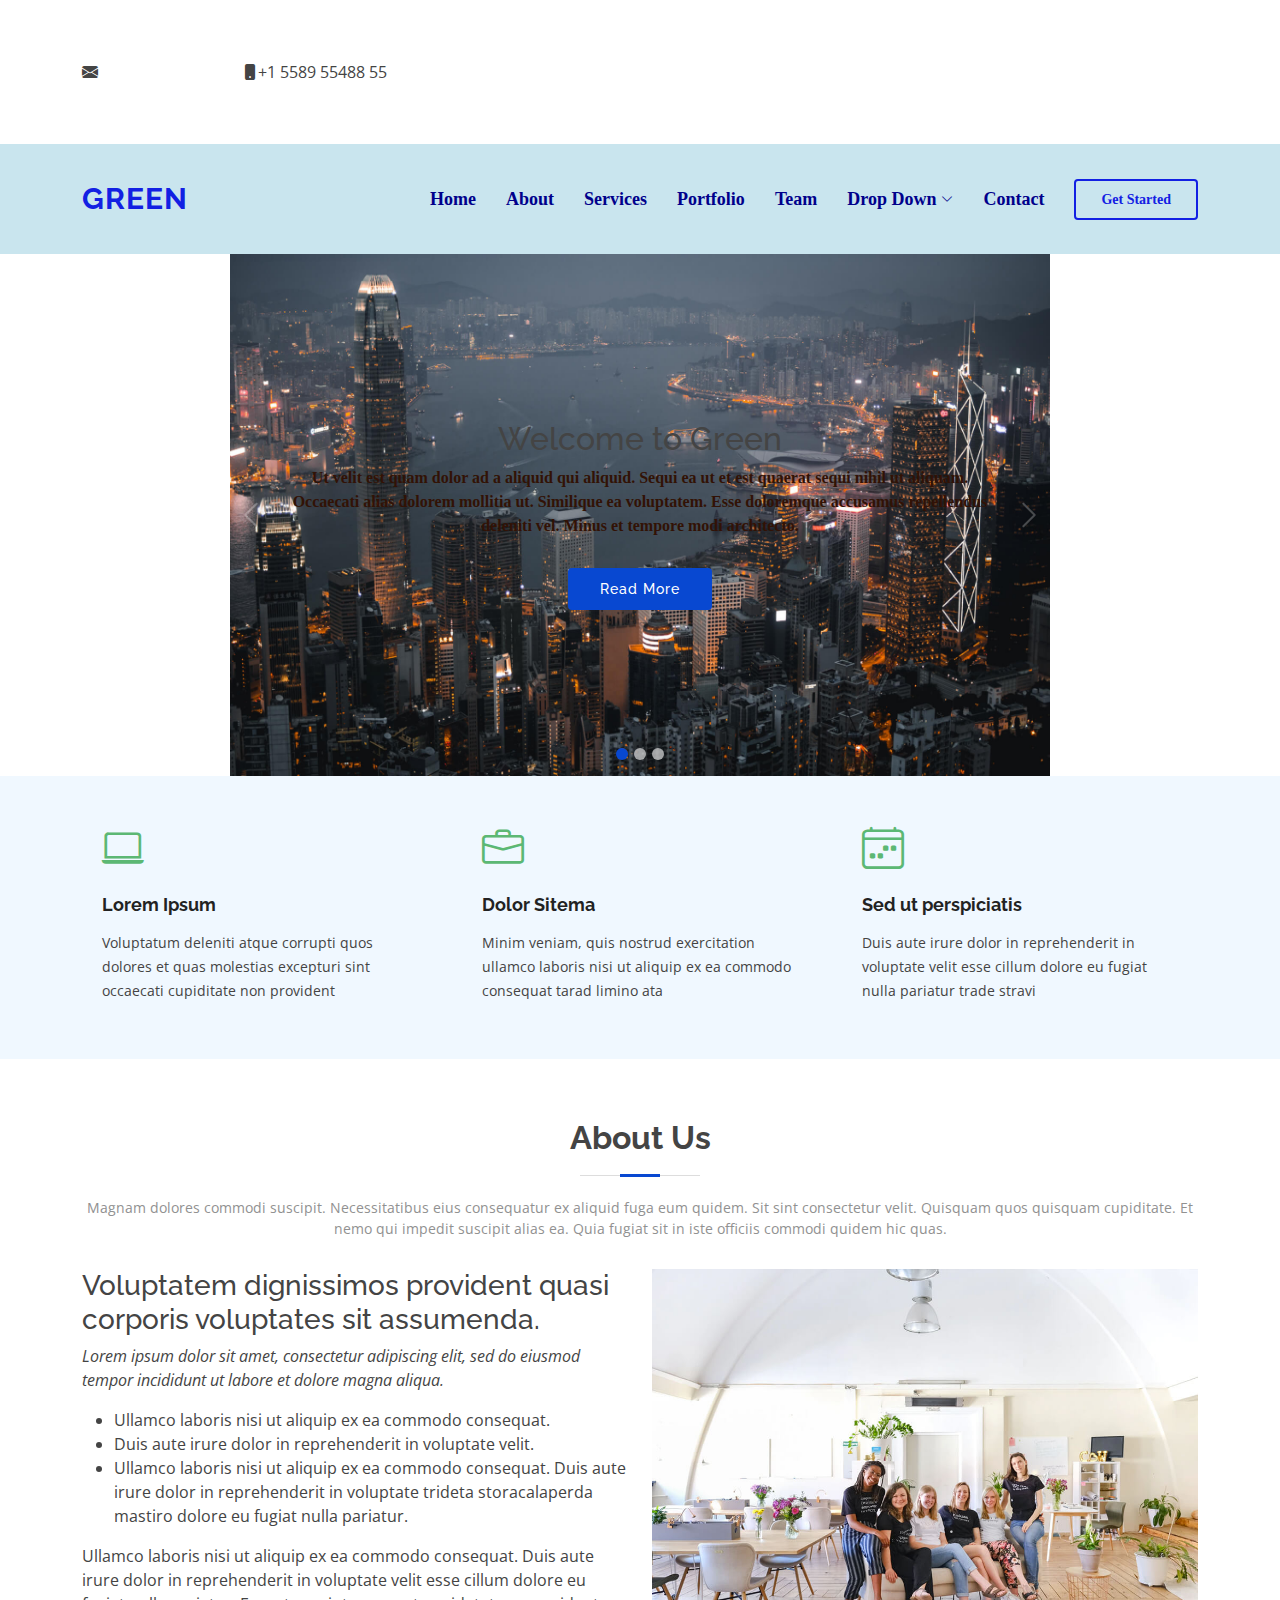
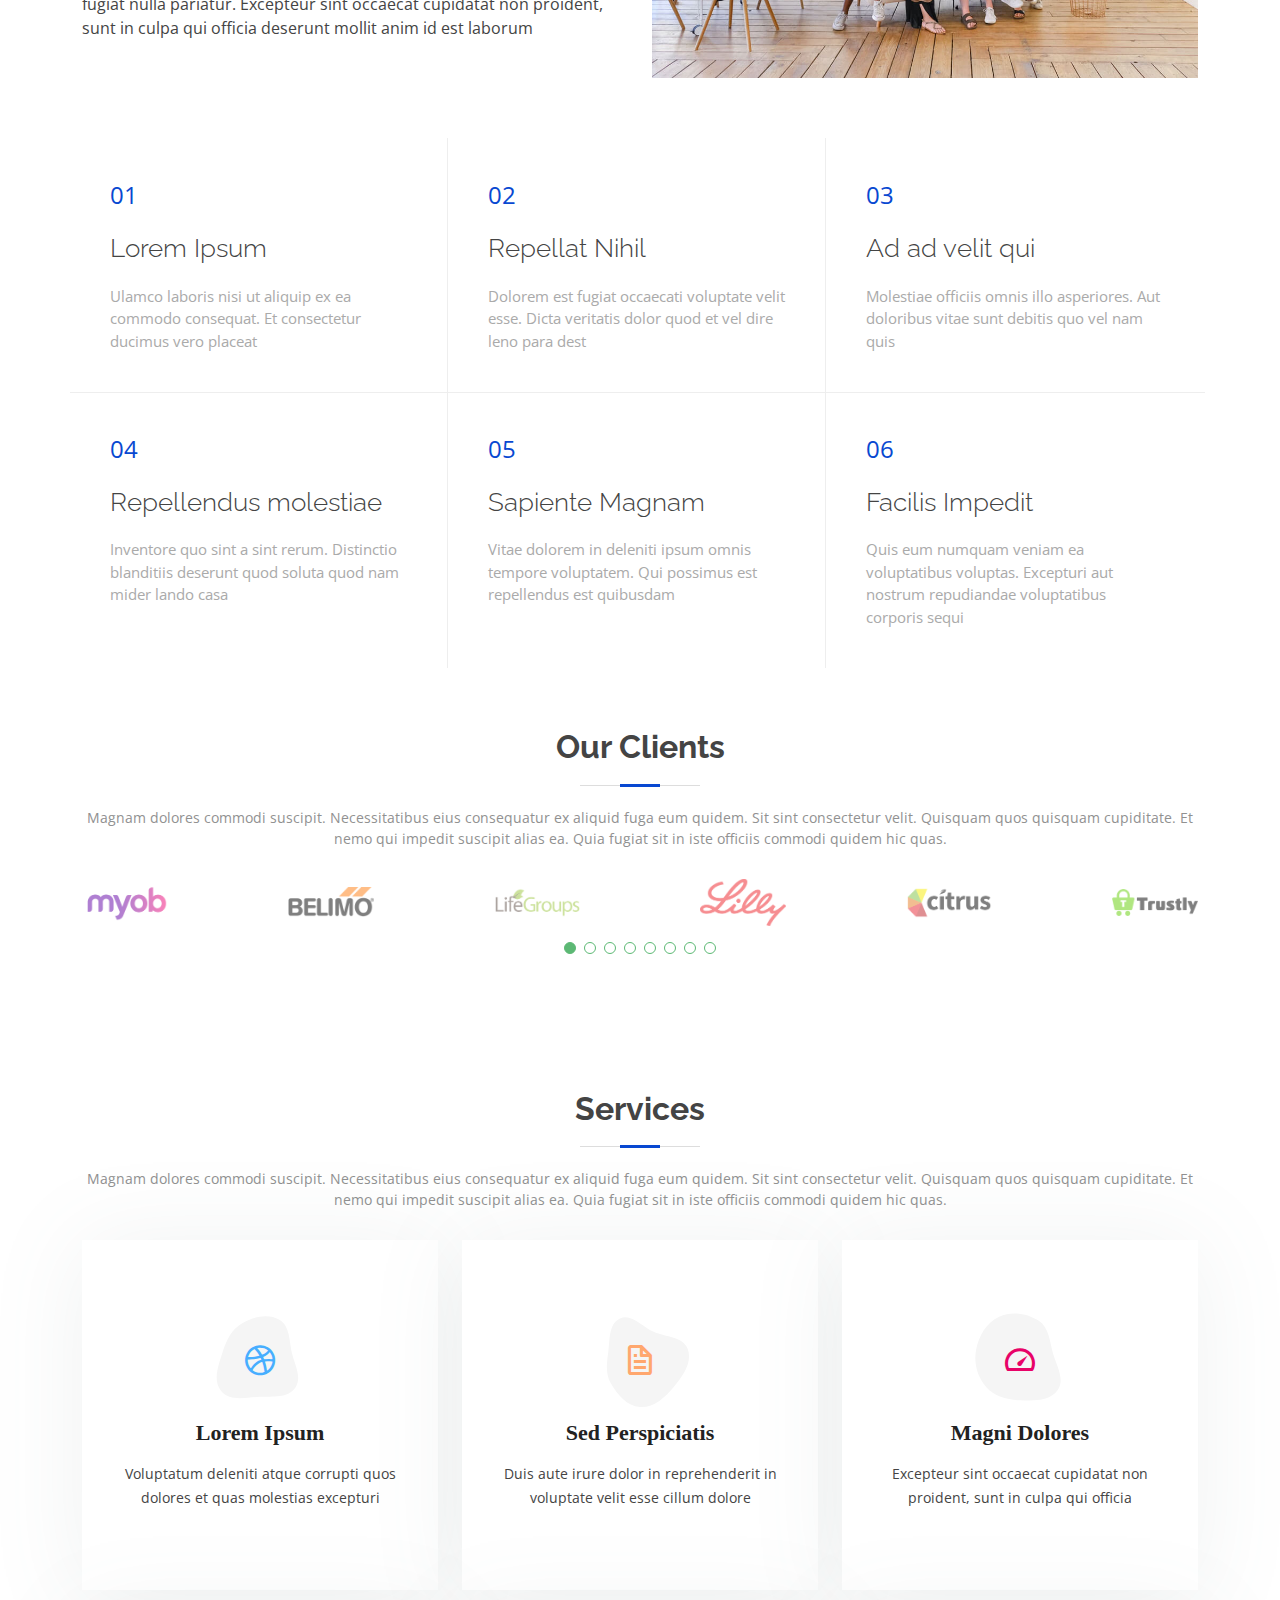
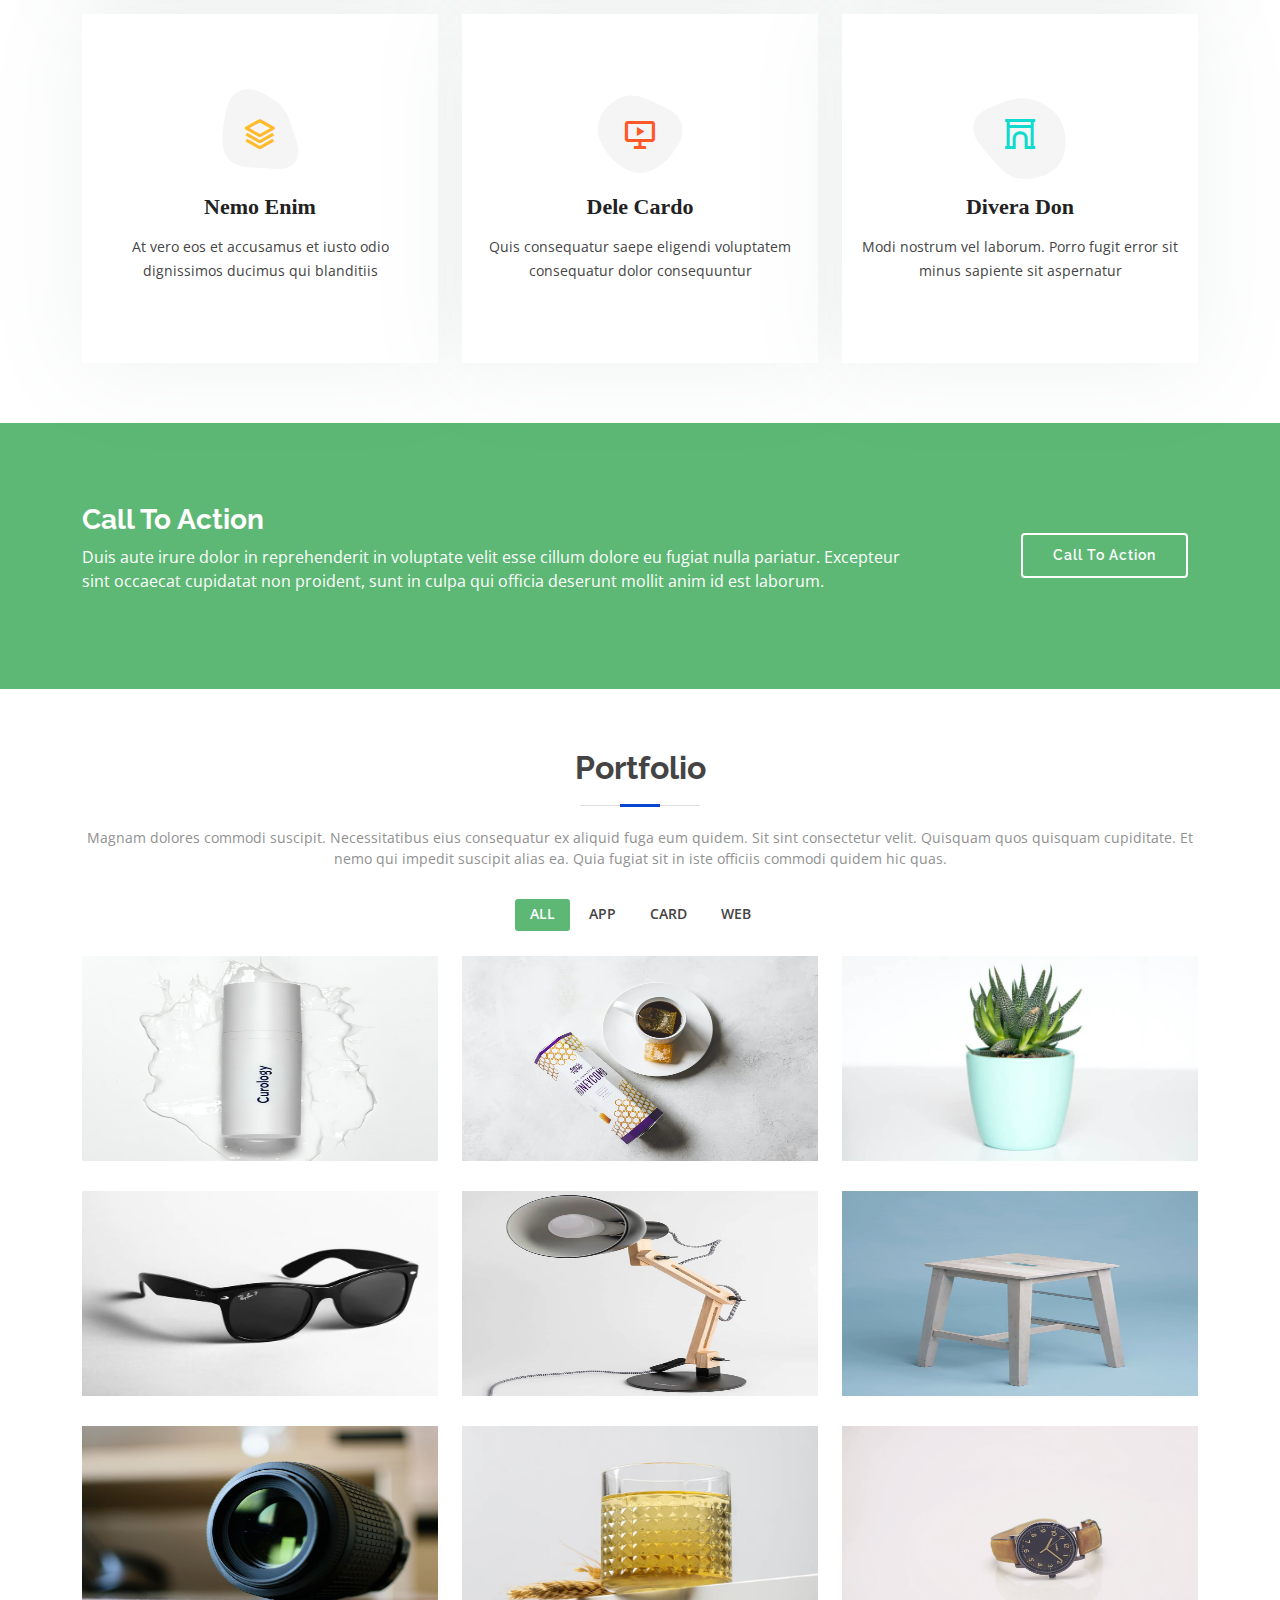
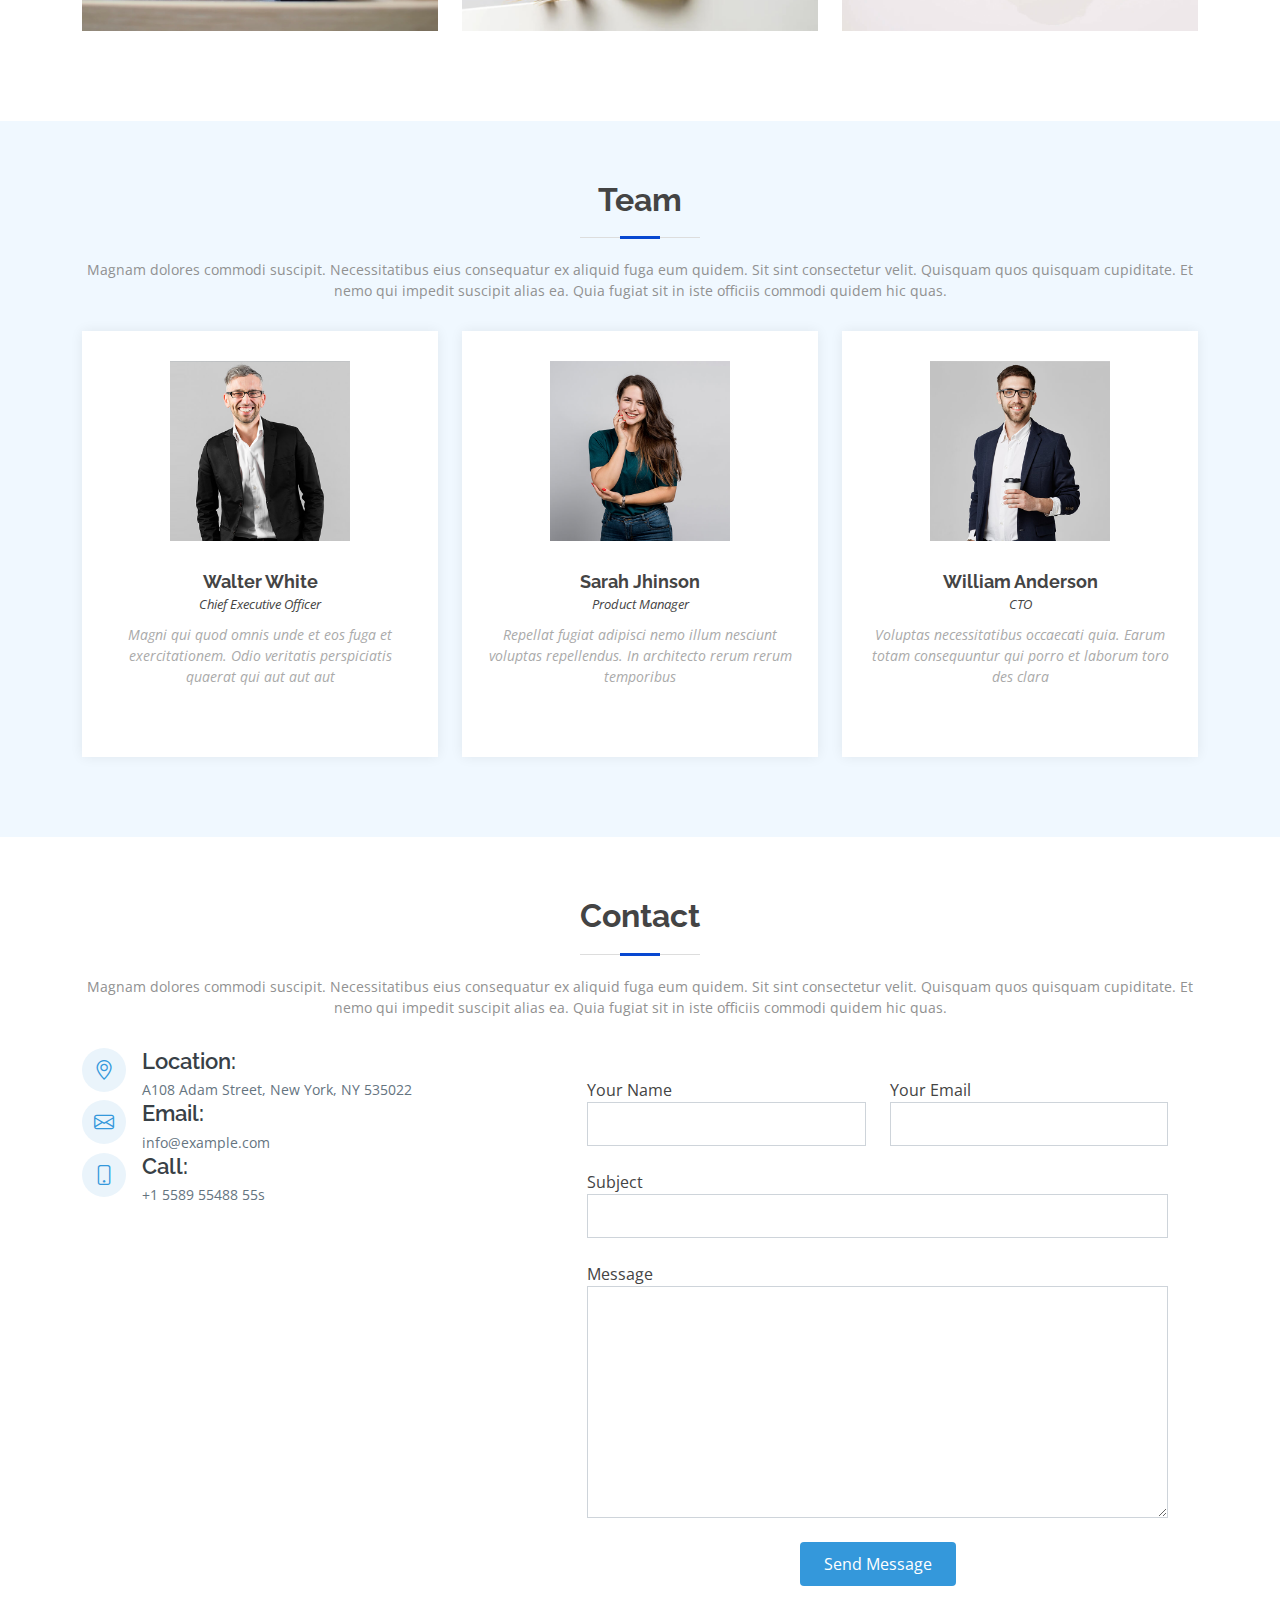
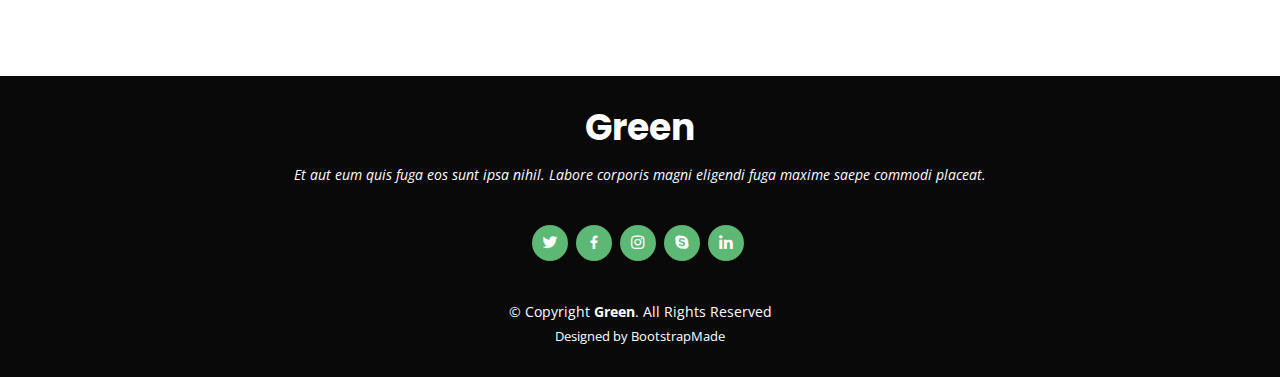
<file: QuestionsSolution/Content/Style/Green/index.html>
<!DOCTYPE html>
<html lang="en">

<head>
  <meta charset="utf-8">
  <meta content="width=device-width, initial-scale=1.0" name="viewport">

  <title>Green Bootstrap Template - Index</title>
  <meta content="" name="description">
  <meta content="" name="keywords">

  <!-- Favicons -->
  <link href="assets/img/favicon.png" rel="icon">
  <link href="assets/img/apple-touch-icon.png" rel="apple-touch-icon">

  <!-- Google Fonts -->
  <link href="https://fonts.googleapis.com/css?family=Open+Sans:300,300i,400,400i,600,600i,700,700i|Raleway:300,300i,400,400i,500,500i,600,600i,700,700i|Poppins:300,300i,400,400i,500,500i,600,600i,700,700i" rel="stylesheet">

  <!-- Vendor CSS Files -->
  <link href="assets/vendor/animate.css/animate.min.css" rel="stylesheet">
  <link href="assets/vendor/bootstrap/css/bootstrap.min.css" rel="stylesheet">
  <link href="assets/vendor/bootstrap-icons/bootstrap-icons.css" rel="stylesheet">
  <link href="assets/vendor/boxicons/css/boxicons.min.css" rel="stylesheet">
  <link href="assets/vendor/glightbox/css/glightbox.min.css" rel="stylesheet">
  <link href="assets/vendor/swiper/swiper-bundle.min.css" rel="stylesheet">

  <!-- Template Main CSS File -->
  <link href="assets/css/style.css" rel="stylesheet">

  <!-- =======================================================
  * Template Name: Green - v4.9.1
  * Template URL: https://bootstrapmade.com/green-free-one-page-bootstrap-template/
  * Author: BootstrapMade.com
  * License: https://bootstrapmade.com/license/
  ======================================================== -->
</head>

<body>

  <!-- ======= Top Bar ======= -->
  <section id="topbar" class="d-flex align-items-center">
    <div class="container d-flex justify-content-center justify-content-md-between">
      <div class="contact-info d-flex align-items-center">
        <i class="bi bi-envelope-fill"></i><a href="mailto:contact@example.com">info@example.com</a>
        <i class="bi bi-phone-fill phone-icon"></i> +1 5589 55488 55
      </div>
      <div class="social-links d-none d-md-block">
        <a href="#" class="twitter"><i class="bi bi-twitter"></i></a>
        <a href="#" class="facebook"><i class="bi bi-facebook"></i></a>
        <a href="#" class="instagram"><i class="bi bi-instagram"></i></a>
        <a href="#" class="linkedin"><i class="bi bi-linkedin"></i></i></a>
      </div>
    </div>
  </section>

  <!-- ======= Header ======= -->
  <header id="header" class="d-flex align-items-center">
    <div class="container d-flex align-items-center">

      <h1 class="logo me-auto"><a href="index.html">Green</a></h1>
      <!-- Uncomment below if you prefer to use an image logo -->
      <!-- <a href="index.html" class="logo me-auto"><img src="assets/img/logo.png" alt="" class="img-fluid"></a>-->

      <nav id="navbar" class="navbar">
        <ul>
          <li><a class="nav-link scrollto active" href="#hero">Home</a></li>
          <li><a class="nav-link scrollto" href="#about">About</a></li>
          <li><a class="nav-link scrollto" href="#services">Services</a></li>
          <li><a class="nav-link scrollto " href="#portfolio">Portfolio</a></li>
          <li><a class="nav-link scrollto" href="#team">Team</a></li>
          <li class="dropdown"><a href="#"><span>Drop Down</span> <i class="bi bi-chevron-down"></i></a>
            <ul>
              <li><a href="#">Drop Down 1</a></li>
              <li class="dropdown"><a href="#"><span>Deep Drop Down</span> <i class="bi bi-chevron-right"></i></a>
                <ul>
                  <li><a href="#">Deep Drop Down 1</a></li>
                  <li><a href="#">Deep Drop Down 2</a></li>
                  <li><a href="#">Deep Drop Down 3</a></li>
                  <li><a href="#">Deep Drop Down 4</a></li>
                  <li><a href="#">Deep Drop Down 5</a></li>
                </ul>
              </li>
              <li><a href="#">Drop Down 2</a></li>
              <li><a href="#">Drop Down 3</a></li>
              <li><a href="#">Drop Down 4</a></li>
            </ul>
          </li>
          <li><a class="nav-link scrollto" href="#contact">Contact</a></li>
          <li><a class="getstarted scrollto" href="#about">Get Started</a></li>
        </ul>
        <i class="bi bi-list mobile-nav-toggle"></i>
      </nav><!-- .navbar -->

    </div>
  </header><!-- End Header -->

  <!-- ======= Hero Section ======= -->
  <section id="hero">
    <div id="heroCarousel" data-bs-interval="5000" class="carousel slide carousel-fade" data-bs-ride="carousel">

      <ol class="carousel-indicators" id="hero-carousel-indicators"></ol>

      <div class="carousel-inner" role="listbox">

        <!-- Slide 1 -->
        <div class="carousel-item active" style="background-image: url(assets/img/slide/slide-1.jpg)">
          <div class="carousel-container">
            <div class="container">
              <h2 class="animate__animated animate__fadeInDown">Welcome to <span>Green</span></h2>
              <p class="animate__animated animate__fadeInUp">Ut velit est quam dolor ad a aliquid qui aliquid. Sequi ea ut et est quaerat sequi nihil ut aliquam. Occaecati alias dolorem mollitia ut. Similique ea voluptatem. Esse doloremque accusamus repellendus deleniti vel. Minus et tempore modi architecto.</p>
              <a href="#about" class="btn-get-started animate__animated animate__fadeInUp scrollto">Read More</a>
            </div>
          </div>
        </div>

        <!-- Slide 2 -->
        <div class="carousel-item" style="background-image: url(assets/img/slide/slide-2.jpg)">
          <div class="carousel-container">
            <div class="container">
              <h2 class="animate__animated animate__fadeInDown">Lorem Ipsum Dolor</h2>
              <p class="animate__animated animate__fadeInUp">Ut velit est quam dolor ad a aliquid qui aliquid. Sequi ea ut et est quaerat sequi nihil ut aliquam. Occaecati alias dolorem mollitia ut. Similique ea voluptatem. Esse doloremque accusamus repellendus deleniti vel. Minus et tempore modi architecto.</p>
              <a href="#about" class="btn-get-started animate__animated animate__fadeInUp scrollto">Read More</a>
            </div>
          </div>
        </div>

        <!-- Slide 3 -->
        <div class="carousel-item" style="background-image: url(assets/img/slide/slide-3.jpg)">
          <div class="carousel-container">
            <div class="container">
              <h2 class="animate__animated animate__fadeInDown">Sequi ea ut et est quaerat</h2>
              <p class="animate__animated animate__fadeInUp">Ut velit est quam dolor ad a aliquid qui aliquid. Sequi ea ut et est quaerat sequi nihil ut aliquam. Occaecati alias dolorem mollitia ut. Similique ea voluptatem. Esse doloremque accusamus repellendus deleniti vel. Minus et tempore modi architecto.</p>
              <a href="#about" class="btn-get-started animate__animated animate__fadeInUp scrollto">Read More</a>
            </div>
          </div>
        </div>

      </div>

      <a class="carousel-control-prev" href="#heroCarousel" role="button" data-bs-slide="prev">
        <span class="carousel-control-prev-icon bi bi-chevron-left" aria-hidden="true"></span>
      </a>

      <a class="carousel-control-next" href="#heroCarousel" role="button" data-bs-slide="next">
        <span class="carousel-control-next-icon bi bi-chevron-right" aria-hidden="true"></span>
      </a>

    </div>
  </section><!-- End Hero -->

  <main id="main">

    <!-- ======= Featured Services Section ======= -->
    <section id="featured-services" class="featured-services section-bg">
      <div class="container">

        <div class="row no-gutters">
          <div class="col-lg-4 col-md-6">
            <div class="icon-box">
              <div class="icon"><i class="bi bi-laptop"></i></div>
              <h4 class="title"><a href="">Lorem Ipsum</a></h4>
              <p class="description">Voluptatum deleniti atque corrupti quos dolores et quas molestias excepturi sint occaecati cupiditate non provident</p>
            </div>
          </div>
          <div class="col-lg-4 col-md-6">
            <div class="icon-box">
              <div class="icon"><i class="bi bi-briefcase"></i></div>
              <h4 class="title"><a href="">Dolor Sitema</a></h4>
              <p class="description">Minim veniam, quis nostrud exercitation ullamco laboris nisi ut aliquip ex ea commodo consequat tarad limino ata</p>
            </div>
          </div>
          <div class="col-lg-4 col-md-6">
            <div class="icon-box">
              <div class="icon"><i class="bi bi-calendar4-week"></i></div>
              <h4 class="title"><a href="">Sed ut perspiciatis</a></h4>
              <p class="description">Duis aute irure dolor in reprehenderit in voluptate velit esse cillum dolore eu fugiat nulla pariatur trade stravi</p>
            </div>
          </div>
        </div>

      </div>
    </section><!-- End Featured Services Section -->

    <!-- ======= About Us Section ======= -->
    <section id="about" class="about">
      <div class="container">

        <div class="section-title">
          <h2>About Us</h2>
          <p>Magnam dolores commodi suscipit. Necessitatibus eius consequatur ex aliquid fuga eum quidem. Sit sint consectetur velit. Quisquam quos quisquam cupiditate. Et nemo qui impedit suscipit alias ea. Quia fugiat sit in iste officiis commodi quidem hic quas.</p>
        </div>

        <div class="row">
          <div class="col-lg-6 order-1 order-lg-2">
            <img src="assets/img/about.jpg" class="img-fluid" alt="">
          </div>
          <div class="col-lg-6 pt-4 pt-lg-0 order-2 order-lg-1 content">
            <h3>Voluptatem dignissimos provident quasi corporis voluptates sit assumenda.</h3>
            <p class="fst-italic">
              Lorem ipsum dolor sit amet, consectetur adipiscing elit, sed do eiusmod tempor incididunt ut labore et dolore
              magna aliqua.
            </p>
            <ul>
              <li><i class="bi bi-check-circled"></i> Ullamco laboris nisi ut aliquip ex ea commodo consequat.</li>
              <li><i class="bi bi-check-circled"></i> Duis aute irure dolor in reprehenderit in voluptate velit.</li>
              <li><i class="bi bi-check-circled"></i> Ullamco laboris nisi ut aliquip ex ea commodo consequat. Duis aute irure dolor in reprehenderit in voluptate trideta storacalaperda mastiro dolore eu fugiat nulla pariatur.</li>
            </ul>
            <p>
              Ullamco laboris nisi ut aliquip ex ea commodo consequat. Duis aute irure dolor in reprehenderit in voluptate
              velit esse cillum dolore eu fugiat nulla pariatur. Excepteur sint occaecat cupidatat non proident, sunt in
              culpa qui officia deserunt mollit anim id est laborum
            </p>
          </div>
        </div>

      </div>
    </section><!-- End About Us Section -->

    <!-- ======= Why Us Section ======= -->
    <section id="why-us" class="why-us">
      <div class="container">

        <div class="row no-gutters">

          <div class="col-lg-4 col-md-6 content-item">
            <span>01</span>
            <h4>Lorem Ipsum</h4>
            <p>Ulamco laboris nisi ut aliquip ex ea commodo consequat. Et consectetur ducimus vero placeat</p>
          </div>

          <div class="col-lg-4 col-md-6 content-item">
            <span>02</span>
            <h4>Repellat Nihil</h4>
            <p>Dolorem est fugiat occaecati voluptate velit esse. Dicta veritatis dolor quod et vel dire leno para dest</p>
          </div>

          <div class="col-lg-4 col-md-6 content-item">
            <span>03</span>
            <h4> Ad ad velit qui</h4>
            <p>Molestiae officiis omnis illo asperiores. Aut doloribus vitae sunt debitis quo vel nam quis</p>
          </div>

          <div class="col-lg-4 col-md-6 content-item">
            <span>04</span>
            <h4>Repellendus molestiae</h4>
            <p>Inventore quo sint a sint rerum. Distinctio blanditiis deserunt quod soluta quod nam mider lando casa</p>
          </div>

          <div class="col-lg-4 col-md-6 content-item">
            <span>05</span>
            <h4>Sapiente Magnam</h4>
            <p>Vitae dolorem in deleniti ipsum omnis tempore voluptatem. Qui possimus est repellendus est quibusdam</p>
          </div>

          <div class="col-lg-4 col-md-6 content-item">
            <span>06</span>
            <h4>Facilis Impedit</h4>
            <p>Quis eum numquam veniam ea voluptatibus voluptas. Excepturi aut nostrum repudiandae voluptatibus corporis sequi</p>
          </div>

        </div>

      </div>
    </section><!-- End Why Us Section -->

    <!-- ======= Our Clients Section ======= -->
    <section id="clients" class="clients">
      <div class="container">

        <div class="section-title">
          <h2>Our Clients</h2>
          <p>Magnam dolores commodi suscipit. Necessitatibus eius consequatur ex aliquid fuga eum quidem. Sit sint consectetur velit. Quisquam quos quisquam cupiditate. Et nemo qui impedit suscipit alias ea. Quia fugiat sit in iste officiis commodi quidem hic quas.</p>
        </div>

        <div class="clients-slider swiper">
          <div class="swiper-wrapper align-items-center">
            <div class="swiper-slide"><img src="assets/img/clients/client-1.png" class="img-fluid" alt=""></div>
            <div class="swiper-slide"><img src="assets/img/clients/client-2.png" class="img-fluid" alt=""></div>
            <div class="swiper-slide"><img src="assets/img/clients/client-3.png" class="img-fluid" alt=""></div>
            <div class="swiper-slide"><img src="assets/img/clients/client-4.png" class="img-fluid" alt=""></div>
            <div class="swiper-slide"><img src="assets/img/clients/client-5.png" class="img-fluid" alt=""></div>
            <div class="swiper-slide"><img src="assets/img/clients/client-6.png" class="img-fluid" alt=""></div>
            <div class="swiper-slide"><img src="assets/img/clients/client-7.png" class="img-fluid" alt=""></div>
            <div class="swiper-slide"><img src="assets/img/clients/client-8.png" class="img-fluid" alt=""></div>
          </div>
          <div class="swiper-pagination"></div>
        </div>

      </div>
    </section><!-- End Our Clients Section -->

    <!-- ======= Services Section ======= -->
    <section id="services" class="services">
      <div class="container">

        <div class="section-title">
          <h2>Services</h2>
          <p>Magnam dolores commodi suscipit. Necessitatibus eius consequatur ex aliquid fuga eum quidem. Sit sint consectetur velit. Quisquam quos quisquam cupiditate. Et nemo qui impedit suscipit alias ea. Quia fugiat sit in iste officiis commodi quidem hic quas.</p>
        </div>

        <div class="row">
          <div class="col-lg-4 col-md-6 d-flex align-items-stretch" data-aos="zoom-in" data-aos-delay="100">
            <div class="icon-box iconbox-blue">
              <div class="icon">
                <svg width="100" height="100" viewBox="0 0 600 600" xmlns="http://www.w3.org/2000/svg">
                  <path stroke="none" stroke-width="0" fill="#f5f5f5" d="M300,521.0016835830174C376.1290562159157,517.8887921683347,466.0731472004068,529.7835943286574,510.70327084640275,468.03025145048787C554.3714126377745,407.6079735673963,508.03601936045806,328.9844924480964,491.2728898941984,256.3432110539036C474.5976632858925,184.082847569629,479.9380746630129,96.60480741107993,416.23090153303,58.64404602377083C348.86323505073057,18.502131276798302,261.93793281208167,40.57373210992963,193.5410806939664,78.93577620505333C130.42746243093433,114.334589627462,98.30271207620316,179.96522072025542,76.75703585869454,249.04625023123273C51.97151888228291,328.5150500222984,13.704378332031375,421.85034740162234,66.52175969318436,486.19268352777647C119.04800174914682,550.1803526380478,217.28368757567262,524.383925680826,300,521.0016835830174"></path>
                </svg>
                <i class="bx bxl-dribbble"></i>
              </div>
              <h4><a href="">Lorem Ipsum</a></h4>
              <p>Voluptatum deleniti atque corrupti quos dolores et quas molestias excepturi</p>
            </div>
          </div>

          <div class="col-lg-4 col-md-6 d-flex align-items-stretch mt-4 mt-md-0" data-aos="zoom-in" data-aos-delay="200">
            <div class="icon-box iconbox-orange ">
              <div class="icon">
                <svg width="100" height="100" viewBox="0 0 600 600" xmlns="http://www.w3.org/2000/svg">
                  <path stroke="none" stroke-width="0" fill="#f5f5f5" d="M300,582.0697525312426C382.5290701553225,586.8405444964366,449.9789794690241,525.3245884688669,502.5850820975895,461.55621195738473C556.606425686781,396.0723002908107,615.8543463187945,314.28637112970534,586.6730223649479,234.56875336149918C558.9533121215079,158.8439757836574,454.9685369536778,164.00468322053177,381.49747125262974,130.76875717737553C312.15926192815925,99.40240125094834,248.97055460311594,18.661163978235184,179.8680185752513,50.54337015887873C110.5421016452524,82.52863877960104,119.82277516462835,180.83849132639028,109.12597500060166,256.43424936330496C100.08760227029461,320.3096726198365,92.17705696193138,384.0621239912766,124.79988738764834,439.7174275375508C164.83382741302287,508.01625554203684,220.96474134820875,577.5009287672846,300,582.0697525312426"></path>
                </svg>
                <i class="bx bx-file"></i>
              </div>
              <h4><a href="">Sed Perspiciatis</a></h4>
              <p>Duis aute irure dolor in reprehenderit in voluptate velit esse cillum dolore</p>
            </div>
          </div>

          <div class="col-lg-4 col-md-6 d-flex align-items-stretch mt-4 mt-lg-0" data-aos="zoom-in" data-aos-delay="300">
            <div class="icon-box iconbox-pink">
              <div class="icon">
                <svg width="100" height="100" viewBox="0 0 600 600" xmlns="http://www.w3.org/2000/svg">
                  <path stroke="none" stroke-width="0" fill="#f5f5f5" d="M300,541.5067337569781C382.14930387511276,545.0595476570109,479.8736841581634,548.3450877840088,526.4010558755058,480.5488172755941C571.5218469581645,414.80211281144784,517.5187510058486,332.0715597781072,496.52539010469104,255.14436215662573C477.37192572678356,184.95920475031193,473.57363656557914,105.61284051026155,413.0603344069578,65.22779650032875C343.27470386102294,18.654635553484475,251.2091493199835,5.337323636656869,175.0934190732945,40.62881213300186C97.87086631185822,76.43348514350839,51.98124368387456,156.15599469081315,36.44837278890362,239.84606092416172C21.716077023791087,319.22268207091537,43.775223500013084,401.1760424656574,96.891909868211,461.97329694683043C147.22146801428983,519.5804099606455,223.5754009179313,538.201503339737,300,541.5067337569781"></path>
                </svg>
                <i class="bx bx-tachometer"></i>
              </div>
              <h4><a href="">Magni Dolores</a></h4>
              <p>Excepteur sint occaecat cupidatat non proident, sunt in culpa qui officia</p>
            </div>
          </div>

          <div class="col-lg-4 col-md-6 d-flex align-items-stretch mt-4" data-aos="zoom-in" data-aos-delay="100">
            <div class="icon-box iconbox-yellow">
              <div class="icon">
                <svg width="100" height="100" viewBox="0 0 600 600" xmlns="http://www.w3.org/2000/svg">
                  <path stroke="none" stroke-width="0" fill="#f5f5f5" d="M300,503.46388370962813C374.79870501325706,506.71871716319447,464.8034551963731,527.1746412648533,510.4981551193396,467.86667711651364C555.9287308511215,408.9015244558933,512.6030010748507,327.5744911775523,490.211057578863,256.5855673507754C471.097692560561,195.9906835881958,447.69079081568157,138.11976852964426,395.19560036434837,102.3242989838813C329.3053358748298,57.3949838291264,248.02791733380457,8.279543830951368,175.87071277845988,42.242879143198664C103.41431057327972,76.34704239035025,93.79494320519305,170.9812938413882,81.28167332365135,250.07896920659033C70.17666984294237,320.27484674793965,64.84698225790005,396.69656628748305,111.28512138212992,450.4950937839243C156.20124167950087,502.5303643271138,231.32542653798444,500.4755392045468,300,503.46388370962813"></path>
                </svg>
                <i class="bx bx-layer"></i>
              </div>
              <h4><a href="">Nemo Enim</a></h4>
              <p>At vero eos et accusamus et iusto odio dignissimos ducimus qui blanditiis</p>
            </div>
          </div>

          <div class="col-lg-4 col-md-6 d-flex align-items-stretch mt-4" data-aos="zoom-in" data-aos-delay="200">
            <div class="icon-box iconbox-red">
              <div class="icon">
                <svg width="100" height="100" viewBox="0 0 600 600" xmlns="http://www.w3.org/2000/svg">
                  <path stroke="none" stroke-width="0" fill="#f5f5f5" d="M300,532.3542879108572C369.38199826031484,532.3153073249985,429.10787420159085,491.63046689027357,474.5244479745417,439.17860296908856C522.8885846962883,383.3225815378663,569.1668002868075,314.3205725914397,550.7432151929288,242.7694973846089C532.6665558377875,172.5657663291529,456.2379748765914,142.6223662098291,390.3689995646985,112.34683881706744C326.66090330228417,83.06452184765237,258.84405631176094,53.51806209861945,193.32584062364296,78.48882559362697C121.61183558270385,105.82097193414197,62.805066853699245,167.19869350419734,48.57481801355237,242.6138429142374C34.843463184063346,315.3850353017275,76.69343916112496,383.4422959591041,125.22947124332185,439.3748458443577C170.7312796277747,491.8107796887764,230.57421082200815,532.3932930995766,300,532.3542879108572"></path>
                </svg>
                <i class="bx bx-slideshow"></i>
              </div>
              <h4><a href="">Dele Cardo</a></h4>
              <p>Quis consequatur saepe eligendi voluptatem consequatur dolor consequuntur</p>
            </div>
          </div>

          <div class="col-lg-4 col-md-6 d-flex align-items-stretch mt-4" data-aos="zoom-in" data-aos-delay="300">
            <div class="icon-box iconbox-teal">
              <div class="icon">
                <svg width="100" height="100" viewBox="0 0 600 600" xmlns="http://www.w3.org/2000/svg">
                  <path stroke="none" stroke-width="0" fill="#f5f5f5" d="M300,566.797414625762C385.7384707136149,576.1784315230908,478.7894351017131,552.8928747891023,531.9192734346935,484.94944893311C584.6109503024035,417.5663521118492,582.489472248146,322.67544863468447,553.9536738515405,242.03673114598146C529.1557734026468,171.96086150256528,465.24506316201064,127.66468636344209,395.9583748389544,100.7403814666027C334.2173773831606,76.7482773500951,269.4350130405921,84.62216499799875,207.1952322260088,107.2889140133804C132.92018162631612,134.33871894543012,41.79353780512637,160.00259165414826,22.644507872594943,236.69541883565114C3.319112789854554,314.0945973066697,72.72355303640163,379.243833228382,124.04198916343866,440.3218312028393C172.9286146004772,498.5055451809895,224.45579914871206,558.5317968840102,300,566.797414625762"></path>
                </svg>
                <i class="bx bx-arch"></i>
              </div>
              <h4><a href="">Divera Don</a></h4>
              <p>Modi nostrum vel laborum. Porro fugit error sit minus sapiente sit aspernatur</p>
            </div>
          </div>

        </div>

      </div>
    </section><!-- End Services Section -->

    <!-- ======= Cta Section ======= -->
    <section id="cta" class="cta">
      <div class="container">

        <div class="row">
          <div class="col-lg-9 text-center text-lg-start">
            <h3>Call To Action</h3>
            <p> Duis aute irure dolor in reprehenderit in voluptate velit esse cillum dolore eu fugiat nulla pariatur. Excepteur sint occaecat cupidatat non proident, sunt in culpa qui officia deserunt mollit anim id est laborum.</p>
          </div>
          <div class="col-lg-3 cta-btn-container text-center">
            <a class="cta-btn align-middle" href="#">Call To Action</a>
          </div>
        </div>

      </div>
    </section><!-- End Cta Section -->

    <!-- ======= Portfolio Section ======= -->
    <section id="portfolio" class="portfolio">
      <div class="container">

        <div class="section-title">
          <h2>Portfolio</h2>
          <p>Magnam dolores commodi suscipit. Necessitatibus eius consequatur ex aliquid fuga eum quidem. Sit sint consectetur velit. Quisquam quos quisquam cupiditate. Et nemo qui impedit suscipit alias ea. Quia fugiat sit in iste officiis commodi quidem hic quas.</p>
        </div>

        <div class="row">
          <div class="col-lg-12 d-flex justify-content-center">
            <ul id="portfolio-flters">
              <li data-filter="*" class="filter-active">All</li>
              <li data-filter=".filter-app">App</li>
              <li data-filter=".filter-card">Card</li>
              <li data-filter=".filter-web">Web</li>
            </ul>
          </div>
        </div>

        <div class="row portfolio-container">

          <div class="col-lg-4 col-md-6 portfolio-item filter-app">
            <div class="portfolio-wrap">
              <img src="assets/img/portfolio/portfolio-1.jpg" class="img-fluid" alt="">
              <div class="portfolio-info">
                <h4>App 1</h4>
                <p>App</p>
                <div class="portfolio-links">
                  <a href="assets/img/portfolio/portfolio-1.jpg" data-gallery="portfolioGallery" class="portfolio-lightbox" title="App 1"><i class="bx bx-plus"></i></a>
                  <a href="portfolio-details.html" title="More Details"><i class="bx bx-link"></i></a>
                </div>
              </div>
            </div>
          </div>

          <div class="col-lg-4 col-md-6 portfolio-item filter-web">
            <div class="portfolio-wrap">
              <img src="assets/img/portfolio/portfolio-2.jpg" class="img-fluid" alt="">
              <div class="portfolio-info">
                <h4>Web 3</h4>
                <p>Web</p>
                <div class="portfolio-links">
                  <a href="assets/img/portfolio/portfolio-2.jpg" data-gallery="portfolioGallery" class="portfolio-lightbox" title="Web 3"><i class="bx bx-plus"></i></a>
                  <a href="portfolio-details.html" title="More Details"><i class="bx bx-link"></i></a>
                </div>
              </div>
            </div>
          </div>

          <div class="col-lg-4 col-md-6 portfolio-item filter-app">
            <div class="portfolio-wrap">
              <img src="assets/img/portfolio/portfolio-3.jpg" class="img-fluid" alt="">
              <div class="portfolio-info">
                <h4>App 2</h4>
                <p>App</p>
                <div class="portfolio-links">
                  <a href="assets/img/portfolio/portfolio-3.jpg" data-gallery="portfolioGallery" class="portfolio-lightbox" title="App 2"><i class="bx bx-plus"></i></a>
                  <a href="portfolio-details.html" title="More Details"><i class="bx bx-link"></i></a>
                </div>
              </div>
            </div>
          </div>

          <div class="col-lg-4 col-md-6 portfolio-item filter-card">
            <div class="portfolio-wrap">
              <img src="assets/img/portfolio/portfolio-4.jpg" class="img-fluid" alt="">
              <div class="portfolio-info">
                <h4>Card 2</h4>
                <p>Card</p>
                <div class="portfolio-links">
                  <a href="assets/img/portfolio/portfolio-4.jpg" data-gallery="portfolioGallery" class="portfolio-lightbox" title="Card 2"><i class="bx bx-plus"></i></a>
                  <a href="portfolio-details.html" title="More Details"><i class="bx bx-link"></i></a>
                </div>
              </div>
            </div>
          </div>

          <div class="col-lg-4 col-md-6 portfolio-item filter-web">
            <div class="portfolio-wrap">
              <img src="assets/img/portfolio/portfolio-5.jpg" class="img-fluid" alt="">
              <div class="portfolio-info">
                <h4>Web 2</h4>
                <p>Web</p>
                <div class="portfolio-links">
                  <a href="assets/img/portfolio/portfolio-5.jpg" data-gallery="portfolioGallery" class="portfolio-lightbox" title="Web 2"><i class="bx bx-plus"></i></a>
                  <a href="portfolio-details.html" title="More Details"><i class="bx bx-link"></i></a>
                </div>
              </div>
            </div>
          </div>

          <div class="col-lg-4 col-md-6 portfolio-item filter-app">
            <div class="portfolio-wrap">
              <img src="assets/img/portfolio/portfolio-6.jpg" class="img-fluid" alt="">
              <div class="portfolio-info">
                <h4>App 3</h4>
                <p>App</p>
                <div class="portfolio-links">
                  <a href="assets/img/portfolio/portfolio-6.jpg" data-gallery="portfolioGallery" class="portfolio-lightbox" title="App 3"><i class="bx bx-plus"></i></a>
                  <a href="portfolio-details.html" title="More Details"><i class="bx bx-link"></i></a>
                </div>
              </div>
            </div>
          </div>

          <div class="col-lg-4 col-md-6 portfolio-item filter-card">
            <div class="portfolio-wrap">
              <img src="assets/img/portfolio/portfolio-7.jpg" class="img-fluid" alt="">
              <div class="portfolio-info">
                <h4>Card 1</h4>
                <p>Card</p>
                <div class="portfolio-links">
                  <a href="assets/img/portfolio/portfolio-7.jpg" data-gallery="portfolioGallery" class="portfolio-lightbox" title="Card 1"><i class="bx bx-plus"></i></a>
                  <a href="portfolio-details.html" title="More Details"><i class="bx bx-link"></i></a>
                </div>
              </div>
            </div>
          </div>

          <div class="col-lg-4 col-md-6 portfolio-item filter-card">
            <div class="portfolio-wrap">
              <img src="assets/img/portfolio/portfolio-8.jpg" class="img-fluid" alt="">
              <div class="portfolio-info">
                <h4>Card 3</h4>
                <p>Card</p>
                <div class="portfolio-links">
                  <a href="assets/img/portfolio/portfolio-8.jpg" data-gallery="portfolioGallery" class="portfolio-lightbox" title="Card 3"><i class="bx bx-plus"></i></a>
                  <a href="portfolio-details.html" title="More Details"><i class="bx bx-link"></i></a>
                </div>
              </div>
            </div>
          </div>

          <div class="col-lg-4 col-md-6 portfolio-item filter-web">
            <div class="portfolio-wrap">
              <img src="assets/img/portfolio/portfolio-9.jpg" class="img-fluid" alt="">
              <div class="portfolio-info">
                <h4>Web 3</h4>
                <p>Web</p>
                <div class="portfolio-links">
                  <a href="assets/img/portfolio/portfolio-9.jpg" data-gallery="portfolioGallery" class="portfolio-lightbox" title="Web 3"><i class="bx bx-plus"></i></a>
                  <a href="portfolio-details.html" title="More Details"><i class="bx bx-link"></i></a>
                </div>
              </div>
            </div>
          </div>

        </div>

      </div>
    </section><!-- End Portfolio Section -->

    <!-- ======= Team Section ======= -->
    <section id="team" class="team section-bg">
      <div class="container">

        <div class="section-title">
          <h2>Team</h2>
          <p>Magnam dolores commodi suscipit. Necessitatibus eius consequatur ex aliquid fuga eum quidem. Sit sint consectetur velit. Quisquam quos quisquam cupiditate. Et nemo qui impedit suscipit alias ea. Quia fugiat sit in iste officiis commodi quidem hic quas.</p>
        </div>

        <div class="row">
          <div class="col-lg-4 col-md-6 d-flex align-items-stretch">
            <div class="member">
              <img src="assets/img/team/team-1.jpg" alt="">
              <h4>Walter White</h4>
              <span>Chief Executive Officer</span>
              <p>
                Magni qui quod omnis unde et eos fuga et exercitationem. Odio veritatis perspiciatis quaerat qui aut aut aut
              </p>
              <div class="social">
                <a href=""><i class="bi bi-twitter"></i></a>
                <a href=""><i class="bi bi-facebook"></i></a>
                <a href=""><i class="bi bi-instagram"></i></a>
                <a href=""><i class="bi bi-linkedin"></i></a>
              </div>
            </div>
          </div>

          <div class="col-lg-4 col-md-6 d-flex align-items-stretch">
            <div class="member">
              <img src="assets/img/team/team-2.jpg" alt="">
              <h4>Sarah Jhinson</h4>
              <span>Product Manager</span>
              <p>
                Repellat fugiat adipisci nemo illum nesciunt voluptas repellendus. In architecto rerum rerum temporibus
              </p>
              <div class="social">
                <a href=""><i class="bi bi-twitter"></i></a>
                <a href=""><i class="bi bi-facebook"></i></a>
                <a href=""><i class="bi bi-instagram"></i></a>
                <a href=""><i class="bi bi-linkedin"></i></a>
              </div>
            </div>
          </div>

          <div class="col-lg-4 col-md-6 d-flex align-items-stretch">
            <div class="member">
              <img src="assets/img/team/team-3.jpg" alt="">
              <h4>William Anderson</h4>
              <span>CTO</span>
              <p>
                Voluptas necessitatibus occaecati quia. Earum totam consequuntur qui porro et laborum toro des clara
              </p>
              <div class="social">
                <a href=""><i class="bi bi-twitter"></i></a>
                <a href=""><i class="bi bi-facebook"></i></a>
                <a href=""><i class="bi bi-instagram"></i></a>
                <a href=""><i class="bi bi-linkedin"></i></a>
              </div>
            </div>
          </div>

        </div>

      </div>
    </section><!-- End Team Section -->

    <!-- ======= Contact Section ======= -->
    <section id="contact" class="contact">
      <div class="container">

        <div class="section-title">
          <h2>Contact</h2>
          <p>Magnam dolores commodi suscipit. Necessitatibus eius consequatur ex aliquid fuga eum quidem. Sit sint consectetur velit. Quisquam quos quisquam cupiditate. Et nemo qui impedit suscipit alias ea. Quia fugiat sit in iste officiis commodi quidem hic quas.</p>
        </div>

        <div class="row">

          <div class="col-lg-5 d-flex align-items-stretch">
            <div class="info">
              <div class="address">
                <i class="bi bi-geo-alt"></i>
                <h4>Location:</h4>
                <p>A108 Adam Street, New York, NY 535022</p>
              </div>

              <div class="email">
                <i class="bi bi-envelope"></i>
                <h4>Email:</h4>
                <p>info@example.com</p>
              </div>

              <div class="phone">
                <i class="bi bi-phone"></i>
                <h4>Call:</h4>
                <p>+1 5589 55488 55s</p>
              </div>

              <iframe src="https://www.google.com/maps/embed?pb=!1m14!1m8!1m3!1d12097.433213460943!2d-74.0062269!3d40.7101282!3m2!1i1024!2i768!4f13.1!3m3!1m2!1s0x0%3A0xb89d1fe6bc499443!2sDowntown+Conference+Center!5e0!3m2!1smk!2sbg!4v1539943755621" frameborder="0" style="border:0; width: 100%; height: 290px;" allowfullscreen></iframe>
            </div>

          </div>

          <div class="col-lg-7 mt-5 mt-lg-0 d-flex align-items-stretch">
            <form action="forms/contact.php" method="post" role="form" class="php-email-form">
              <div class="row">
                <div class="form-group col-md-6">
                  <label for="name">Your Name</label>
                  <input type="text" name="name" class="form-control" id="name" required>
                </div>
                <div class="form-group col-md-6 mt-3 mt-md-0">
                  <label for="name">Your Email</label>
                  <input type="email" class="form-control" name="email" id="email" required>
                </div>
              </div>
              <div class="form-group mt-3">
                <label for="name">Subject</label>
                <input type="text" class="form-control" name="subject" id="subject" required>
              </div>
              <div class="form-group mt-3">
                <label for="name">Message</label>
                <textarea class="form-control" name="message" rows="10" required></textarea>
              </div>
              <div class="my-3">
                <div class="loading">Loading</div>
                <div class="error-message"></div>
                <div class="sent-message">Your message has been sent. Thank you!</div>
              </div>
              <div class="text-center"><button type="submit">Send Message</button></div>
            </form>
          </div>

        </div>

      </div>
    </section><!-- End Contact Section -->

  </main><!-- End #main -->

  <!-- ======= Footer ======= -->
  <footer id="footer">
    <div class="container">
      <h3>Green</h3>
      <p>Et aut eum quis fuga eos sunt ipsa nihil. Labore corporis magni eligendi fuga maxime saepe commodi placeat.</p>
      <div class="social-links">
        <a href="#" class="twitter"><i class="bx bxl-twitter"></i></a>
        <a href="#" class="facebook"><i class="bx bxl-facebook"></i></a>
        <a href="#" class="instagram"><i class="bx bxl-instagram"></i></a>
        <a href="#" class="google-plus"><i class="bx bxl-skype"></i></a>
        <a href="#" class="linkedin"><i class="bx bxl-linkedin"></i></a>
      </div>
      <div class="copyright">
        &copy; Copyright <strong><span>Green</span></strong>. All Rights Reserved
      </div>
      <div class="credits">
        <!-- All the links in the footer should remain intact. -->
        <!-- You can delete the links only if you purchased the pro version. -->
        <!-- Licensing information: https://bootstrapmade.com/license/ -->
        <!-- Purchase the pro version with working PHP/AJAX contact form: https://bootstrapmade.com/green-free-one-page-bootstrap-template/ -->
        Designed by <a href="https://bootstrapmade.com/">BootstrapMade</a>
      </div>
    </div>
  </footer><!-- End Footer -->

  <a href="#" class="back-to-top d-flex align-items-center justify-content-center"><i class="bi bi-arrow-up-short"></i></a>

  <!-- Vendor JS Files -->
  <script src="assets/vendor/bootstrap/js/bootstrap.bundle.min.js"></script>
  <script src="assets/vendor/glightbox/js/glightbox.min.js"></script>
  <script src="assets/vendor/isotope-layout/isotope.pkgd.min.js"></script>
  <script src="assets/vendor/swiper/swiper-bundle.min.js"></script>
  <script src="assets/vendor/php-email-form/validate.js"></script>

  <!-- Template Main JS File -->
  <script src="assets/js/main.js"></script>

</body>

</html>
</file>
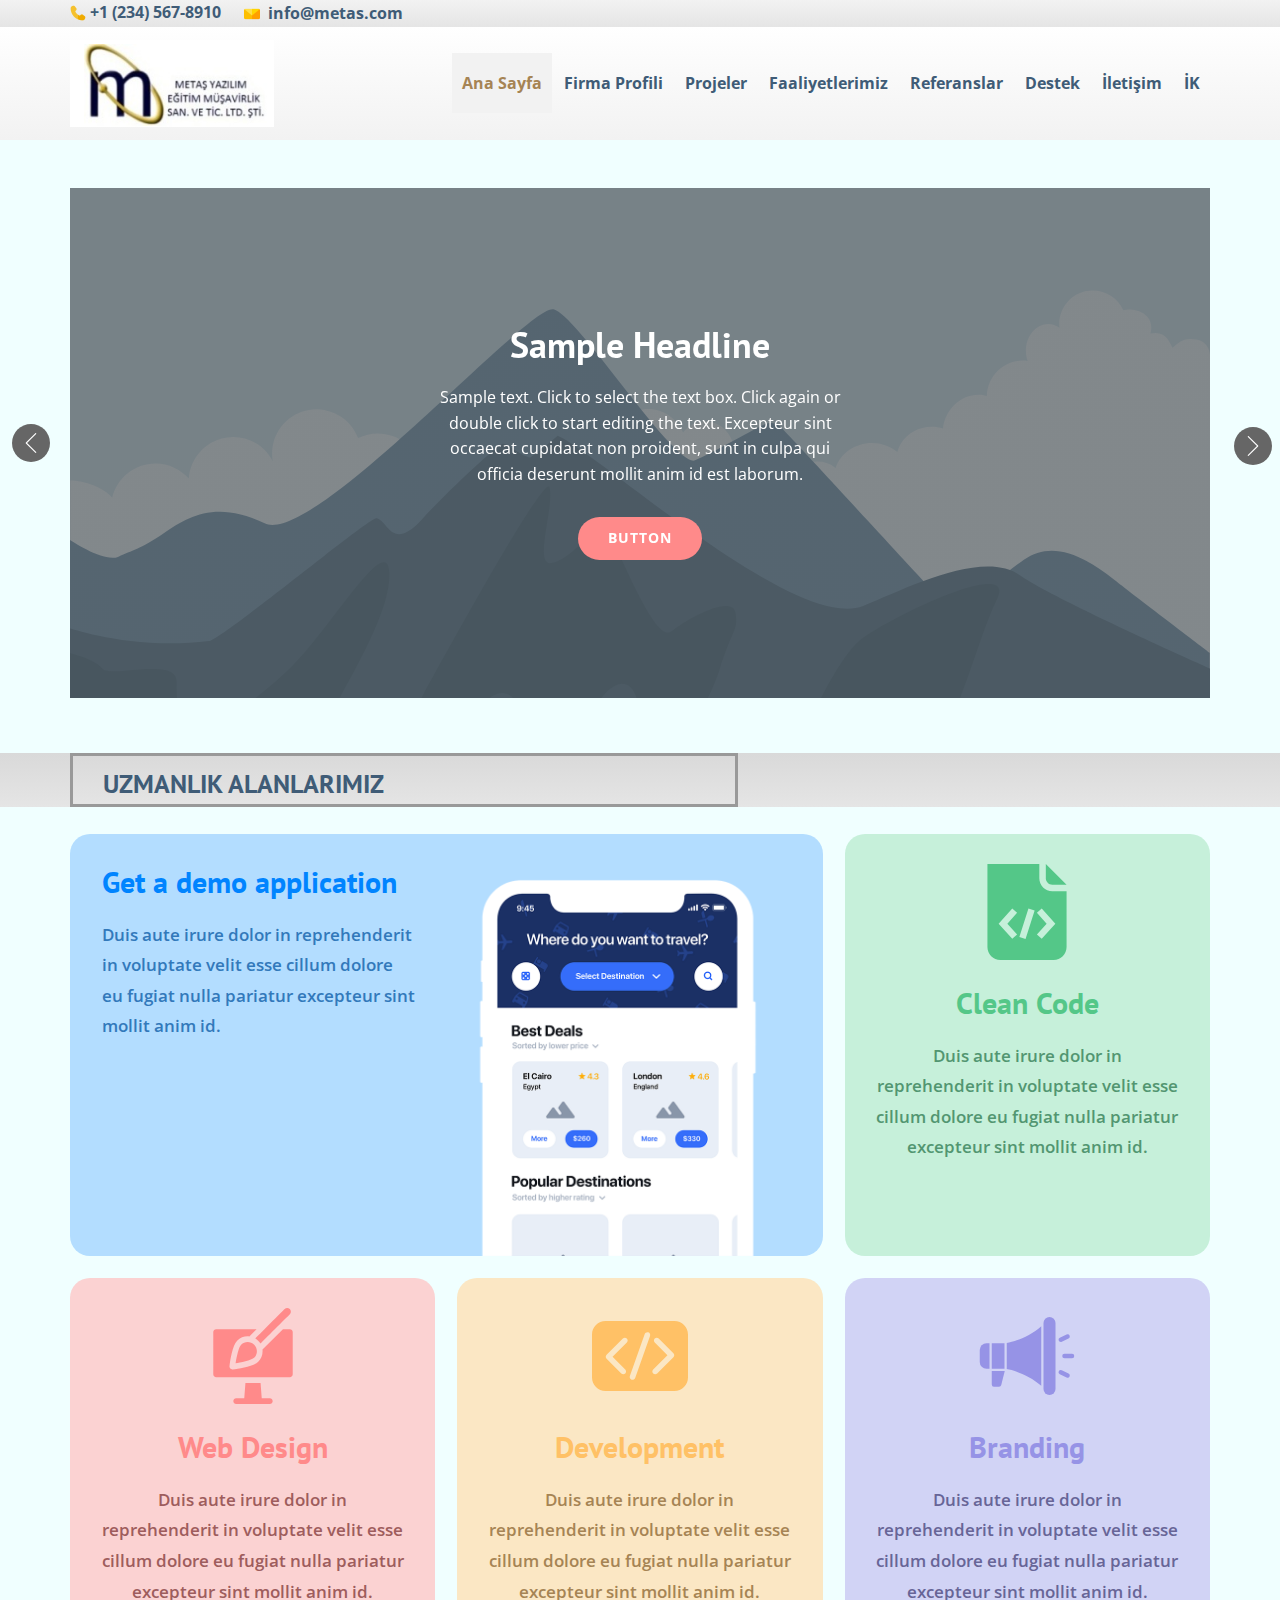
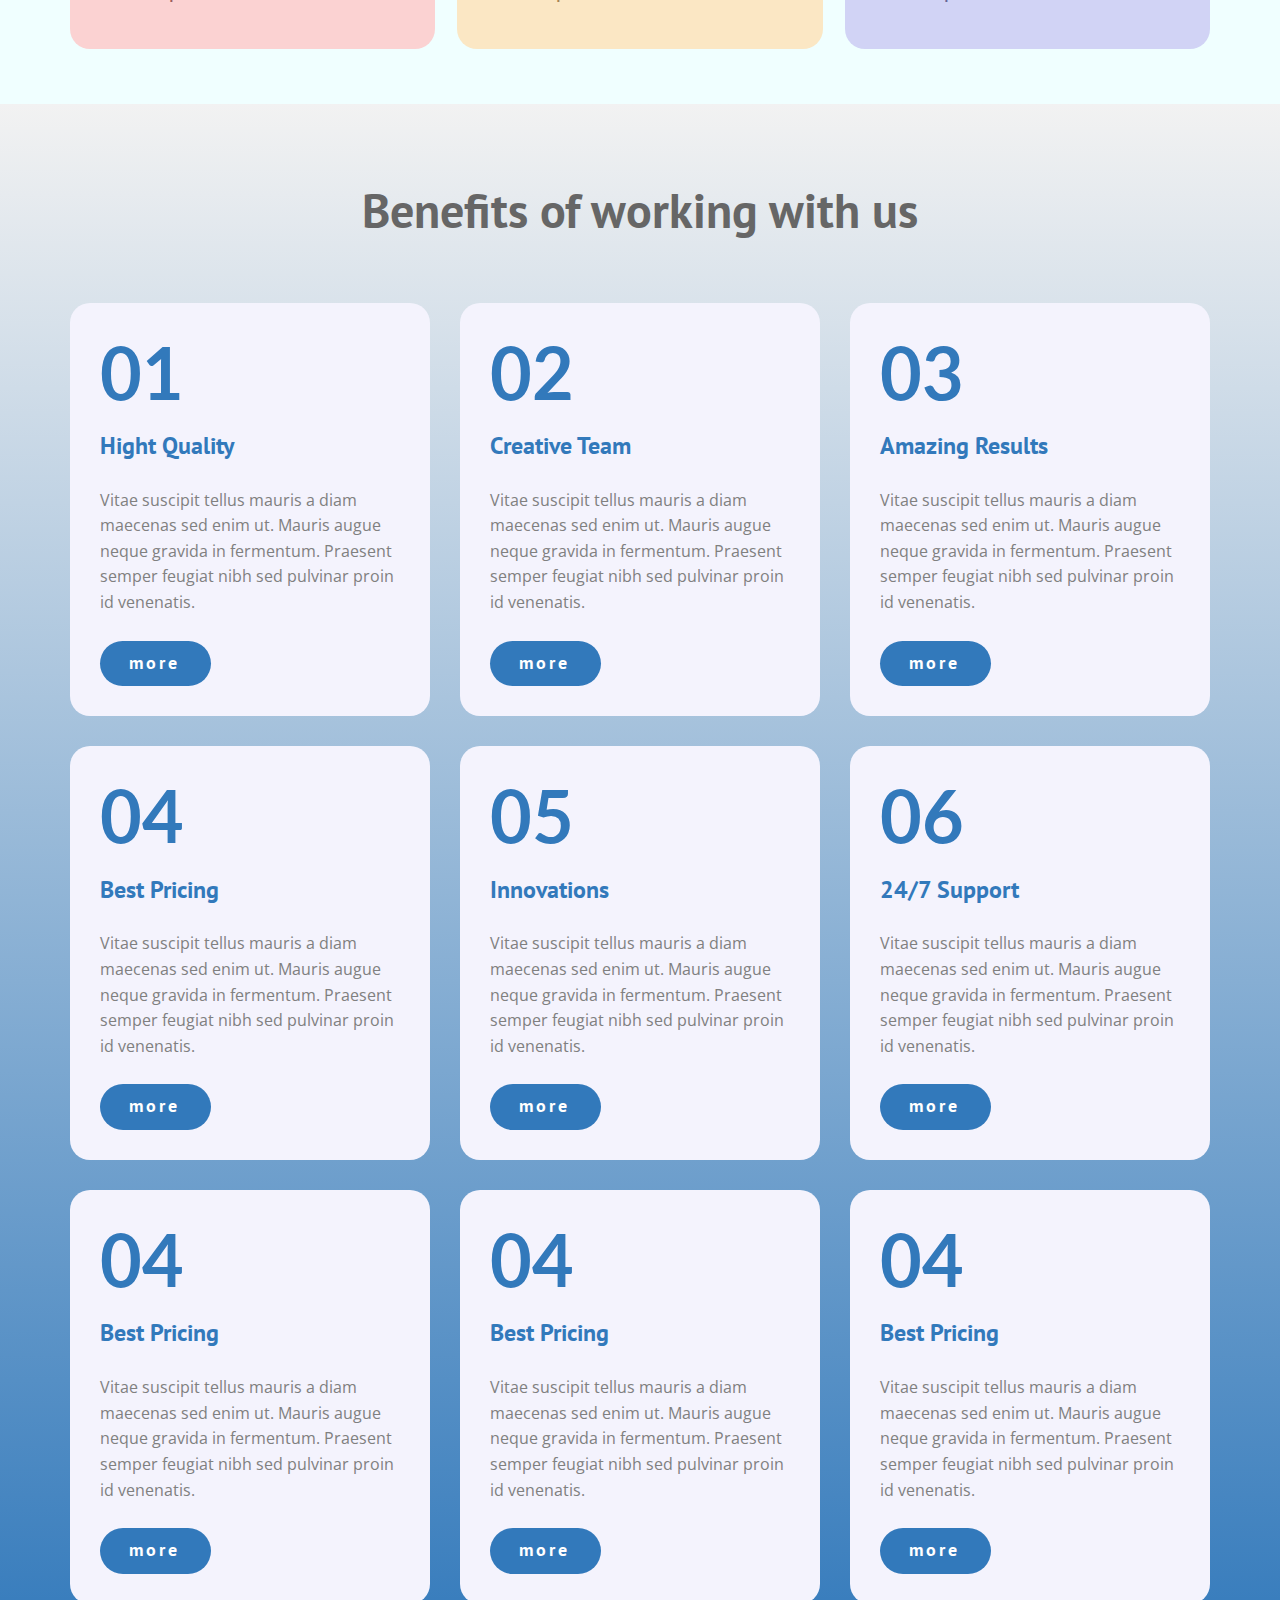
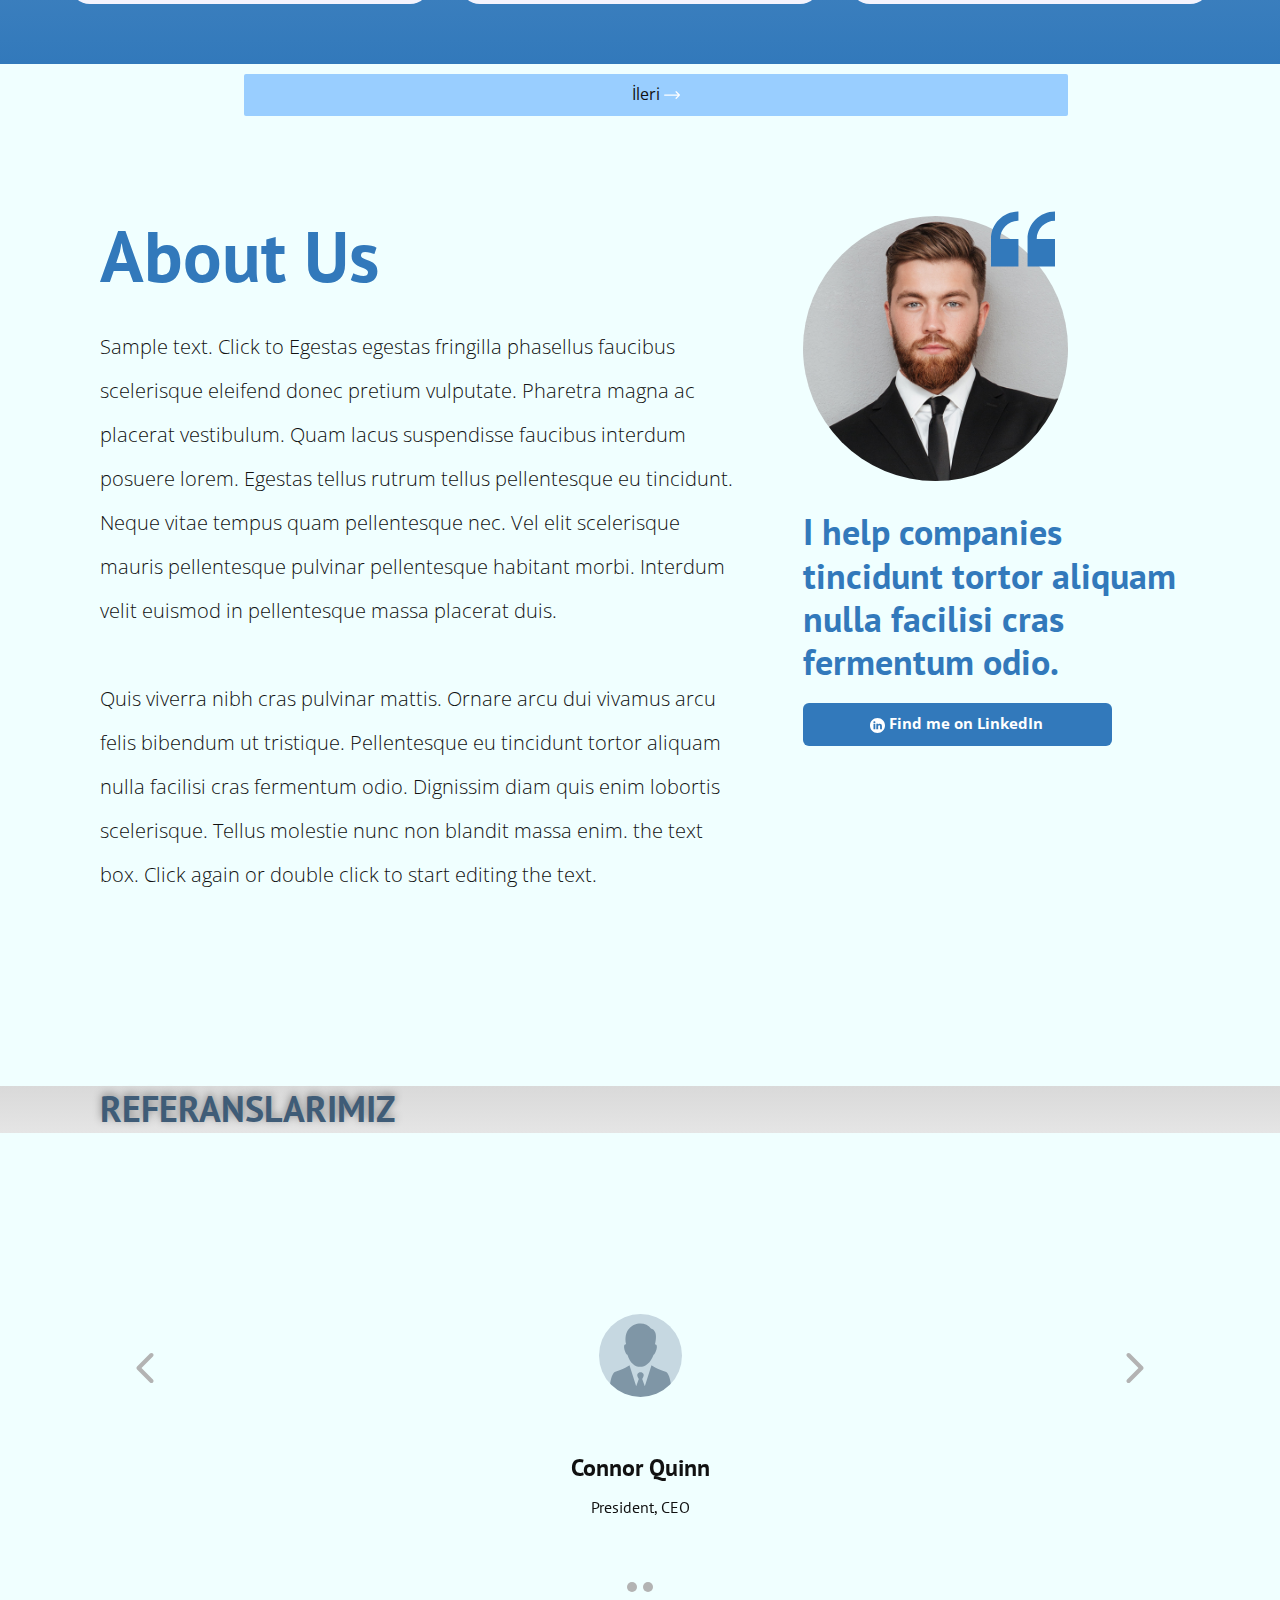
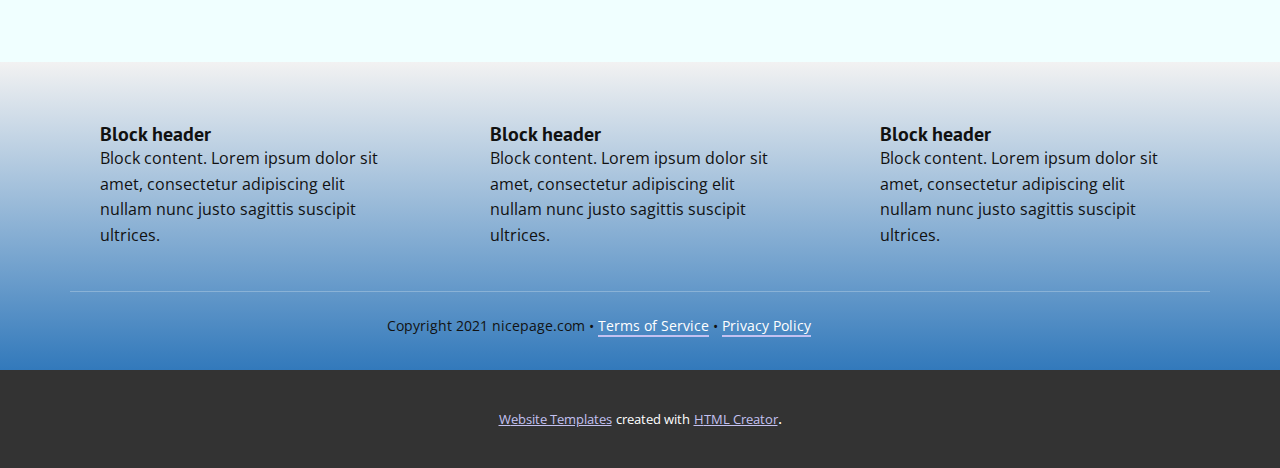
<file: QuestionsSolution/Content/Style/metasweb/index.html>
<!DOCTYPE html>
<html style="font-size: 16px;" lang="tr"><head>
    <meta name="viewport" content="width=device-width, initial-scale=1.0">
    <meta charset="utf-8">
    <meta name="keywords" content="Strategic Planning, We are committed expert partners, Benefits of working with us​, 01, 02, 03, 04, 05, 06, About Us, Simple, Transparent Pricing, It&amp;apos;s Free!">
    <meta name="description" content="">
    <title>Giriş</title>
    <link rel="stylesheet" href="nicepage.css" media="screen">
<link rel="stylesheet" href="Giriş.css" media="screen">
    <script class="u-script" type="text/javascript" src="jquery.js" defer=""></script>
    <script class="u-script" type="text/javascript" src="nicepage.js" defer=""></script>
    <meta name="generator" content="Nicepage 4.18.5, nicepage.com">
    <link id="u-theme-google-font" rel="stylesheet" href="https://fonts.googleapis.com/css?family=PT+Sans:400,400i,700,700i|Open+Sans:300,300i,400,400i,500,500i,600,600i,700,700i,800,800i">
    <link id="u-page-google-font" rel="stylesheet" href="https://fonts.googleapis.com/css?family=PT+Sans:400,400i,700,700i|Lato:100,100i,300,300i,400,400i,700,700i,900,900i">
    
    
    
    
    
    
    
    
    
    <script type="application/ld+json">{
		"@context": "http://schema.org",
		"@type": "Organization",
		"name": "Site3",
		"logo": "images/metalogo.png"
}</script>
    <meta name="theme-color" content="#9693e6">
    <meta property="og:title" content="Giriş">
    <meta property="og:description" content="">
    <meta property="og:type" content="website">
  </head>
  <body data-home-page="Giriş.html" data-home-page-title="Giriş" class="u-body u-xl-mode" data-lang="tr"><header class="u-align-left u-clearfix u-header u-section-row-container" id="sec-bbeb"><div class="u-section-rows">
        <div class="u-gradient u-section-row u-section-row-1" id="sec-46aa">
          <div class="u-clearfix u-sheet u-sheet-1">
            <a href="https://nicepage.com/website-builder" class="u-active-none u-bottom-left-radius-0 u-bottom-right-radius-0 u-btn u-btn-rectangle u-button-style u-hover-none u-none u-radius-0 u-text-palette-5-dark-2 u-top-left-radius-0 u-top-right-radius-0 u-btn-1"><span class="u-file-icon u-icon"><img src="images/3247310.png" alt=""></span>&nbsp;+1 (234) 567-8910
            </a>
            <p class="u-text u-text-default u-text-1"><span class="u-file-icon u-icon"><img src="images/1015807.png" alt=""></span>&nbsp;<span class="u-text-palette-5-dark-2"> info@metas.com</span>
            </p>
          </div>
          
          
          
          
          
        </div>
        <div class="u-gradient u-section-row u-sticky u-sticky-5c67 u-section-row-2" id="sec-37e8">
          <div class="u-clearfix u-sheet u-sheet-2">
            <a href="https://nicepage.com" class="u-image u-logo u-image-1" data-image-width="250" data-image-height="106">
              <img src="images/metalogo.png" class="u-logo-image u-logo-image-1" data-image-width="80">
            </a>
            <nav data-position="" class="u-menu u-menu-one-level u-offcanvas u-menu-1">
              <div class="menu-collapse" style="font-size: 1rem; letter-spacing: 0px; font-weight: 700;">
                <a class="u-button-style u-custom-active-border-color u-custom-border u-custom-border-color u-custom-borders u-custom-hover-border-color u-custom-left-right-menu-spacing u-custom-padding-bottom u-custom-text-active-color u-custom-text-color u-custom-text-hover-color u-custom-top-bottom-menu-spacing u-nav-link" href="#" style="padding: 2px 0px; font-size: calc(1em + 4px);">
                  <svg class="u-svg-link" viewBox="0 0 24 24"><use xmlns:xlink="http://www.w3.org/1999/xlink" xlink:href="#menu-hamburger"></use></svg>
                  <svg class="u-svg-content" version="1.1" id="menu-hamburger" viewBox="0 0 16 16" x="0px" y="0px" xmlns:xlink="http://www.w3.org/1999/xlink" xmlns="http://www.w3.org/2000/svg"><g><rect y="1" width="16" height="2"></rect><rect y="7" width="16" height="2"></rect><rect y="13" width="16" height="2"></rect>
</g></svg>
                </a>
              </div>
              <div class="u-custom-menu u-nav-container">
                <ul class="u-nav u-spacing-2 u-unstyled u-nav-1"><li class="u-nav-item"><a class="u-active-grey-5 u-button-style u-hover-grey-10 u-nav-link u-text-active-palette-3-dark-1 u-text-hover-grey-40 u-text-palette-5-dark-2" href="Giriş.html" style="padding: 22px 10px;">Ana Sayfa</a>
</li><li class="u-nav-item"><a class="u-active-grey-5 u-button-style u-hover-grey-10 u-nav-link u-text-active-palette-3-dark-1 u-text-hover-grey-40 u-text-palette-5-dark-2" href="Firma-Profili.html" style="padding: 22px 10px;">Firma Profili</a>
</li><li class="u-nav-item"><a class="u-active-grey-5 u-button-style u-hover-grey-10 u-nav-link u-text-active-palette-3-dark-1 u-text-hover-grey-40 u-text-palette-5-dark-2" href="Projeler.html" style="padding: 22px 10px;">Projeler</a>
</li><li class="u-nav-item"><a class="u-active-grey-5 u-button-style u-hover-grey-10 u-nav-link u-text-active-palette-3-dark-1 u-text-hover-grey-40 u-text-palette-5-dark-2" style="padding: 22px 10px;">Faaliyetlerimiz</a>
</li><li class="u-nav-item"><a class="u-active-grey-5 u-button-style u-hover-grey-10 u-nav-link u-text-active-palette-3-dark-1 u-text-hover-grey-40 u-text-palette-5-dark-2" style="padding: 22px 10px;">Referanslar</a>
</li><li class="u-nav-item"><a class="u-active-grey-5 u-button-style u-hover-grey-10 u-nav-link u-text-active-palette-3-dark-1 u-text-hover-grey-40 u-text-palette-5-dark-2" style="padding: 22px 10px;">Destek</a>
</li><li class="u-nav-item"><a class="u-active-grey-5 u-button-style u-hover-grey-10 u-nav-link u-text-active-palette-3-dark-1 u-text-hover-grey-40 u-text-palette-5-dark-2" href="İletişim.html" style="padding: 22px 10px;">İletişim</a>
</li><li class="u-nav-item"><a class="u-active-grey-5 u-button-style u-hover-grey-10 u-nav-link u-text-active-palette-3-dark-1 u-text-hover-grey-40 u-text-palette-5-dark-2" href="İK.html" style="padding: 22px 10px;">İK</a>
</li></ul>
              </div>
              <div class="u-custom-menu u-nav-container-collapse">
                <div class="u-black u-container-style u-inner-container-layout u-opacity u-opacity-95 u-sidenav">
                  <div class="u-inner-container-layout u-sidenav-overflow">
                    <div class="u-menu-close"></div>
                    <ul class="u-align-center u-nav u-popupmenu-items u-unstyled u-nav-2"><li class="u-nav-item"><a class="u-button-style u-nav-link" href="Giriş.html">Ana Sayfa</a>
</li><li class="u-nav-item"><a class="u-button-style u-nav-link" href="Firma-Profili.html">Firma Profili</a>
</li><li class="u-nav-item"><a class="u-button-style u-nav-link" href="Projeler.html">Projeler</a>
</li><li class="u-nav-item"><a class="u-button-style u-nav-link">Faaliyetlerimiz</a>
</li><li class="u-nav-item"><a class="u-button-style u-nav-link">Referanslar</a>
</li><li class="u-nav-item"><a class="u-button-style u-nav-link">Destek</a>
</li><li class="u-nav-item"><a class="u-button-style u-nav-link" href="İletişim.html">İletişim</a>
</li><li class="u-nav-item"><a class="u-button-style u-nav-link" href="İK.html">İK</a>
</li></ul>
                  </div>
                </div>
                <div class="u-black u-menu-overlay u-opacity u-opacity-70"></div>
              </div>
            </nav>
          </div>
          
          
          
          
          
        </div>
      </div></header> 
    <section class="u-align-center u-clearfix u-grey-5 u-section-1" id="sec-e84e">
      <div class="u-clearfix u-sheet u-sheet-1">
        <div id="carousel-bd35" data-interval="5000" data-u-ride="carousel" class="u-carousel u-expanded-width u-slider u-slider-1">
          <ol class="u-absolute-hcenter u-carousel-indicators u-hidden u-carousel-indicators-1">
            <li data-u-target="#carousel-bd35" class="u-active u-grey-30" data-u-slide-to="0"></li>
            <li data-u-target="#carousel-bd35" class="u-grey-30" data-u-slide-to="1"></li>
          </ol>
          <div class="u-carousel-inner" role="listbox">
            <div class="u-active u-align-center u-carousel-item u-container-style u-image u-shading u-slide u-image-1" data-image-width="1280" data-image-height="716">
              <div class="u-container-layout u-valign-middle u-container-layout-1">
                <h2 class="u-text u-text-default u-text-1">Sample Headline</h2>
                <p class="u-text u-text-2">Sample text. Click to select the text box. Click again or double click to start editing the text.&nbsp;Excepteur sint occaecat cupidatat non proident, sunt in culpa qui officia deserunt mollit anim id est laborum.</p>
                <a href="#" class="u-border-none u-btn u-btn-round u-button-style u-hover-palette-2-light-1 u-palette-2-base u-radius-50 u-btn-1">Button</a>
              </div>
            </div>
            <div class="u-align-center u-carousel-item u-container-style u-image u-shading u-slide u-image-2" data-image-width="1280" data-image-height="716">
              <div class="u-container-layout u-valign-middle u-container-layout-2">
                <h2 class="u-text u-text-default u-text-3">Sample Headline</h2>
                <p class="u-text u-text-4">Sample text. Click to select the text box. Click again or double click to start editing the text.&nbsp;Excepteur sint occaecat cupidatat non proident, sunt in culpa qui officia deserunt mollit anim id est laborum.</p>
                <a href="#" class="u-border-none u-btn u-btn-round u-button-style u-hover-palette-2-light-1 u-palette-2-base u-radius-50 u-btn-2">Button</a>
              </div>
            </div>
          </div>
          <a class="u-absolute-vcenter u-carousel-control u-carousel-control-prev u-grey-60 u-hidden-sm u-hidden-xs u-icon-circle u-spacing-9 u-carousel-control-1" href="#carousel-bd35" role="button" data-u-slide="prev">
            <span aria-hidden="true">
              <svg viewBox="0 0 477.175 477.175"><path d="M145.188,238.575l215.5-215.5c5.3-5.3,5.3-13.8,0-19.1s-13.8-5.3-19.1,0l-225.1,225.1c-5.3,5.3-5.3,13.8,0,19.1l225.1,225
                    c2.6,2.6,6.1,4,9.5,4s6.9-1.3,9.5-4c5.3-5.3,5.3-13.8,0-19.1L145.188,238.575z"></path></svg>
            </span>
            <span class="sr-only">+Previous</span>
          </a>
          <a class="u-carousel-control u-carousel-control-next u-grey-60 u-hidden-sm u-hidden-xs u-icon-circle u-spacing-9 u-carousel-control-2" href="#carousel-bd35" role="button" data-u-slide="next">
            <span aria-hidden="true">
              <svg viewBox="0 0 477.175 477.175"><path d="M360.731,229.075l-225.1-225.1c-5.3-5.3-13.8-5.3-19.1,0s-5.3,13.8,0,19.1l215.5,215.5l-215.5,215.5
                    c-5.3,5.3-5.3,13.8,0,19.1c2.6,2.6,6.1,4,9.5,4c3.4,0,6.9-1.3,9.5-4l225.1-225.1C365.931,242.875,365.931,234.275,360.731,229.075z"></path></svg>
            </span>
            <span class="sr-only">+Next</span>
          </a>
        </div>
      </div>
      <style data-mode="XXL">@media (max-width: 0px) {
  .u-section-1 .u-sheet-1 {
    min-height: 613px;
  }
  .u-section-1 .u-slider-1 {
    width: 758px;
    min-height: 478px;
    height: auto;
    margin-top: 60px;
    margin-bottom: 60px;
    margin-left: auto;
    margin-right: auto;
  }
  .u-section-1 .u-carousel-indicators-1 {
    position: absolute;
    bottom: 10px;
    width: auto;
    height: auto;
  }
  .u-section-1 .u-image-1 {
    background-image: linear-gradient(0deg, rgba(0,0,0,0.4), rgba(0,0,0,0.4)), url("[data-uri]");
    background-position: 50% 50%;
  }
  .u-section-1 .u-container-layout-1 {
    padding-top: 30px;
    padding-bottom: 30px;
    padding-left: 60px;
    padding-right: 60px;
  }
  .u-section-1 .u-text-1 {
    margin-top: 0;
    margin-bottom: 0;
    margin-left: auto;
    margin-right: auto;
  }
  .u-section-1 .u-text-2 {
    width: 409px;
    margin-top: 20px;
    margin-left: auto;
    margin-right: auto;
    margin-bottom: 0;
  }
  .u-section-1 .u-btn-1 {
    border-style: none;
    font-weight: 700;
    text-transform: uppercase;
    font-size: 0.875rem;
    letter-spacing: 1px;
    background-image: none;
    margin-top: 30px;
    margin-left: auto;
    margin-right: auto;
    margin-bottom: 0;
  }
  .u-section-1 .u-image-2 {
    background-image: linear-gradient(0deg, rgba(0,0,0,0.4), rgba(0,0,0,0.4)), url("[data-uri]");
    background-position: 50% 50%;
  }
  .u-section-1 .u-container-layout-2 {
    padding-top: 30px;
    padding-bottom: 30px;
    padding-left: 60px;
    padding-right: 60px;
  }
  .u-section-1 .u-text-3 {
    margin-top: 0;
    margin-bottom: 0;
    margin-left: auto;
    margin-right: auto;
  }
  .u-section-1 .u-text-4 {
    width: 409px;
    margin-top: 20px;
    margin-left: auto;
    margin-right: auto;
    margin-bottom: 0;
  }
  .u-section-1 .u-btn-2 {
    border-style: none;
    font-weight: 700;
    text-transform: uppercase;
    font-size: 0.875rem;
    letter-spacing: 1px;
    background-image: none;
    margin-top: 30px;
    margin-left: auto;
    margin-right: auto;
    margin-bottom: 0;
  }
  .u-section-1 .u-carousel-control-1 {
    width: 38px;
    height: 38px;
    background-image: none;
    left: -58px;
    position: absolute;
    right: auto;
  }
  .u-section-1 .u-carousel-control-2 {
    width: 38px;
    height: 38px;
    background-image: none;
    left: auto;
    position: absolute;
    right: -58px;
  }
}</style>
    </section>
    <section class="u-clearfix u-gradient u-section-2" id="sec-cf5e">
      <div class="u-clearfix u-sheet u-sheet-1">
        <div class="u-border-3 u-border-grey-40 u-container-style u-group u-group-1">
          <div class="u-container-layout u-container-layout-1">
            <h1 class="u-align-center u-text u-text-default u-text-palette-5-dark-2 u-text-1">UZMANLIK ALANLARIMIZ </h1>
          </div>
        </div>
      </div>
    </section>
    <section class="u-align-center u-clearfix u-grey-5 u-section-3" id="sec-c72f">
      <div class="u-clearfix u-sheet u-sheet-1">
        <div class="u-clearfix u-expanded-width u-gutter-22 u-layout-wrap u-layout-wrap-1">
          <div class="u-layout">
            <div class="u-layout-col">
              <div class="u-size-40">
                <div class="u-layout-row">
                  <div class="u-size-40">
                    <div class="u-layout-col">
                      <div class="u-align-left u-container-style u-layout-cell u-opacity u-opacity-70 u-palette-5-light-2 u-radius-20 u-size-60 u-layout-cell-1">
                        <div class="u-container-layout u-valign-bottom u-container-layout-1">
                          <h3 class="u-custom-font u-font-pt-sans u-text u-text-palette-5-base u-text-1">Get a demo application</h3>
                          <p class="u-text u-text-palette-5-dark-1 u-text-2">Duis aute irure dolor in reprehenderit in voluptate velit esse cillum dolore eu fugiat nulla pariatur excepteur sint mollit anim id.</p>
                          <img class="u-image u-image-contain u-image-default u-image-1" src="images/dsd-min.png" alt="" data-image-width="700" data-image-height="780">
                        </div>
                      </div>
                    </div>
                  </div>
                  <div class="u-size-20">
                    <div class="u-layout-col">
                      <div class="u-align-center u-container-style u-layout-cell u-opacity u-opacity-70 u-palette-4-light-2 u-radius-20 u-size-60 u-layout-cell-2">
                        <div class="u-container-layout u-valign-top u-container-layout-2"><span class="u-icon u-icon-circle u-text-palette-4-base u-icon-1"><svg class="u-svg-link" preserveAspectRatio="xMidYMin slice" viewBox="0 0 512 512" style=""><use xmlns:xlink="http://www.w3.org/1999/xlink" xlink:href="#svg-b25b"></use></svg><svg class="u-svg-content" viewBox="0 0 512 512" x="0px" y="0px" id="svg-b25b" style="enable-background:new 0 0 512 512;"><g><g><path d="M356.324,0v76.108c0,19.075,15.519,34.594,34.594,34.594h76.108L356.324,0z"></path>
</g>
</g><g><g><path d="M390.918,145.298c-38.054,0-69.189-31.135-69.189-69.189V0H44.973v442.811c0,38.054,31.135,69.189,69.189,69.189h283.675    c38.054,0,69.189-31.135,69.189-69.189V145.298H390.918z M203.125,375.884l-25.718,23.143l-72.684-80.758l72.69-80.758    l25.718,23.137l-51.864,57.621L203.125,375.884z M248.265,399.623l-32.969-10.489l48.432-152.217l32.969,10.489L248.265,399.623z     M334.584,399.028l-25.718-23.143l51.857-57.613l-51.85-57.613l25.718-23.151l72.683,80.758L334.584,399.028z"></path>
</g>
</g></svg></span>
                          <h3 class="u-custom-font u-font-pt-sans u-text u-text-palette-4-base u-text-3">Clean Code</h3>
                          <p class="u-text u-text-palette-4-dark-1 u-text-4">Duis aute irure dolor in reprehenderit in voluptate velit esse cillum dolore eu fugiat nulla pariatur excepteur sint mollit anim id.</p>
                        </div>
                      </div>
                    </div>
                  </div>
                </div>
              </div>
              <div class="u-size-20">
                <div class="u-layout-row">
                  <div class="u-align-center u-container-style u-layout-cell u-opacity u-opacity-70 u-palette-2-light-2 u-radius-20 u-shape-round u-size-20 u-layout-cell-3">
                    <div class="u-container-layout u-valign-top u-container-layout-3"><span class="u-icon u-icon-circle u-icon-2"><svg class="u-svg-link" preserveAspectRatio="xMidYMin slice" viewBox="0 0 506.292 506.292" style=""><use xmlns:xlink="http://www.w3.org/1999/xlink" xlink:href="#svg-cc18"></use></svg><svg class="u-svg-content" viewBox="0 0 506.292 506.292" id="svg-cc18"><path d="m341.859 476.292h-42.653l-6.13-81.05h-79.86l-6.13 81.05h-42.653c-8.284 0-15 6.716-15 15s6.716 15 15 15h177.426c8.284 0 15-6.716 15-15s-6.716-15-15-15z"></path><path d="m447.326 111.442h-36.2l-107.96 107.59c2.639 23.459-5.249 47.262-22.52 64.53-24.368 24.367-100.672 36.339-134.98 40.19-10.05.927-17.521-7.397-16.53-16.54 3.821-33.754 15.692-110.482 40.19-134.98 17.6-17.6 41.54-25.11 64.54-22.52l38.13-38.27h-213.03c-8.45 0-15.32 6.87-15.32 15.32v223.16c0 8.45 6.87 15.32 15.32 15.32h388.36c8.45 0 15.32-6.87 15.32-15.32v-223.16c0-8.45-6.87-15.32-15.32-15.32z"></path><path d="m292.456 187.352c3.997-3.983 112.841-112.458 155.15-154.62 7.17-7.58 7.02-19.7-.37-27.08-7.39-7.39-19.51-7.55-27.09-.38-.509.511-152.369 152.901-154.61 155.15 10.622 6.365 20.106 15.559 26.92 26.93z"></path><path d="m259.436 193.452c-19.058-19.059-49.979-18.94-68.9 0-12.4 12.4-23.43 59.66-29.11 98.01 21.977-3.258 83.784-14.034 99.08-30.21 17.97-19.158 17.48-49.251-1.07-67.8z"></path></svg></span>
                      <h3 class="u-custom-font u-font-pt-sans u-text u-text-palette-2-base u-text-5">Web Design</h3>
                      <p class="u-text u-text-palette-2-dark-1 u-text-6">Duis aute irure dolor in reprehenderit in voluptate velit esse cillum dolore eu fugiat nulla pariatur excepteur sint mollit anim id.</p>
                    </div>
                  </div>
                  <div class="u-align-center u-container-style u-layout-cell u-opacity u-opacity-70 u-palette-3-light-2 u-radius-20 u-size-20 u-layout-cell-4">
                    <div class="u-container-layout u-valign-top u-container-layout-4"><span class="u-icon u-icon-circle u-icon-3"><svg class="u-svg-link" preserveAspectRatio="xMidYMin slice" viewBox="0 0 512 512" style=""><use xmlns:xlink="http://www.w3.org/1999/xlink" xlink:href="#svg-9d44"></use></svg><svg class="u-svg-content" viewBox="0 0 512 512" id="svg-9d44"><g><path d="m439.54 68.7h-367.08c-39.95 0-72.46 32.51-72.46 72.47v229.66c0 39.96 32.51 72.47 72.46 72.47h367.08c39.95 0 72.46-32.51 72.46-72.47v-229.66c0-39.96-32.51-72.47-72.46-72.47zm-253.73 115.29-76.23 76.23 67.79 67.79c5.86 5.86 5.86 15.36 0 21.21-5.85 5.86-15.35 5.86-21.21 0l-78.4-78.4c-5.86-5.86-5.86-15.35 0-21.21l86.83-86.83c5.86-5.86 15.36-5.86 21.22 0 5.85 5.85 5.85 15.35 0 21.21zm123.73-35.29-79.32 224.59c-2.76 7.82-11.33 11.91-19.14 9.15s-11.91-11.33-9.15-19.14l79.32-224.59c2.76-7.81 11.32-11.91 19.14-9.15 7.81 2.76 11.91 11.33 9.15 19.14zm124.7 113.69-86.83 86.83c-5.86 5.86-15.36 5.86-21.22 0-5.85-5.85-5.85-15.35 0-21.21l76.23-76.23-67.79-67.79c-5.86-5.86-5.86-15.36 0-21.21 5.85-5.86 15.35-5.86 21.21 0l78.4 78.4c5.86 5.86 5.86 15.35 0 21.21z"></path>
</g></svg></span>
                      <h3 class="u-custom-font u-font-pt-sans u-text u-text-palette-3-base u-text-7">Development</h3>
                      <p class="u-text u-text-palette-3-dark-1 u-text-8">Duis aute irure dolor in reprehenderit in voluptate velit esse cillum dolore eu fugiat nulla pariatur excepteur sint mollit anim id.</p>
                    </div>
                  </div>
                  <div class="u-align-center u-container-style u-layout-cell u-opacity u-opacity-70 u-palette-1-light-2 u-radius-20 u-size-20 u-layout-cell-5">
                    <div class="u-container-layout u-valign-top u-container-layout-5"><span class="u-icon u-icon-circle u-icon-4"><svg class="u-svg-link" preserveAspectRatio="xMidYMin slice" viewBox="0 0 512 512" style=""><use xmlns:xlink="http://www.w3.org/1999/xlink" xlink:href="#svg-929b"></use></svg><svg class="u-svg-content" viewBox="0 0 512 512" id="svg-929b"><g id="_10-awareness"><g id="glyph"><path d="m68 408a12 12 0 0 0 12 12h27a12 12 0 0 0 11.642-9.089l18.727-74.911h-69.369z"></path><path d="m148 325.084c39.546 6.021 126.607 37.071 184 89.749v-317.666c-57.393 52.678-144.454 83.728-184 89.749z"></path><path d="m376 48a32.036 32.036 0 0 0 -32 32v352a32 32 0 0 0 64 0v-352a32.036 32.036 0 0 0 -32-32z"></path><path d="m68 188h68v136h-68z"></path><path d="m4 224v64a36.04 36.04 0 0 0 36 36h16v-136h-16a36.04 36.04 0 0 0 -36 36z"></path><path d="m496 244h-40a12 12 0 0 0 0 24h40a12 12 0 0 0 0-24z"></path><path d="m436.256 181.336a11.939 11.939 0 0 0 5.191-1.188l36.053-17.333a12 12 0 0 0 -10.4-21.63l-36.049 17.334a12 12 0 0 0 5.209 22.817z"></path><path d="m477.5 349.185-36.049-17.333a12 12 0 0 0 -10.4 21.629l36.049 17.334a12 12 0 0 0 10.4-21.63z"></path>
</g>
</g></svg></span>
                      <h3 class="u-custom-font u-font-pt-sans u-text u-text-palette-1-base u-text-9">Branding</h3>
                      <p class="u-text u-text-palette-1-dark-1 u-text-10">Duis aute irure dolor in reprehenderit in voluptate velit esse cillum dolore eu fugiat nulla pariatur excepteur sint mollit anim id.</p>
                    </div>
                  </div>
                </div>
              </div>
            </div>
          </div>
        </div>
      </div>
    </section>
    <section class="u-align-center-lg u-align-center-md u-align-center-xl u-align-left-xs u-align-right-sm u-clearfix u-gradient u-lightbox u-section-4" id="carousel_5093">
      <div class="u-clearfix u-sheet u-valign-middle u-sheet-1">
        <h1 class="u-align-center-sm u-align-center-xs u-text u-text-grey-60 u-text-1">Benefits of working with us </h1>
        <div class="u-expanded-width u-list u-list-1">
          <div class="u-repeater u-repeater-1">
            <div class="u-container-style u-list-item u-palette-1-light-3 u-radius-20 u-repeater-item u-shape-round u-list-item-1">
              <div class="u-container-layout u-similar-container u-valign-top u-container-layout-1">
                <h2 class="u-custom-font u-font-lato u-text u-text-palette-5-dark-1 u-text-2"> 01</h2>
                <h4 class="u-text u-text-palette-5-dark-1 u-text-3">Hight Quality</h4>
                <p class="u-text u-text-grey-50 u-text-4">Vitae suscipit tellus mauris a diam maecenas sed enim ut. Mauris augue neque gravida in fermentum. Praesent semper feugiat nibh sed pulvinar proin id venenatis.</p>
                <a href="https://nicepage.com/k/apple-website-templates" class="u-active-palette-1-light-2 u-border-none u-btn u-btn-round u-button-style u-custom-font u-font-pt-sans u-hover-palette-5-light-2 u-palette-5-dark-1 u-radius-50 u-text-active-white u-text-hover-white u-btn-1">more</a>
              </div>
            </div>
            <div class="u-container-style u-list-item u-palette-1-light-3 u-radius-20 u-repeater-item u-shape-round u-list-item-2">
              <div class="u-container-layout u-similar-container u-valign-top u-container-layout-2">
                <h2 class="u-custom-font u-font-lato u-text u-text-palette-5-dark-1 u-text-5">02</h2>
                <h4 class="u-text u-text-palette-5-dark-1 u-text-6">Creative Team</h4>
                <p class="u-text u-text-grey-50 u-text-7">Vitae suscipit tellus mauris a diam maecenas sed enim ut. Mauris augue neque gravida in fermentum. Praesent semper feugiat nibh sed pulvinar proin id venenatis.</p>
                <a href="https://nicepage.com/c/full-width-slider-html-templates" class="u-active-palette-1-light-2 u-border-none u-btn u-btn-round u-button-style u-custom-font u-font-pt-sans u-hover-palette-5-light-2 u-palette-5-dark-1 u-radius-50 u-text-active-white u-text-hover-white u-btn-2">more</a>
              </div>
            </div>
            <div class="u-container-style u-list-item u-palette-1-light-3 u-radius-20 u-repeater-item u-shape-round u-list-item-3">
              <div class="u-container-layout u-similar-container u-valign-top u-container-layout-3">
                <h2 class="u-custom-font u-font-lato u-text u-text-palette-5-dark-1 u-text-8">03</h2>
                <h4 class="u-text u-text-palette-5-dark-1 u-text-9">Amazing Results</h4>
                <p class="u-text u-text-grey-50 u-text-10">Vitae suscipit tellus mauris a diam maecenas sed enim ut. Mauris augue neque gravida in fermentum. Praesent semper feugiat nibh sed pulvinar proin id venenatis.</p>
                <a href="https://nicepage.com/c/blog-posts-website-mockup" class="u-active-palette-1-light-2 u-border-none u-btn u-btn-round u-button-style u-custom-font u-font-pt-sans u-hover-palette-5-light-2 u-palette-5-dark-1 u-radius-50 u-text-active-white u-text-hover-white u-btn-3">more</a>
              </div>
            </div>
            <div class="u-container-style u-list-item u-palette-1-light-3 u-radius-20 u-repeater-item u-shape-round u-list-item-4">
              <div class="u-container-layout u-similar-container u-valign-top u-container-layout-4">
                <h2 class="u-custom-font u-font-lato u-text u-text-palette-5-dark-1 u-text-11">04</h2>
                <h4 class="u-text u-text-palette-5-dark-1 u-text-12">Best Pricing</h4>
                <p class="u-text u-text-grey-50 u-text-13">Vitae suscipit tellus mauris a diam maecenas sed enim ut. Mauris augue neque gravida in fermentum. Praesent semper feugiat nibh sed pulvinar proin id venenatis.</p>
                <a href="https://nicepage.online" class="u-active-palette-1-light-2 u-border-none u-btn u-btn-round u-button-style u-custom-font u-font-pt-sans u-hover-palette-5-light-2 u-palette-5-dark-1 u-radius-50 u-text-active-white u-text-hover-white u-btn-4">more</a>
              </div>
            </div>
            <div class="u-container-style u-custom-item u-list-item u-palette-1-light-3 u-radius-20 u-repeater-item u-shape-round u-list-item-5">
              <div class="u-container-layout u-similar-container u-valign-top u-container-layout-5">
                <h2 class="u-custom-font u-font-lato u-text u-text-palette-5-dark-1 u-text-14">05</h2>
                <h4 class="u-text u-text-palette-5-dark-1 u-text-15">Innovations</h4>
                <p class="u-text u-text-grey-50 u-text-16">Vitae suscipit tellus mauris a diam maecenas sed enim ut. Mauris augue neque gravida in fermentum. Praesent semper feugiat nibh sed pulvinar proin id venenatis.</p>
                <a href="https://nicepage.cc" class="u-active-palette-1-light-2 u-border-none u-btn u-btn-round u-button-style u-custom-font u-font-pt-sans u-hover-palette-5-light-2 u-palette-5-dark-1 u-radius-50 u-text-active-white u-text-hover-white u-btn-5">more</a>
              </div>
            </div>
            <div class="u-container-style u-list-item u-palette-1-light-3 u-radius-20 u-repeater-item u-shape-round u-list-item-6">
              <div class="u-container-layout u-similar-container u-valign-top u-container-layout-6">
                <h2 class="u-custom-font u-font-lato u-text u-text-palette-5-dark-1 u-text-17">06</h2>
                <h4 class="u-text u-text-palette-5-dark-1 u-text-18">24/7 Support</h4>
                <p class="u-text u-text-grey-50 u-text-19">Vitae suscipit tellus mauris a diam maecenas sed enim ut. Mauris augue neque gravida in fermentum. Praesent semper feugiat nibh sed pulvinar proin id venenatis.</p>
                <a href="https://nicepage.com/website-design" class="u-active-palette-1-light-2 u-border-none u-btn u-btn-round u-button-style u-custom-font u-font-pt-sans u-hover-palette-5-light-2 u-palette-5-dark-1 u-radius-50 u-text-active-white u-text-hover-white u-btn-6">more</a>
              </div>
            </div>
            <div class="u-container-style u-list-item u-palette-1-light-3 u-radius-20 u-repeater-item u-shape-round u-list-item-7">
              <div class="u-container-layout u-similar-container u-valign-top u-container-layout-7">
                <h2 class="u-custom-font u-font-lato u-text u-text-palette-5-dark-1 u-text-20">04</h2>
                <h4 class="u-text u-text-palette-5-dark-1 u-text-21">Best Pricing</h4>
                <p class="u-text u-text-grey-50 u-text-22">Vitae suscipit tellus mauris a diam maecenas sed enim ut. Mauris augue neque gravida in fermentum. Praesent semper feugiat nibh sed pulvinar proin id venenatis.</p>
                <a href="https://nicepage.online" class="u-active-palette-1-light-2 u-border-none u-btn u-btn-round u-button-style u-custom-font u-font-pt-sans u-hover-palette-5-light-2 u-palette-5-dark-1 u-radius-50 u-text-active-white u-text-hover-white u-btn-7">more</a>
              </div>
            </div>
            <div class="u-container-style u-list-item u-palette-1-light-3 u-radius-20 u-repeater-item u-shape-round u-list-item-8">
              <div class="u-container-layout u-similar-container u-valign-top u-container-layout-8">
                <h2 class="u-custom-font u-font-lato u-text u-text-palette-5-dark-1 u-text-23">04</h2>
                <h4 class="u-text u-text-palette-5-dark-1 u-text-24">Best Pricing</h4>
                <p class="u-text u-text-grey-50 u-text-25">Vitae suscipit tellus mauris a diam maecenas sed enim ut. Mauris augue neque gravida in fermentum. Praesent semper feugiat nibh sed pulvinar proin id venenatis.</p>
                <a href="https://nicepage.online" class="u-active-palette-1-light-2 u-border-none u-btn u-btn-round u-button-style u-custom-font u-font-pt-sans u-hover-palette-5-light-2 u-palette-5-dark-1 u-radius-50 u-text-active-white u-text-hover-white u-btn-8">more</a>
              </div>
            </div>
            <div class="u-container-style u-list-item u-palette-1-light-3 u-radius-20 u-repeater-item u-shape-round u-list-item-9">
              <div class="u-container-layout u-similar-container u-valign-top u-container-layout-9">
                <h2 class="u-custom-font u-font-lato u-text u-text-palette-5-dark-1 u-text-26">04</h2>
                <h4 class="u-text u-text-palette-5-dark-1 u-text-27">Best Pricing</h4>
                <p class="u-text u-text-grey-50 u-text-28">Vitae suscipit tellus mauris a diam maecenas sed enim ut. Mauris augue neque gravida in fermentum. Praesent semper feugiat nibh sed pulvinar proin id venenatis.</p>
                <a href="https://nicepage.online" class="u-active-palette-1-light-2 u-border-none u-btn u-btn-round u-button-style u-custom-font u-font-pt-sans u-hover-palette-5-light-2 u-palette-5-dark-1 u-radius-50 u-text-active-white u-text-hover-white u-btn-9">more</a>
              </div>
            </div>
          </div>
        </div>
      </div>
    </section>
    <section class="u-clearfix u-grey-5 u-section-5" id="sec-65c7">
      <div class="u-clearfix u-sheet u-sheet-1">
        <a href="https://nicepage.com/k/shopping-cart-html-templates" class="u-border-none u-btn u-btn-round u-button-style u-hover-palette-5-dark-1 u-palette-5-light-2 u-radius-2 u-btn-1">İleri&nbsp;<span class="u-icon u-text-white"><svg class="u-svg-content" viewBox="0 0 512 512" x="0px" y="0px" style="width: 1em; height: 1em;"><path d="M506.134,241.843c-0.006-0.006-0.011-0.013-0.018-0.019l-104.504-104c-7.829-7.791-20.492-7.762-28.285,0.068 c-7.792,7.829-7.762,20.492,0.067,28.284L443.558,236H20c-11.046,0-20,8.954-20,20c0,11.046,8.954,20,20,20h423.557 l-70.162,69.824c-7.829,7.792-7.859,20.455-0.067,28.284c7.793,7.831,20.457,7.858,28.285,0.068l104.504-104 c0.006-.006,0.011-.013,0.018-.019C513.968,262.339,513.943,249.635,506.134,241.843z"></path></svg><img></span>
        </a>
      </div>
    </section>
    <section class="u-clearfix u-grey-5 u-section-6" id="sec-79c5">
      <div class="u-clearfix u-sheet u-valign-middle u-sheet-1">
        <div class="u-clearfix u-expanded-width u-layout-wrap u-layout-wrap-1">
          <div class="u-layout">
            <div class="u-layout-row">
              <div class="u-container-style u-layout-cell u-size-37 u-layout-cell-1">
                <div class="u-container-layout u-container-layout-1">
                  <h2 class="u-text u-text-palette-5-dark-1 u-text-1">About Us</h2>
                  <p class="u-text u-text-2">Sample text. Click to Egestas egestas fringilla phasellus faucibus scelerisque eleifend donec pretium vulputate. Pharetra magna ac placerat vestibulum. Quam lacus suspendisse faucibus interdum posuere lorem. Egestas tellus rutrum tellus pellentesque eu tincidunt. Neque vitae tempus quam pellentesque nec. Vel elit scelerisque mauris pellentesque pulvinar pellentesque habitant morbi. Interdum velit euismod in pellentesque massa placerat duis.&nbsp;<br>
                    <br>Quis viverra nibh cras pulvinar mattis. Ornare arcu dui vivamus arcu felis bibendum ut tristique. Pellentesque eu tincidunt tortor aliquam nulla facilisi cras fermentum odio. Dignissim diam quis enim lobortis scelerisque. Tellus molestie nunc non blandit massa enim. the text box. Click again or double click to start editing the text.
                  </p>
                </div>
              </div>
              <div class="u-container-style u-layout-cell u-size-23 u-layout-cell-2">
                <div class="u-container-layout u-container-layout-2">
                  <div class="u-image u-image-circle u-image-1" alt="" data-image-width="598" data-image-height="598"></div><span class="u-icon u-icon-circle u-text-palette-5-dark-1 u-icon-1"><svg class="u-svg-link" preserveAspectRatio="xMidYMin slice" viewBox="0 0 409.294 409.294" style=""><use xmlns:xlink="http://www.w3.org/1999/xlink" xlink:href="#svg-47c5"></use></svg><svg class="u-svg-content" viewBox="0 0 409.294 409.294" id="svg-47c5"><path d="m0 204.647v175.412h175.412v-175.412h-116.941c0-64.48 52.461-116.941 116.941-116.941v-58.471c-96.728 0-175.412 78.684-175.412 175.412z"></path><path d="m409.294 87.706v-58.471c-96.728 0-175.412 78.684-175.412 175.412v175.412h175.412v-175.412h-116.941c0-64.48 52.461-116.941 116.941-116.941z"></path></svg></span>
                  <h3 class="u-custom-font u-font-pt-sans u-text u-text-palette-5-dark-1 u-text-3">I help companies tincidunt tortor aliquam nulla facilisi cras fermentum odio.</h3>
                  <a href="https://nicepage.com/k/arabic-style-html-templates" class="u-active-palette-1-dark-3 u-border-none u-btn u-btn-round u-button-style u-hover-palette-5-light-2 u-palette-5-dark-1 u-radius-6 u-btn-1"><span class="u-icon u-icon-2"><svg class="u-svg-content" viewBox="0 0 512 512" style="width: 1em; height: 1em;"><path d="m256 0c-141.363281 0-256 114.636719-256 256s114.636719 256 256 256 256-114.636719 256-256-114.636719-256-256-256zm-74.390625 387h-62.347656v-187.574219h62.347656zm-31.171875-213.1875h-.40625c-20.921875 0-34.453125-14.402344-34.453125-32.402344 0-18.40625 13.945313-32.410156 35.273437-32.410156 21.328126 0 34.453126 14.003906 34.859376 32.410156 0 18-13.53125 32.402344-35.273438 32.402344zm255.984375 213.1875h-62.339844v-100.347656c0-25.21875-9.027343-42.417969-31.585937-42.417969-17.222656 0-27.480469 11.601563-31.988282 22.800781-1.648437 4.007813-2.050781 9.609375-2.050781 15.214844v104.75h-62.34375s.816407-169.976562 0-187.574219h62.34375v26.558594c8.285157-12.78125 23.109375-30.960937 56.1875-30.960937 41.019531 0 71.777344 26.808593 71.777344 84.421874zm0 0"></path></svg><img></span>&nbsp;Find me on LinkedIn
                  </a>
                </div>
              </div>
            </div>
          </div>
        </div>
      </div>
    </section>
    <section class="u-align-center u-clearfix u-gradient u-section-7" id="sec-7112">
      <div class="u-clearfix u-sheet u-sheet-1">
        <h2 class="infinite u-text u-text-default u-text-palette-5-dark-2 u-text-1">REFERANSLARIMIZ<span style="font-size: 1.875rem;"></span>
        </h2>
      </div>
    </section>
    <section class="u-align-left u-clearfix u-grey-5 u-section-8" id="sec-e563">
      <div class="u-clearfix u-sheet u-sheet-1">
        <div id="carousel-5989" data-interval="5000" data-u-ride="carousel" class="u-carousel u-slider u-slider-1">
          <ol class="u-absolute-hcenter u-carousel-indicators u-carousel-indicators-1">
            <li data-u-target="#carousel-5989" class="u-active u-grey-30 u-shape-circle" data-u-slide-to="0" style="width: 10px; height: 10px;"></li>
            <li data-u-target="#carousel-5989" class="u-grey-30 u-shape-circle" data-u-slide-to="1" style="width: 10px; height: 10px;"></li>
          </ol>
          <div class="u-carousel-inner" role="listbox">
            <div class="u-active u-carousel-item u-container-style u-slide">
              <div class="u-container-layout u-container-layout-1">
                <div alt="" class="u-image u-image-circle u-image-1" data-image-width="1280" data-image-height="716"></div>
                <h4 class="u-align-center u-text u-text-1">Connor Quinn<br>
                </h4>
                <h6 class="u-align-center u-text u-text-2">President, CEO</h6>
              </div>
            </div>
            <div class="u-align-center u-carousel-item u-container-style u-expanded-width u-slide">
              <div class="u-container-layout u-container-layout-2">
                <div alt="" class="u-image u-image-circle u-image-2" src="" data-image-width="256" data-image-height="256"></div>
                <h4 class="u-align-center u-text u-text-palette-5-dark-1 u-text-3">Merry Smith<br>
                </h4>
                <h6 class="u-align-center u-text u-text-grey-80 u-text-4">Chief Accountant</h6>
              </div>
            </div>
          </div>
          <a class="u-absolute-vcenter u-carousel-control u-carousel-control-prev u-text-grey-30 u-carousel-control-1" href="#carousel-5989" role="button" data-u-slide="prev">
            <span aria-hidden="true">
              <svg viewBox="0 0 451.847 451.847"><path d="M97.141,225.92c0-8.095,3.091-16.192,9.259-22.366L300.689,9.27c12.359-12.359,32.397-12.359,44.751,0
c12.354,12.354,12.354,32.388,0,44.748L173.525,225.92l171.903,171.909c12.354,12.354,12.354,32.391,0,44.744
c-12.354,12.365-32.386,12.365-44.745,0l-194.29-194.281C100.226,242.115,97.141,234.018,97.141,225.92z"></path></svg>
            </span>
            <span class="sr-only">
              <svg viewBox="0 0 451.847 451.847"><path d="M97.141,225.92c0-8.095,3.091-16.192,9.259-22.366L300.689,9.27c12.359-12.359,32.397-12.359,44.751,0
c12.354,12.354,12.354,32.388,0,44.748L173.525,225.92l171.903,171.909c12.354,12.354,12.354,32.391,0,44.744
c-12.354,12.365-32.386,12.365-44.745,0l-194.29-194.281C100.226,242.115,97.141,234.018,97.141,225.92z"></path></svg>
            </span>
          </a>
          <a class="u-absolute-vcenter u-carousel-control u-carousel-control-next u-text-grey-30 u-carousel-control-2" href="#carousel-5989" role="button" data-u-slide="next">
            <span aria-hidden="true">
              <svg viewBox="0 0 451.846 451.847"><path d="M345.441,248.292L151.154,442.573c-12.359,12.365-32.397,12.365-44.75,0c-12.354-12.354-12.354-32.391,0-44.744
L278.318,225.92L106.409,54.017c-12.354-12.359-12.354-32.394,0-44.748c12.354-12.359,32.391-12.359,44.75,0l194.287,194.284
c6.177,6.18,9.262,14.271,9.262,22.366C354.708,234.018,351.617,242.115,345.441,248.292z"></path></svg>
            </span>
            <span class="sr-only">
              <svg viewBox="0 0 451.846 451.847"><path d="M345.441,248.292L151.154,442.573c-12.359,12.365-32.397,12.365-44.75,0c-12.354-12.354-12.354-32.391,0-44.744
L278.318,225.92L106.409,54.017c-12.354-12.359-12.354-32.394,0-44.748c12.354-12.359,32.391-12.359,44.75,0l194.287,194.284
c6.177,6.18,9.262,14.271,9.262,22.366C354.708,234.018,351.617,242.115,345.441,248.292z"></path></svg>
            </span>
          </a>
        </div>
      </div>
    </section>
    
    
    <footer class="u-clearfix u-footer u-gradient u-footer" id="sec-771e"><div class="u-clearfix u-sheet u-sheet-1">
        <div class="u-clearfix u-expanded-width u-gutter-30 u-layout-wrap u-layout-wrap-1">
          <div class="u-gutter-0 u-layout">
            <div class="u-layout-row">
              <div class="u-align-left u-container-style u-layout-cell u-left-cell u-size-20 u-layout-cell-1">
                <div class="u-container-layout u-valign-top u-container-layout-1"><!--position-->
                  <div data-position="" class="u-position"><!--block-->
                    <div class="u-block">
                      <div class="u-block-container u-clearfix"><!--block_header-->
                        <h5 class="u-block-header u-text"><!--block_header_content--> Block header <!--/block_header_content--></h5><!--/block_header--><!--block_content-->
                        <div class="u-block-content u-text"><!--block_content_content--> Block content. Lorem ipsum dolor sit amet, consectetur adipiscing elit nullam nunc justo sagittis suscipit ultrices. <!--/block_content_content--></div><!--/block_content-->
                      </div>
                    </div><!--/block-->
                  </div><!--/position-->
                </div>
              </div>
              <div class="u-align-left u-container-style u-layout-cell u-size-20 u-layout-cell-2">
                <div class="u-container-layout u-valign-top u-container-layout-2"><!--position-->
                  <div data-position="" class="u-position"><!--block-->
                    <div class="u-block">
                      <div class="u-block-container u-clearfix"><!--block_header-->
                        <h5 class="u-block-header u-text"><!--block_header_content--> Block header <!--/block_header_content--></h5><!--/block_header--><!--block_content-->
                        <div class="u-block-content u-text"><!--block_content_content--> Block content. Lorem ipsum dolor sit amet, consectetur adipiscing elit nullam nunc justo sagittis suscipit ultrices. <!--/block_content_content--></div><!--/block_content-->
                      </div>
                    </div><!--/block-->
                  </div><!--/position-->
                </div>
              </div>
              <div class="u-align-left u-container-style u-layout-cell u-right-cell u-size-20 u-layout-cell-3">
                <div class="u-container-layout u-valign-top u-container-layout-3"><!--position-->
                  <div data-position="" class="u-position"><!--block-->
                    <div class="u-block">
                      <div class="u-block-container u-clearfix"><!--block_header-->
                        <h5 class="u-block-header u-text"><!--block_header_content--> Block header <!--/block_header_content--></h5><!--/block_header--><!--block_content-->
                        <div class="u-block-content u-text"><!--block_content_content--> Block content. Lorem ipsum dolor sit amet, consectetur adipiscing elit nullam nunc justo sagittis suscipit ultrices. <!--/block_content_content--></div><!--/block_content-->
                      </div>
                    </div><!--/block-->
                  </div><!--/position-->
                </div>
              </div>
            </div>
          </div>
        </div>
        <div class="u-align-left u-border-1 u-border-white u-expanded-width u-line u-line-horizontal u-opacity u-opacity-25 u-line-1"></div>
        <p class="u-text u-text-7">Copyright 2021 nicepage.com • <a href="https://nicepage.com/k/ticket-html-templates" class="u-active-none u-border-2 u-border-active-white u-border-hover-white u-border-palette-1-light-2 u-btn u-button-link u-button-style u-hover-none u-none u-text-body-alt-color u-btn-1">Terms of Service</a> • <a href="https://nicepage.com/c/education-website-templates" class="u-active-none u-border-2 u-border-palette-1-light-2 u-btn u-button-link u-button-style u-hover-none u-none u-text-body-alt-color u-btn-2">Privacy Policy</a>
        </p>
      </div></footer>
    <section class="u-backlink u-clearfix u-grey-80">
      <a class="u-link" href="https://nicepage.com/website-templates" target="_blank">
        <span>Website Templates</span>
      </a>
      <p class="u-text">
        <span>created with</span>
      </p>
      <a class="u-link" href="https://nicepage.com/html-website-builder" target="_blank">
        <span>HTML Creator</span>
      </a>. 
    </section>
  
</body></html>
</file>
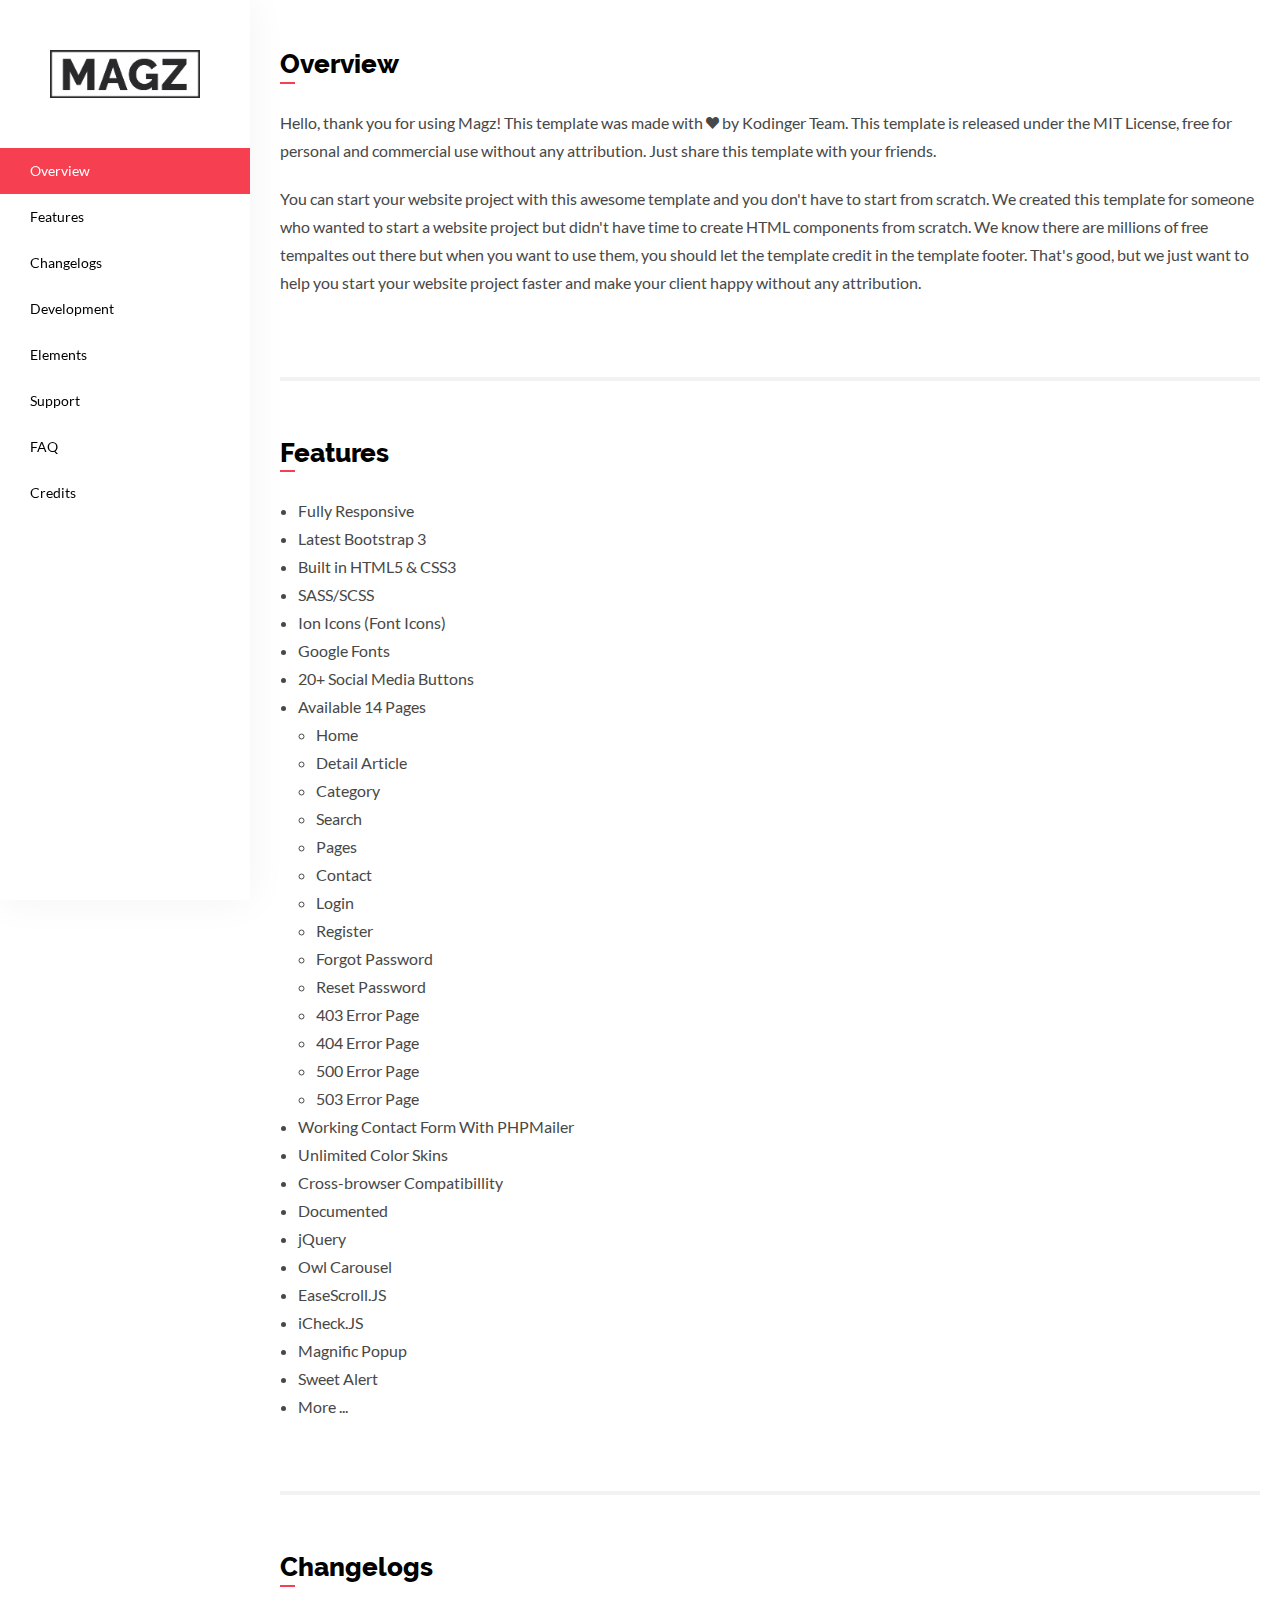
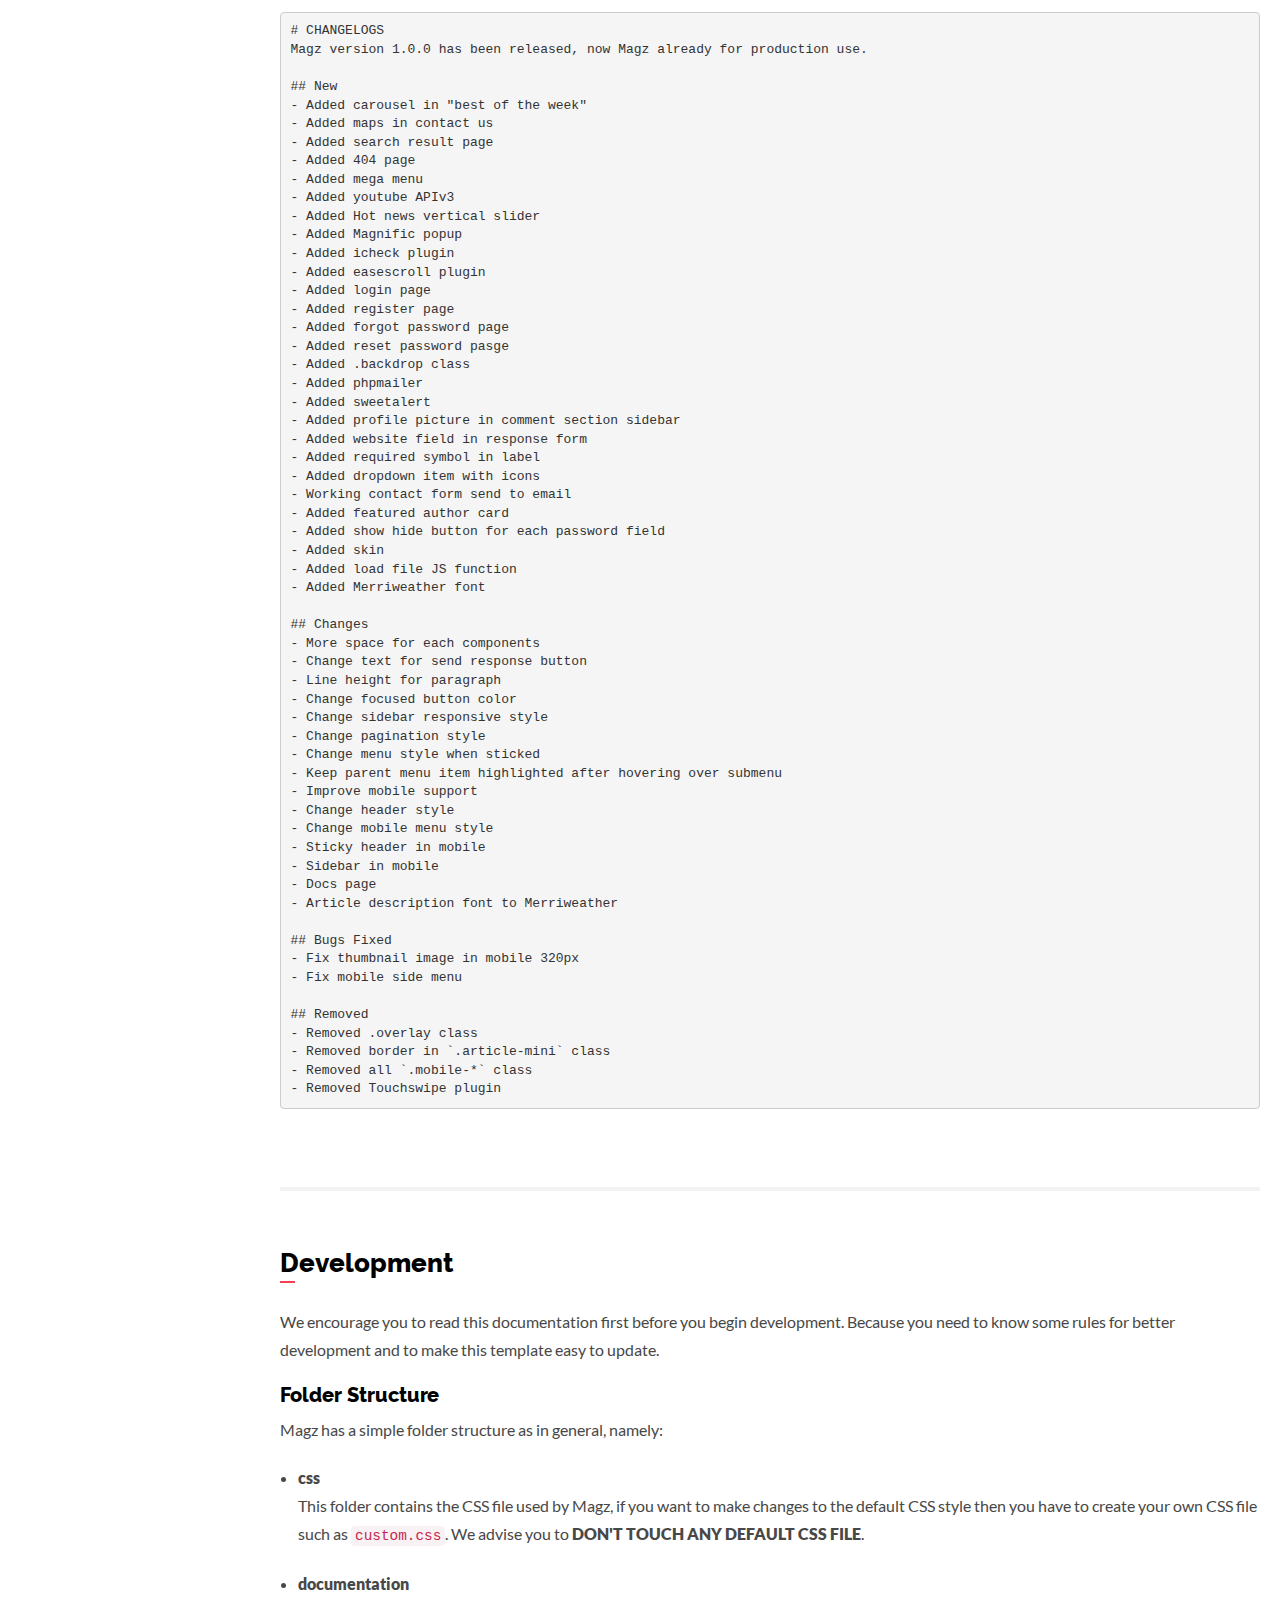
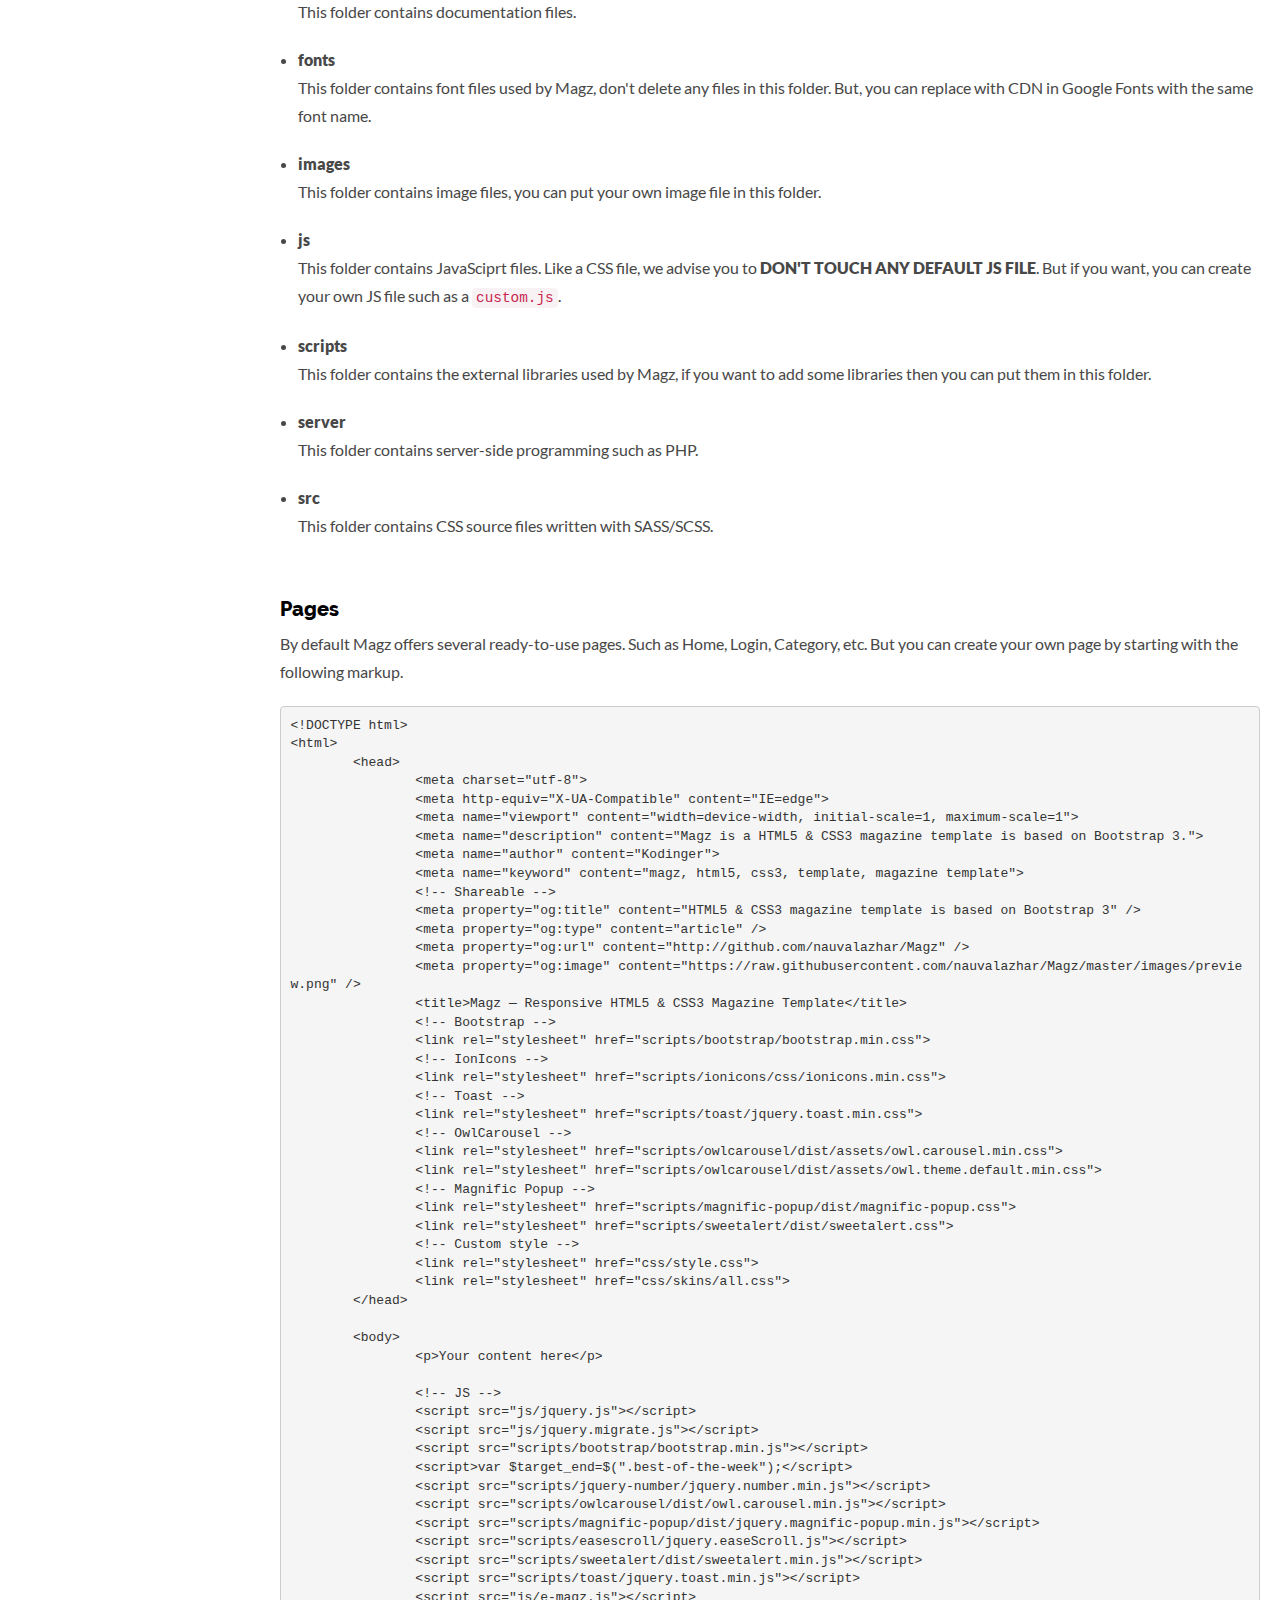
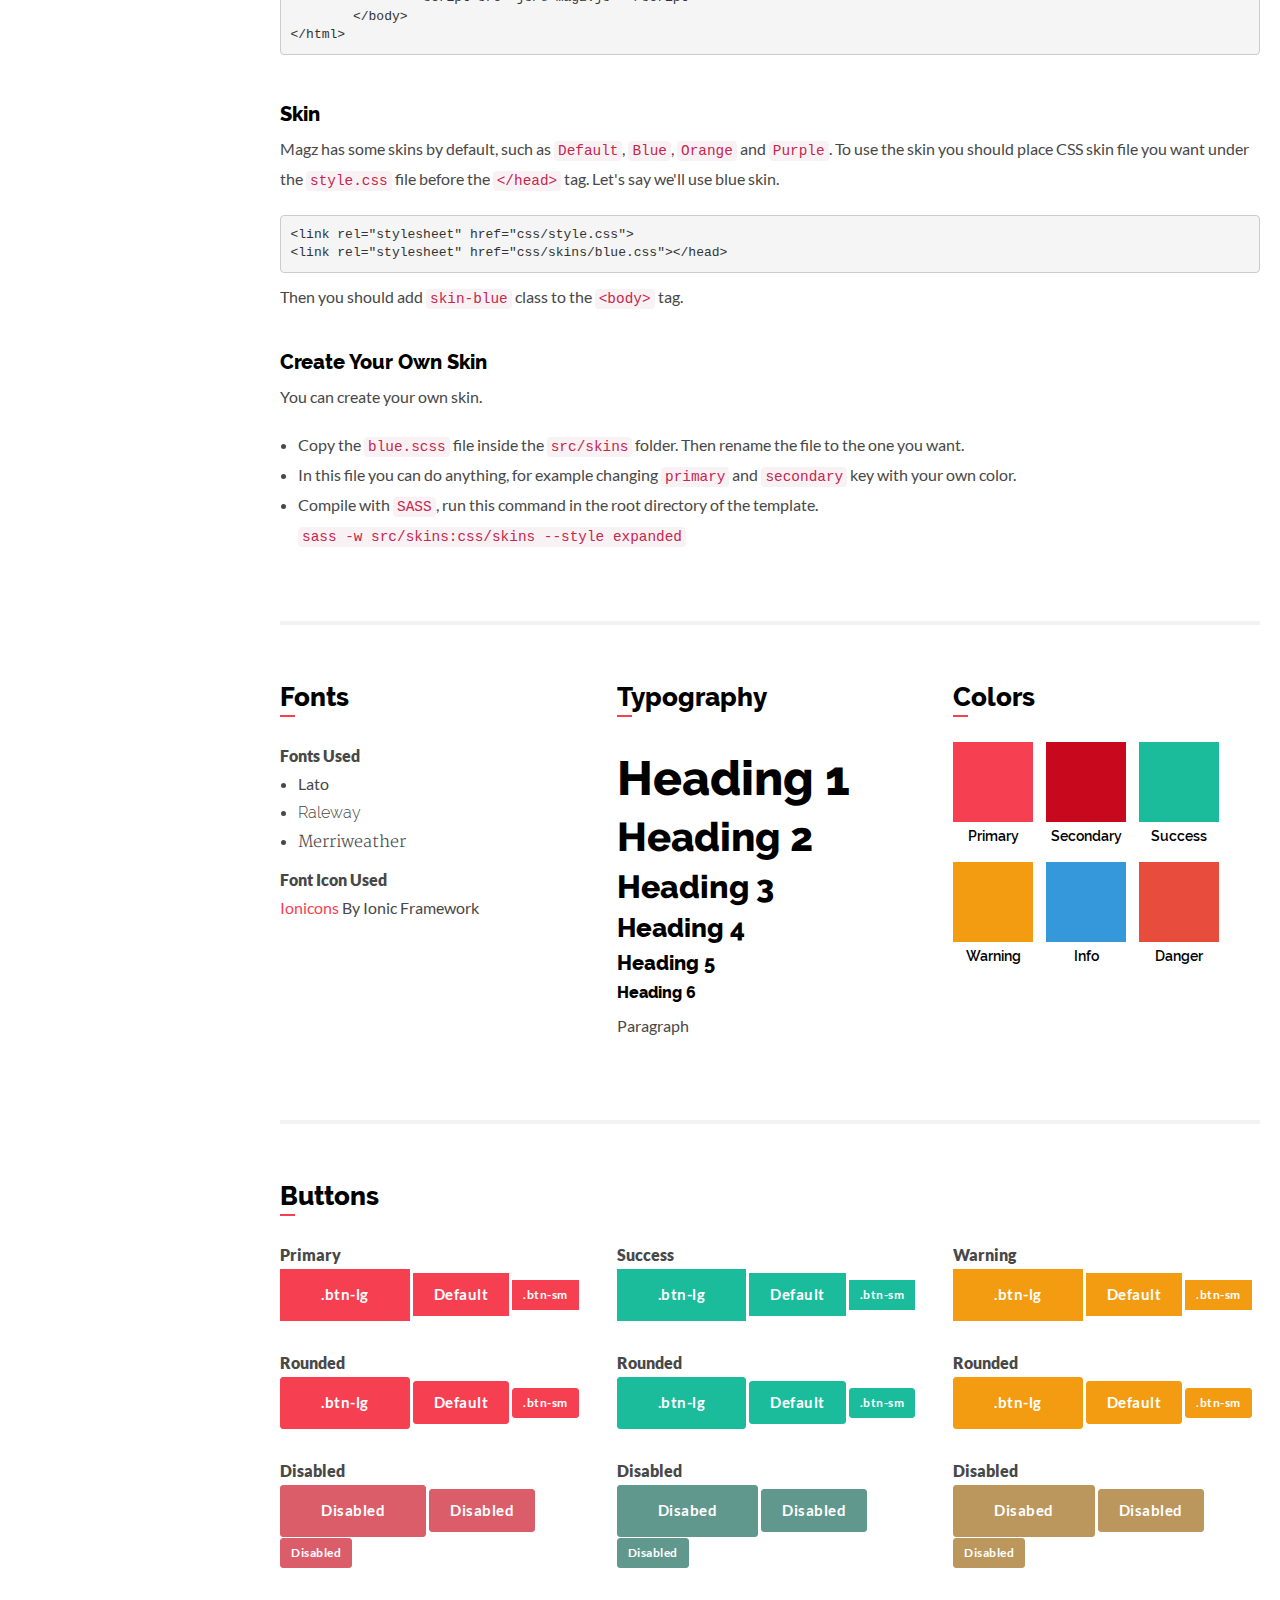
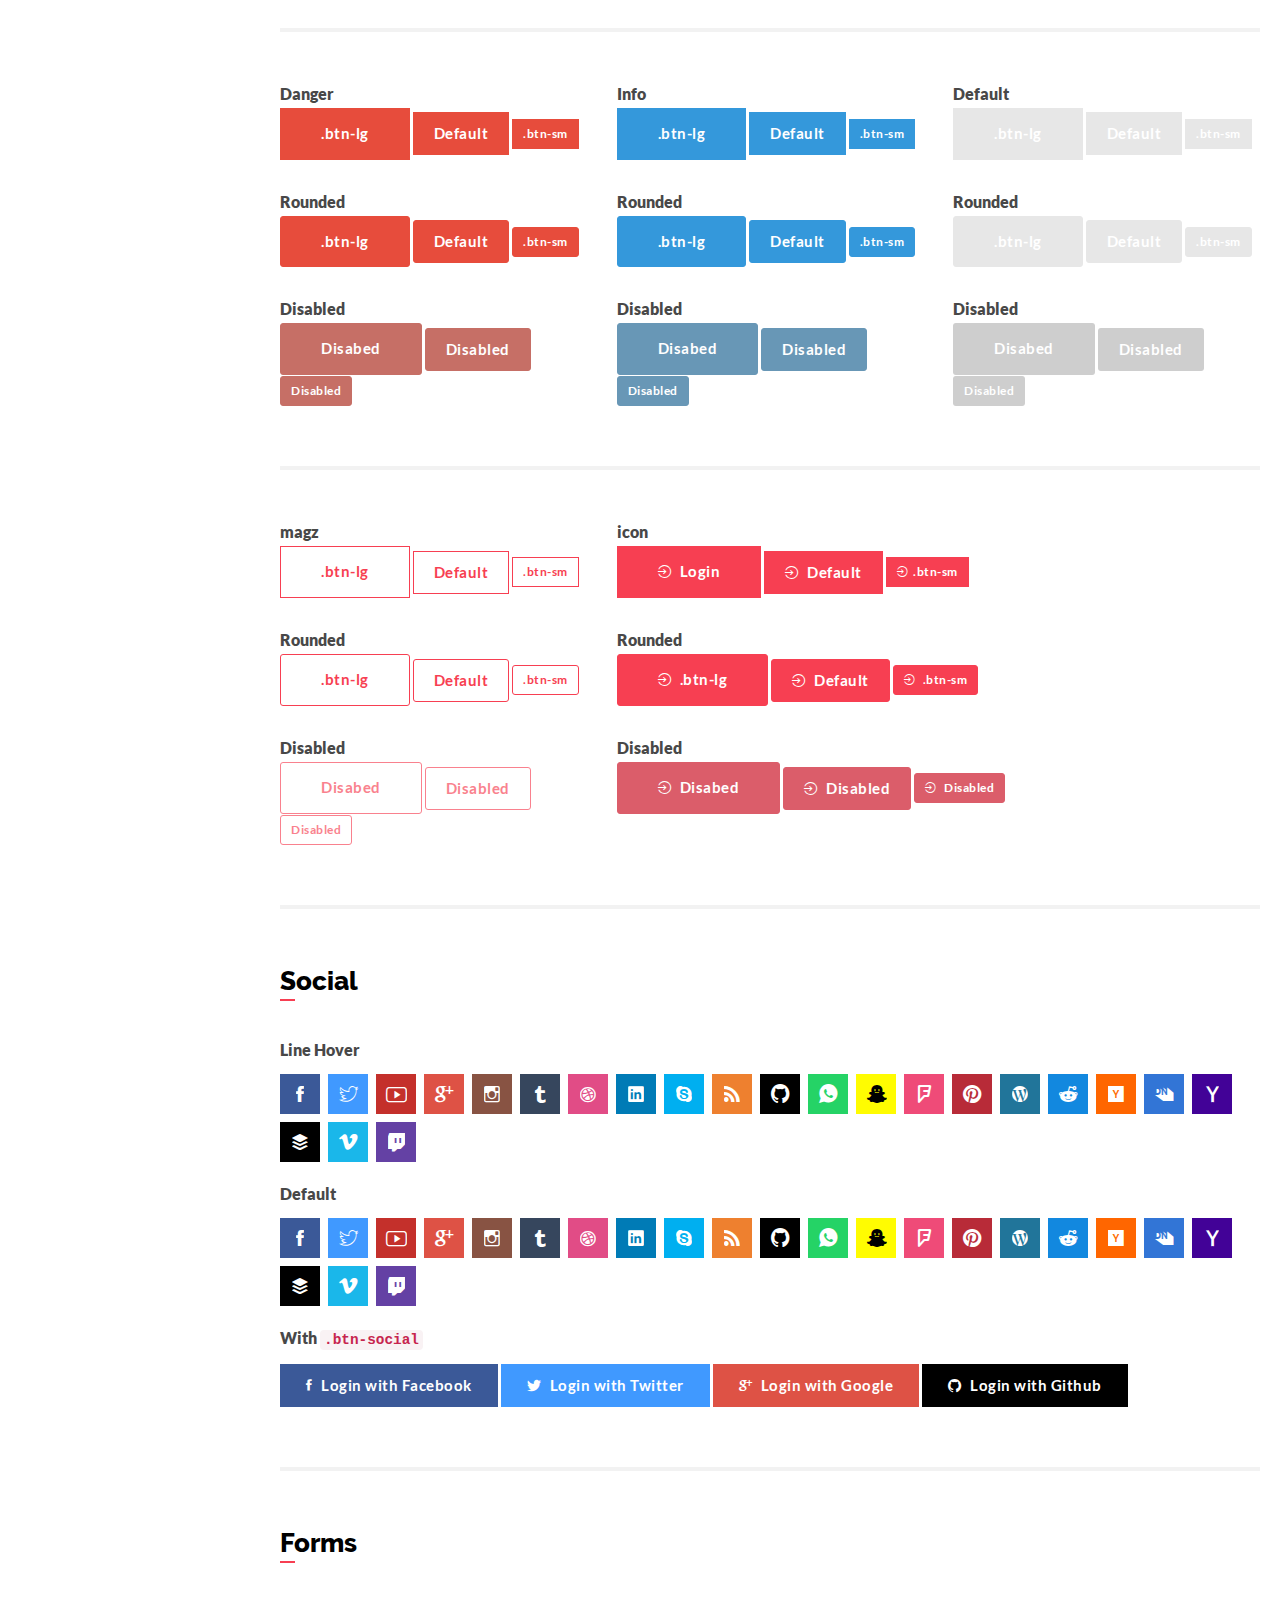
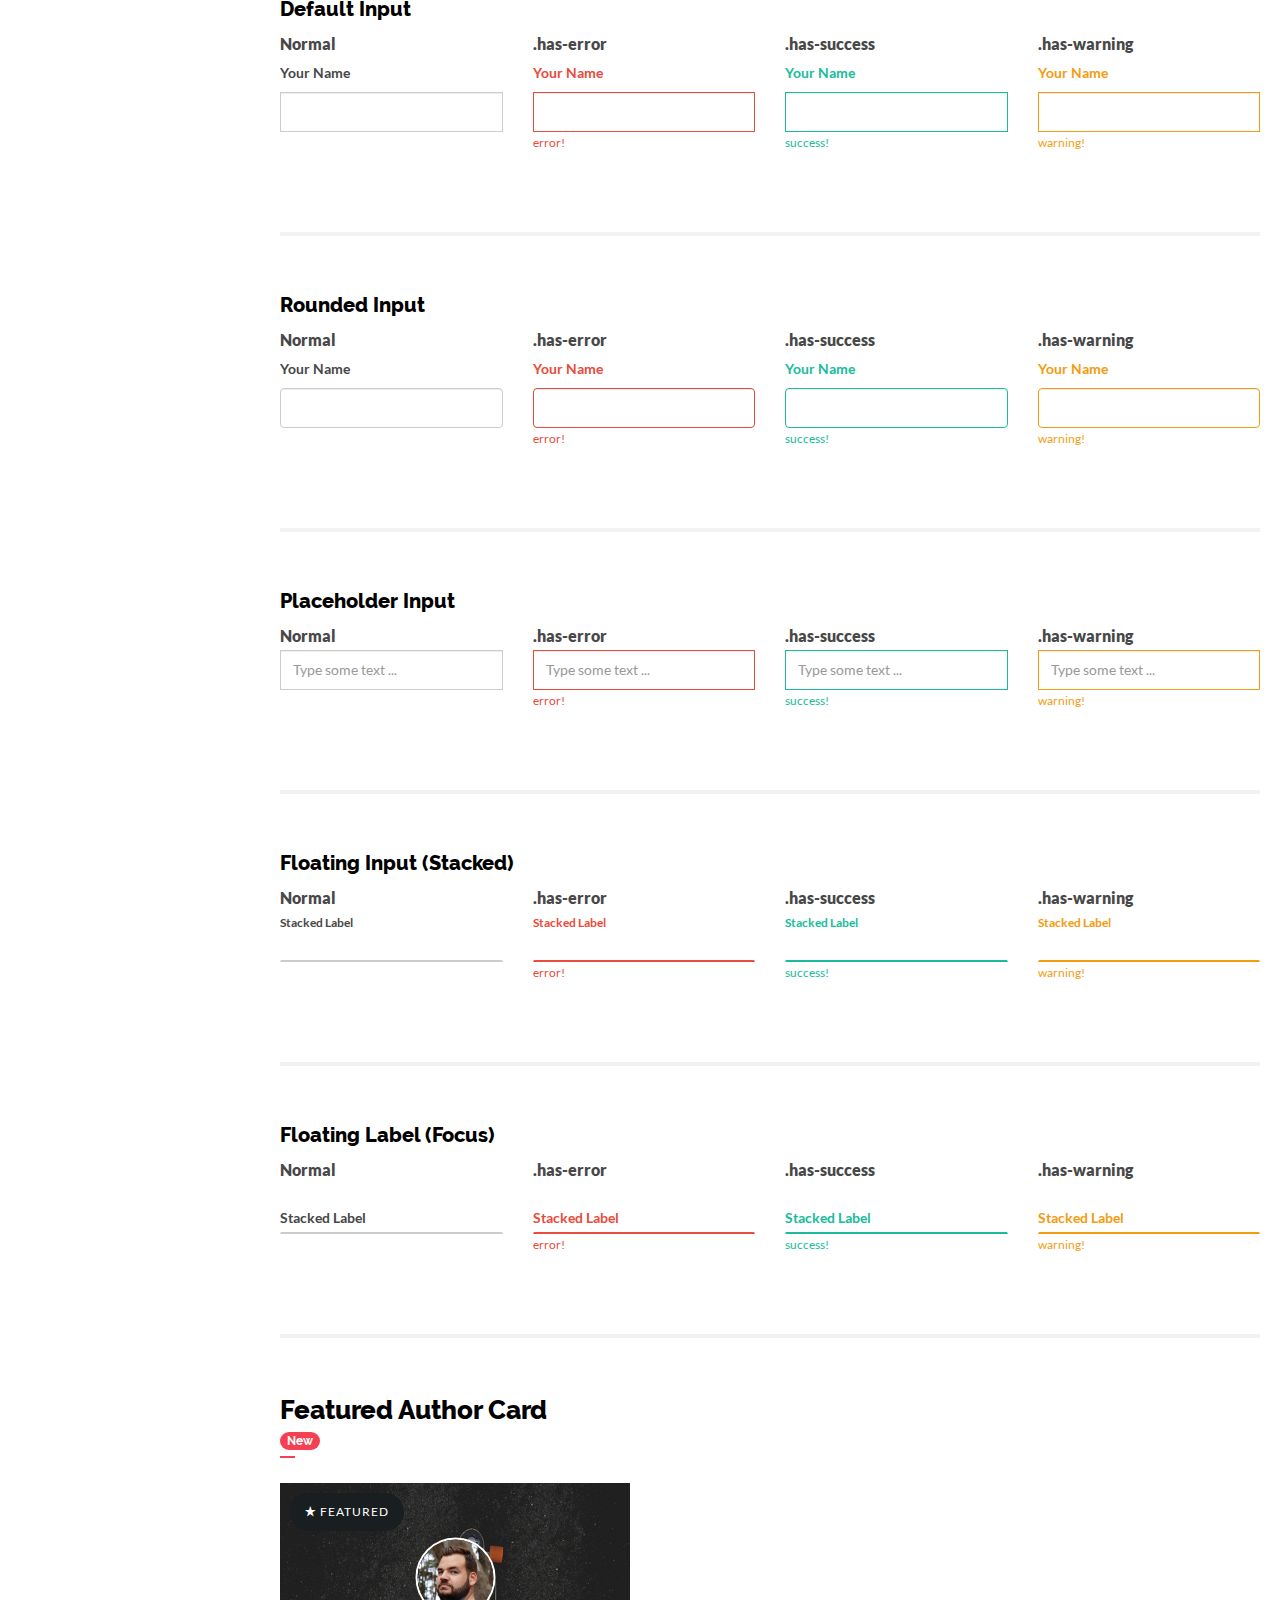
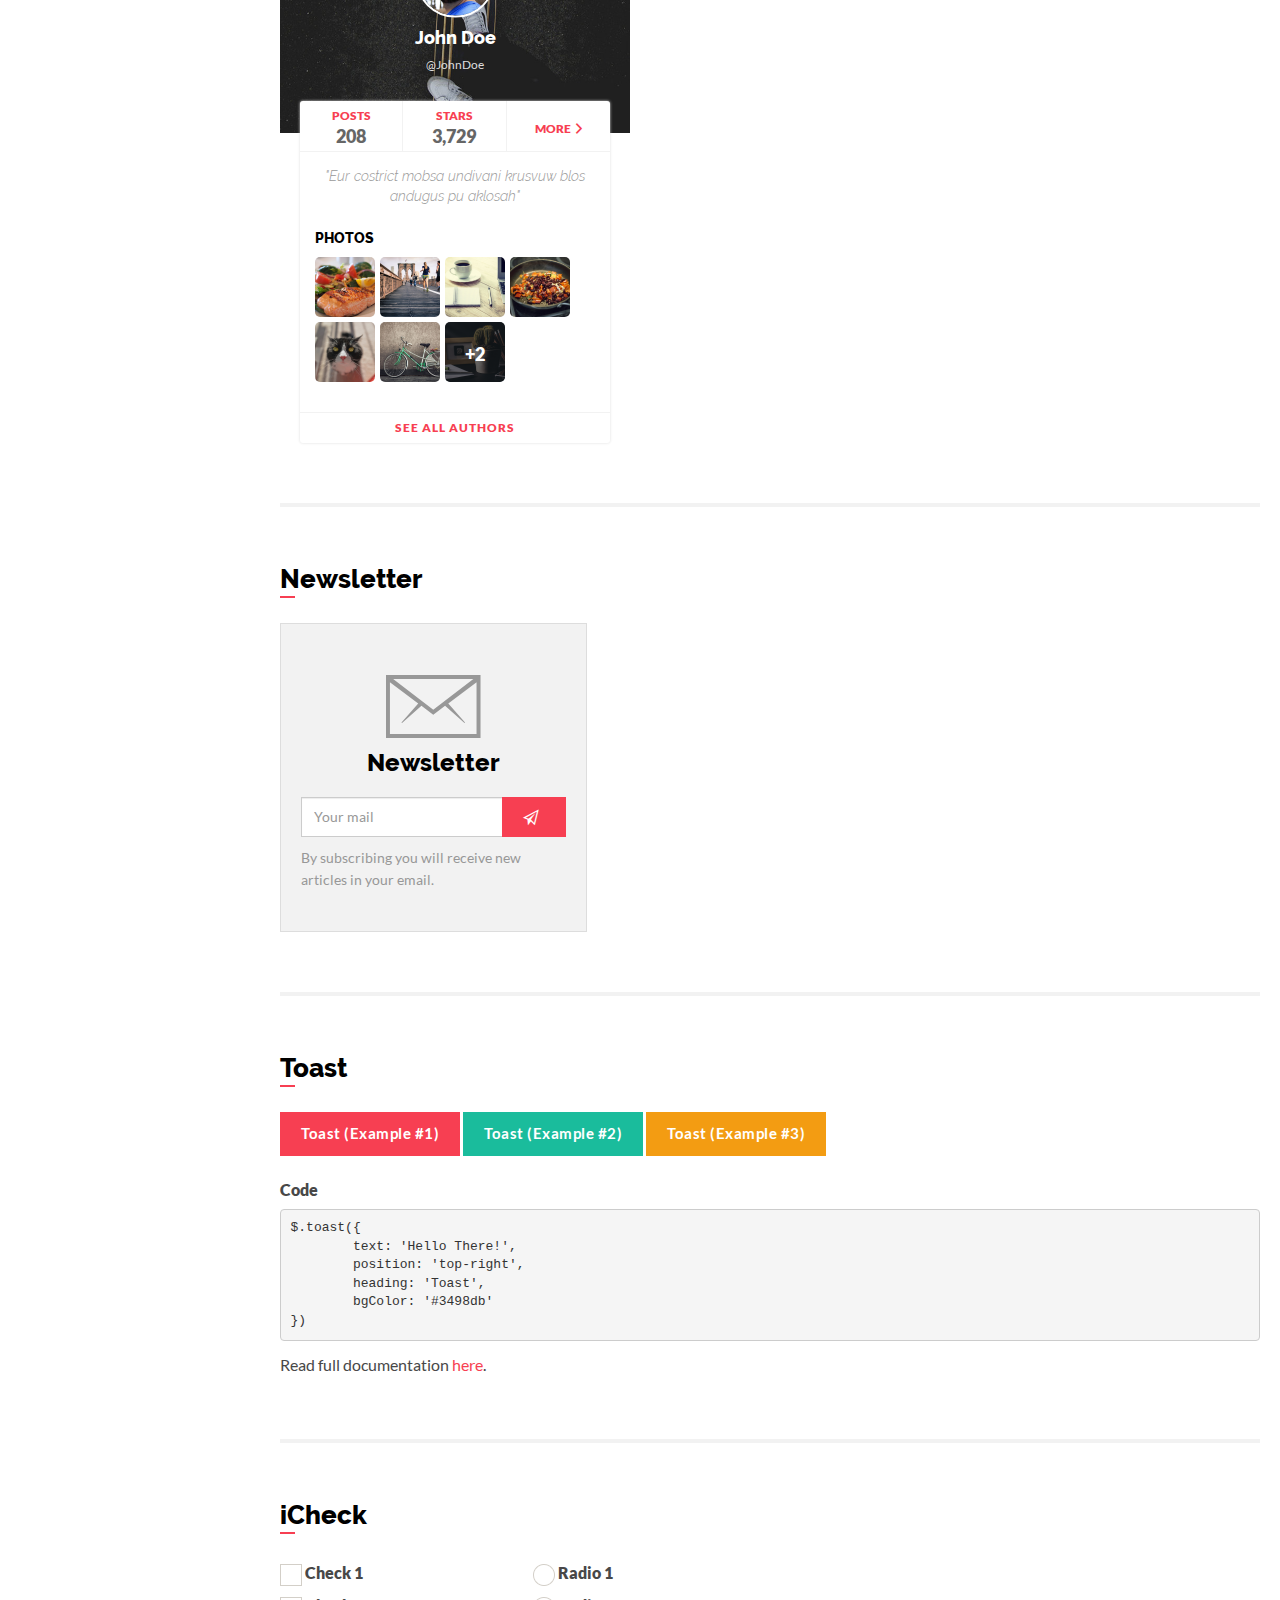
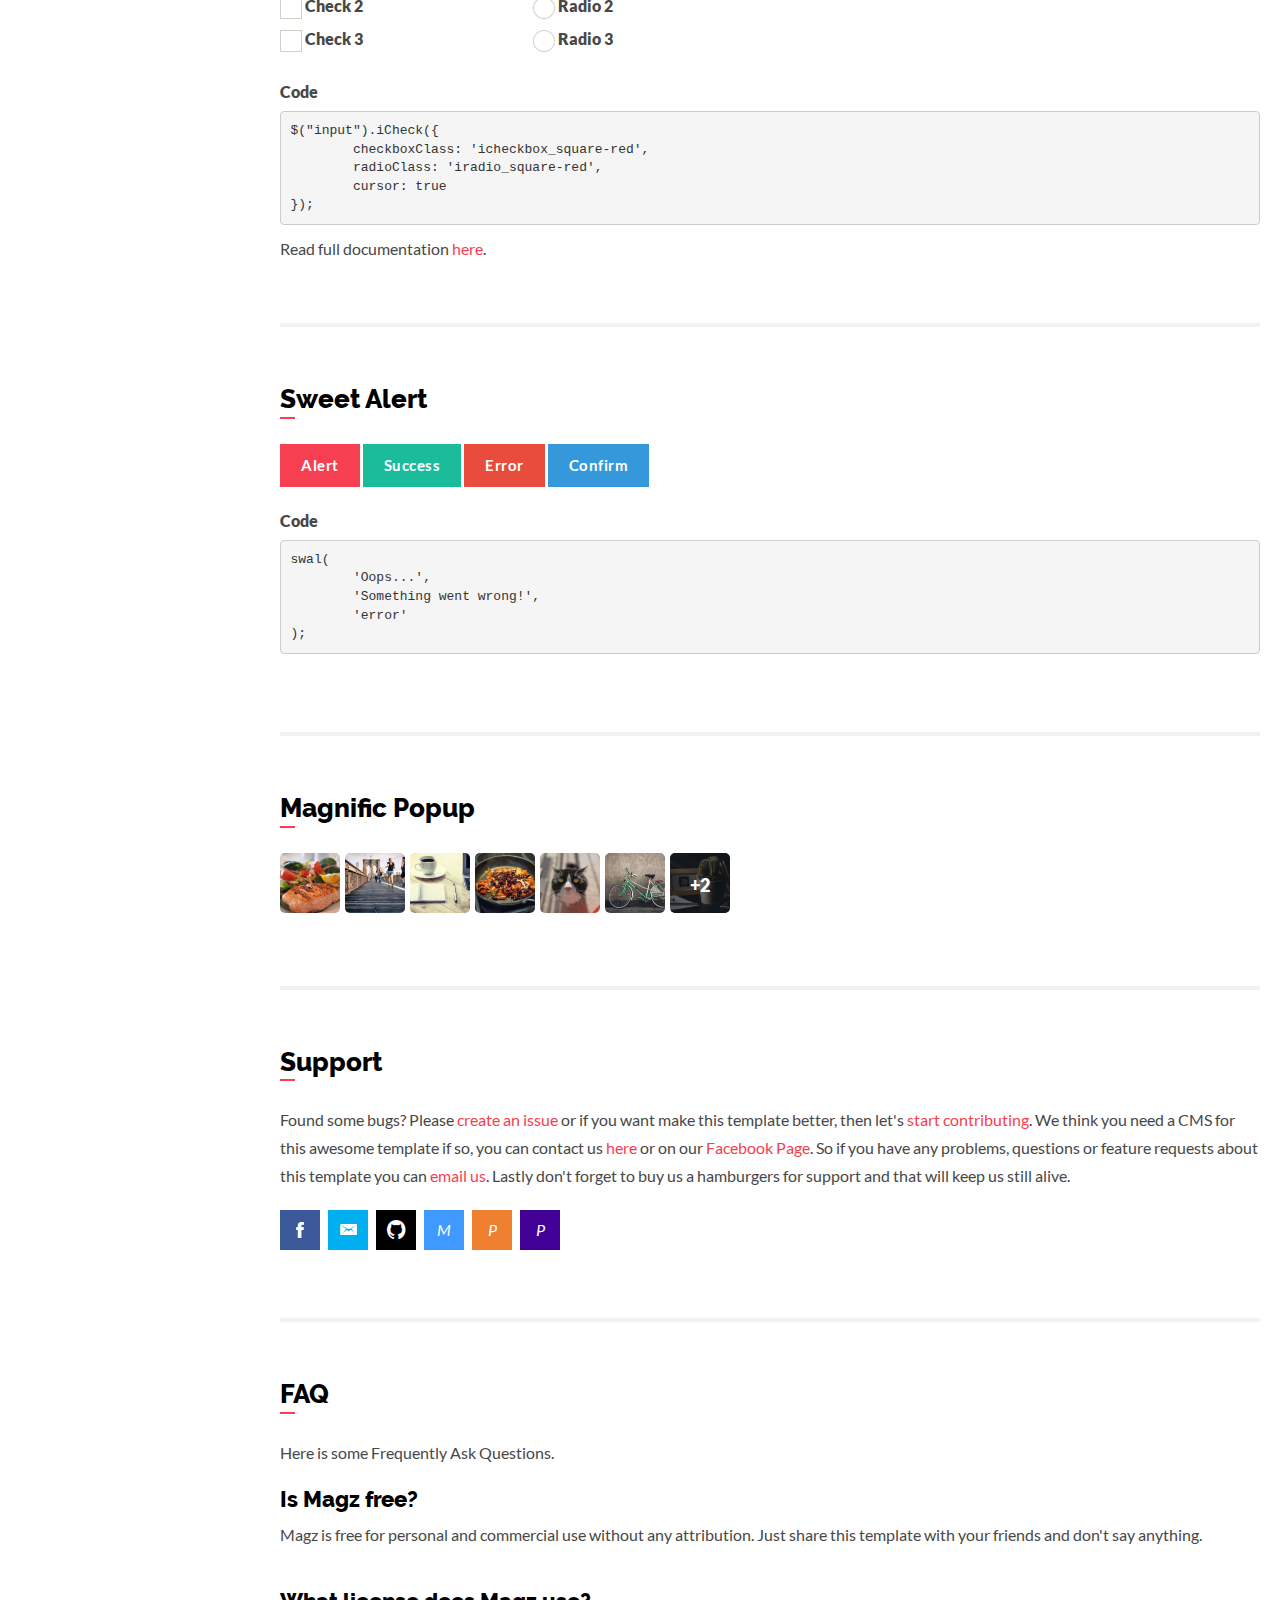
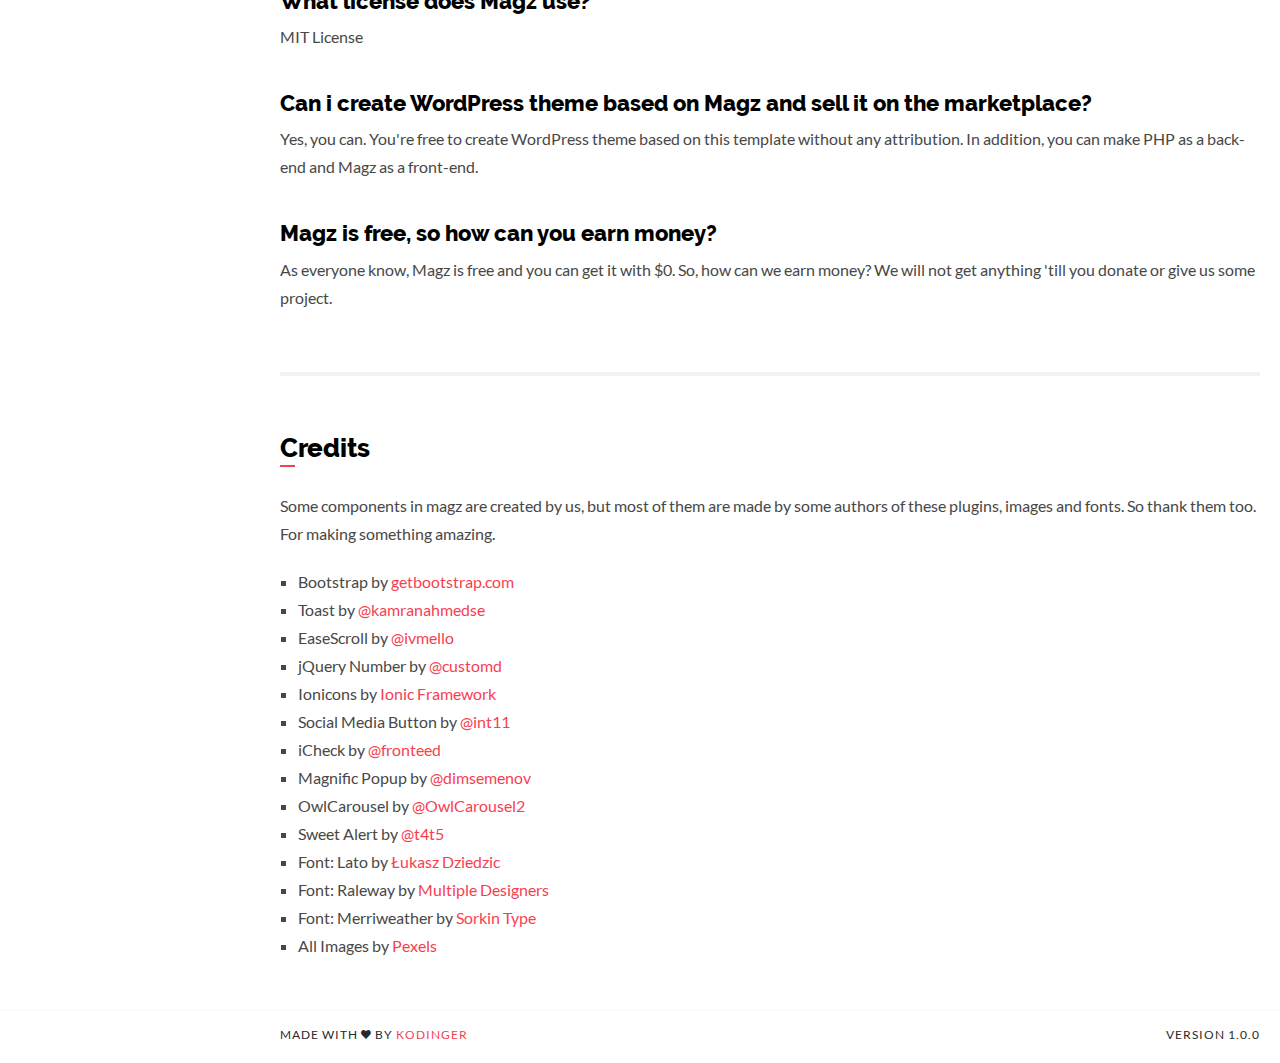
<file: QuestionsSolution/Content/Style/Magz-master/documentation/index.html>
<!DOCTYPE html>
<html>
	<head>
		<meta charset="utf-8">
		<meta http-equiv="X-UA-Compatible" content="IE=edge">
		<meta name="viewport" content="width=device-width, initial-scale=1, maximum-scale=1">
		<meta name="description" content="Magz is a HTML5 & CSS3 magazine template is based on Bootstrap 3.">
		<meta name="author" content="Kodinger">
		<meta name="keyword" content="magz, html5, css3, template, magazine template">
		<!-- Shareable -->
		<meta property="og:title" content="HTML5 & CSS3 magazine template is based on Bootstrap 3" />
		<meta property="og:type" content="article" />
		<meta property="og:url" content="http://github.com/nauvalazhar/Magz" />
		<meta property="og:image" content="https://raw.githubusercontent.com/nauvalazhar/Magz/master/images/preview.png" />
		<title>Magz Documentation</title>
		<!-- Bootstrap -->
		<link rel="stylesheet" href="../scripts/bootstrap/bootstrap.min.css">
		<!-- IonIcons -->
		<link rel="stylesheet" href="../scripts/ionicons/css/ionicons.min.css">
		<!-- Toast -->
		<link rel="stylesheet" href="../scripts/toast/jquery.toast.min.css">
		<!-- OwlCarousel -->
		<link rel="stylesheet" href="../scripts/owlcarousel/dist/assets/owl.carousel.min.css">
		<link rel="stylesheet" href="../scripts/owlcarousel/dist/assets/owl.theme.default.min.css">
		<!-- iCheck -->
		<link rel="stylesheet" href="../scripts/icheck/skins/all.css">
		<!-- Magnific Popup -->
		<link rel="stylesheet" href="../scripts/magnific-popup/dist/magnific-popup.css">
		<link rel="stylesheet" href="../scripts/sweetalert/dist/sweetalert.css">
		<!-- Custom style -->
		<link rel="stylesheet" href="../css/style.css">
		<link rel="stylesheet" href="../css/skins/all.css">
		<link rel="stylesheet" href="../css/demo.css">
	</head>

	<body>
		<div class="with-sidebar">
			<div class="sidebar sidebar-sticky">
				<div class="sidebar-brand">
					<img src="../images/logo.png" alt="Logo">
				</div>
				<nav class="sidebar-nav">
					<ul>
						<li class="active"><a href="#overview">Overview</a></li>
						<li><a href="#features">Features</a></li>
						<li><a href="#changelogs">Changelogs</a></li>
						<li><a href="#development">Development</a></li>
						<li><a href="#elements">Elements</a></li>
						<li><a href="#support">Support</a></li>
						<li><a href="#faq">FAQ</a></li>
						<li><a href="#credits">Credits</a></li>
					</ul>
				</nav>
			</div>

			<div class="main has-sidebar">
				<section class="page">
					<div class="page-description">
						<div class="row" id="overview">
							<div class="col-md-12">
								<div class="element-block">
									<h4 class="element-title">Overview</h4>
									<div class="element-body">
										<p>Hello, thank you for using Magz! This template was made with <i class="ion ion-heart"></i> by Kodinger Team. This template is released under the MIT License, free for personal and commercial use without any attribution. Just share this template with your friends. </p>
										<p>You can start your website project with this awesome template and you don't have to start from scratch. We created this template for someone who wanted to start a website project but didn't have time to create HTML components from scratch. We know there are millions of free tempaltes out there but when you want to use them, you should let the template credit in the  template footer. That's good, but we just want to help you start your website project faster and make your client happy without any attribution.</p>
									</div>
								</div>									
							</div>
						</div>
						<div class="line"></div>
						<div class="row" id="features">
							<div class="col-md-12">
								<div class="element-block">
									<h4 class="element-title">Features</h4>
									<div class="element-body">
										<ul class="magz-list">
											<li>Fully Responsive</li>
											<li>Latest Bootstrap 3</li>
											<li>Built in HTML5 &amp; CSS3</li>
											<li>SASS/SCSS</li>
											<li>Ion Icons (Font Icons)</li>
											<li>Google Fonts</li>
											<li>20+ Social Media Buttons</li>
											<li>Available 14 Pages
												<ul class="magz-list">
													<li>Home</li>
													<li>Detail Article</li>
													<li>Category</li>
													<li>Search</li>
													<li>Pages</li>
													<li>Contact</li>
													<li>Login</li>
													<li>Register</li>
													<li>Forgot Password</li>
													<li>Reset Password</li>
													<li>403 Error Page</li>
													<li>404 Error Page</li>
													<li>500 Error Page</li>
													<li>503 Error Page</li>
												</ul>
											</li>
											<li>Working Contact Form With PHPMailer</li>
											<li>Unlimited Color Skins</li>
											<li>Cross-browser Compatibillity</li>
											<li>Documented</li>
											<li>jQuery</li>
											<li>Owl Carousel</li>
											<li>EaseScroll.JS</li>
											<li>iCheck.JS</li>
											<li>Magnific Popup</li>
											<li>Sweet Alert</li>
											<li>More ...</li>
										</ul>
									</div>
								</div>
							</div>
						</div>
						<div class="line"></div>
						<div class="row" id="changelogs">
							<div class="col-md-12">
								<div class="element-block">
									<h4 class="element-title">Changelogs</h4>
									<div class="element-body">
										<pre><code data-load="../changelogs.md"></code></pre>
									</div>
								</div>
							</div>
						</div>
						<div class="line"></div>
						<div class="row" id="development">
							<div class="col-md-12">
								<div class="element-block">
									<h4 class="element-title">Development</h4>
									<div class="element-body">
										<p>We encourage you to read this documentation first before you begin development. Because you need to know some rules for better development and to make this template easy to update.</p>
										<h5>Folder Structure</h5>
										<p>Magz has a simple folder structure as in general, namely:</p>
										<ul class="magz-list">
											<li><b>css</b>
												<p>This folder contains the CSS file used by Magz, if you want to make changes to the default CSS style then you have to create your own CSS file such as <code>custom.css</code>. We advise you to <b>DON'T TOUCH ANY DEFAULT CSS FILE</b>.</p>
											</li>
											<li><b>documentation</b>
												<p>This folder contains documentation files.</p>
											</li>
											<li><b>fonts</b>
												<p>This folder contains font files used by Magz, don't delete any files in this folder. But, you can replace with CDN in Google Fonts with the same font name.</p>
											</li>
											<li><b>images</b>
												<p>This folder contains image files, you can put your own image file in this folder.</p>
											</li>
											<li><b>js</b>
												<p>This folder contains JavaSciprt files. Like a CSS file, we advise you to <b>DON'T TOUCH ANY DEFAULT JS FILE</b>. But if you want, you can create your own JS file such as a <code>custom.js</code>.</p>
											</li>
											<li><b>scripts</b>
												<p>This folder contains the external libraries used by Magz, if you want to add some libraries then you can put them in this folder.</p>
											</li>
											<li><b>server</b>
												<p>This folder contains server-side programming such as PHP.</p>
											</li>
											<li><b>src</b>
												<p>This folder contains CSS source files written with SASS/SCSS.</p>
											</li>
										</ul><br>
										<h5>Pages</h5>
										<p>By default Magz offers several ready-to-use pages. Such as Home, Login, Category, etc. But you can create your own page by starting with the following markup.</p>
										<pre><code>&lt;!DOCTYPE html&gt;
&lt;html&gt;
	&lt;head&gt;
		&lt;meta charset="utf-8"&gt;
		&lt;meta http-equiv="X-UA-Compatible" content="IE=edge"&gt;
		&lt;meta name="viewport" content="width=device-width, initial-scale=1, maximum-scale=1"&gt;
		&lt;meta name="description" content="Magz is a HTML5 & CSS3 magazine template is based on Bootstrap 3."&gt;
		&lt;meta name="author" content="Kodinger"&gt;
		&lt;meta name="keyword" content="magz, html5, css3, template, magazine template"&gt;
		&lt;!-- Shareable --&gt;
		&lt;meta property="og:title" content="HTML5 & CSS3 magazine template is based on Bootstrap 3" /&gt;
		&lt;meta property="og:type" content="article" /&gt;
		&lt;meta property="og:url" content="http://github.com/nauvalazhar/Magz" /&gt;
		&lt;meta property="og:image" content="https://raw.githubusercontent.com/nauvalazhar/Magz/master/images/preview.png" /&gt;
		&lt;title&gt;Magz &mdash; Responsive HTML5 &amp; CSS3 Magazine Template&lt;/title&gt;
		&lt;!-- Bootstrap --&gt;
		&lt;link rel="stylesheet" href="scripts/bootstrap/bootstrap.min.css"&gt;
		&lt;!-- IonIcons --&gt;
		&lt;link rel="stylesheet" href="scripts/ionicons/css/ionicons.min.css"&gt;
		&lt;!-- Toast --&gt;
		&lt;link rel="stylesheet" href="scripts/toast/jquery.toast.min.css"&gt;
		&lt;!-- OwlCarousel --&gt;
		&lt;link rel="stylesheet" href="scripts/owlcarousel/dist/assets/owl.carousel.min.css"&gt;
		&lt;link rel="stylesheet" href="scripts/owlcarousel/dist/assets/owl.theme.default.min.css"&gt;
		&lt;!-- Magnific Popup --&gt;
		&lt;link rel="stylesheet" href="scripts/magnific-popup/dist/magnific-popup.css"&gt;
		&lt;link rel="stylesheet" href="scripts/sweetalert/dist/sweetalert.css"&gt;
		&lt;!-- Custom style --&gt;
		&lt;link rel="stylesheet" href="css/style.css"&gt;
		&lt;link rel="stylesheet" href="css/skins/all.css"&gt;
	&lt;/head&gt;

	&lt;body&gt;
		&lt;p&gt;Your content here&lt;/p&gt;

		&lt;!-- JS --&gt;
		&lt;script src="js/jquery.js"&gt;&lt;/script&gt;
		&lt;script src="js/jquery.migrate.js"&gt;&lt;/script&gt;
		&lt;script src="scripts/bootstrap/bootstrap.min.js"&gt;&lt;/script&gt;
		&lt;script&gt;var $target_end=$(".best-of-the-week");&lt;/script&gt;
		&lt;script src="scripts/jquery-number/jquery.number.min.js"&gt;&lt;/script&gt;
		&lt;script src="scripts/owlcarousel/dist/owl.carousel.min.js"&gt;&lt;/script&gt;
		&lt;script src="scripts/magnific-popup/dist/jquery.magnific-popup.min.js"&gt;&lt;/script&gt;
		&lt;script src="scripts/easescroll/jquery.easeScroll.js"&gt;&lt;/script&gt;
		&lt;script src="scripts/sweetalert/dist/sweetalert.min.js"&gt;&lt;/script&gt;
		&lt;script src="scripts/toast/jquery.toast.min.js"&gt;&lt;/script&gt;
		&lt;script src="js/e-magz.js"&gt;&lt;/script&gt;
	&lt;/body&gt;
&lt;/html&gt;</code></pre><br>

										<h5>Skin</h5>
										<p>Magz has some skins by default, such as <code>Default</code>, <code>Blue</code>, <code>Orange</code> and <code>Purple</code>. To use the skin you should place CSS skin file you want under the <code>style.css</code> file before the <code>&lt;/head&gt;</code> tag. Let's say we'll use blue skin.</p>
										<pre><code>&lt;link rel="stylesheet" href="css/style.css"&gt;
&lt;link rel="stylesheet" href="css/skins/blue.css"&gt;&lt;/head&gt;</code></pre>
										Then you should add <code>skin-blue</code> class to the <code>&lt;body&gt;</code> tag.		
										<br>
										<br>
										<h5>Create Your Own Skin</h5>
										<p>You can create your own skin.</p>
										<ul class="magz-list">
											<li>Copy the <code>blue.scss</code> file inside the <code>src/skins</code> folder. Then rename the file to the one you want.</li>
											<li>In this file you can do anything, for example changing <code>primary</code> and <code>secondary</code> key with your own color.</li>
											<li>Compile with <code>SASS</code>, run this command in the root directory of the template.<br>
												<code>sass -w src/skins:css/skins --style expanded</code>
											</li>
										</ul>
									</div>
								</div>
							</div>
						</div>
						<div class="line"></div>
						<div class="row" id="elements">
							<div class="col-md-4">
								<div class="element-block">
									<h4 class="element-title">Fonts</h4>
									<div class="element-body">
										<span class="bold">Fonts Used</span>
										<ul class="magz-list">
											<li><span class="font-lato">Lato</span></li>
											<li><span class="font-raleway">Raleway</span></li>
											<li><span class="font-merriweather">Merriweather</span></li>
										</ul>
										<span class="bold">Font Icon Used</span>
										<br>
										<a href="http://ionicons.com/" target="_blank">Ionicons</a> By Ionic Framework
									</div>
								</div>
							</div>
							<div class="col-md-4">		
								<div class="element-block">
									<h4 class="element-title">Typography</h4>
									<div class="element-body">
										<h1>Heading 1</h1>
										<h2>Heading 2</h2>
										<h3>Heading 3</h3>
										<h4>Heading 4</h4>
										<h5>Heading 5</h5>
										<h6>Heading 6</h6>
										<p>Paragraph</p>
									</div>
								</div>
							</div>
							<div class="col-md-4">
								<div class="element-block">
									<h4 class="element-title">Colors</h4>
									<div class="element-body">
										<ul class="colors">
											<li class="primary">
												<div class="details">
													<h1>Primary</h1>
												</div>
											</li>
											<li class="secondary">
												<div class="details">
													<h1>Secondary</h1>
												</div>
											</li>
											<li class="success">
												<div class="details">
													<h1>Success</h1>
												</div>
											</li>
											<li class="warning">
												<div class="details">
													<h1>Warning</h1>
												</div>
											</li>
											<li class="info">
												<div class="details">
													<h1>Info</h1>
												</div>
											</li>
											<li class="danger">
												<div class="details">
													<h1>Danger</h1>
												</div>
											</li>
										</ul>
									</div>
								</div>
							</div>
						</div>
						<div class="line"></div>
						<div class="row">
							<div class="col-md-12">
								<div class="element-block">
									<h4 class="element-title">Buttons</h4>
										<div class="row">
											<div class="col-md-4">
												<div class="element-body">
													<div><span class="bold">Primary</span></div>
													<a href="#" class="btn btn-primary btn-lg">.btn-lg</a>
													<a href="#" class="btn btn-primary">Default</a>
													<a href="#" class="btn btn-primary btn-sm">.btn-sm</a>
													<div class="clearfix"></div>
													<br>
													<div><span class="bold">Rounded</span></div>
													<a href="#" class="btn btn-primary btn-lg btn-rounded">.btn-lg</a>
													<a href="#" class="btn btn-primary btn-rounded">Default</a>
													<a href="#" class="btn btn-primary btn-sm btn-rounded">.btn-sm</a>
													<div class="clearfix"></div>
													<br>
													<div><span class="bold">Disabled</span></div>
													<a href="#" class="btn btn-primary btn-lg btn-rounded disabled">Disabled</a>
													<a href="#" class="btn btn-primary btn-rounded disabled">Disabled</a>
													<a href="#" class="btn btn-primary btn-sm btn-rounded disabled">Disabled</a>
												</div>
											</div>
											<div class="col-md-4">
												<div class="element-body">
													<div><span class="bold">Success</span></div>
													<a href="#" class="btn btn-success btn-lg">.btn-lg</a>
													<a href="#" class="btn btn-success">Default</a>
													<a href="#" class="btn btn-success btn-sm">.btn-sm</a>
													<div class="clearfix"></div>
													<br>
													<div><span class="bold">Rounded</span></div>
													<a href="#" class="btn btn-success btn-lg btn-rounded">.btn-lg</a>
													<a href="#" class="btn btn-success btn-rounded">Default</a>
													<a href="#" class="btn btn-success btn-sm btn-rounded">.btn-sm</a>
													<div class="clearfix"></div>
													<br>
													<div><span class="bold">Disabled</span></div>
													<a href="#" class="btn btn-success btn-lg btn-rounded disabled">Disabed</a>
													<a href="#" class="btn btn-success btn-rounded disabled">Disabled</a>
													<a href="#" class="btn btn-success btn-sm btn-rounded disabled">Disabled</a>
												</div>
											</div>
											<div class="col-md-4">
												<div class="element-body">
													<div><span class="bold">Warning</span></div>
													<a href="#" class="btn btn-warning btn-lg">.btn-lg</a>
													<a href="#" class="btn btn-warning">Default</a>
													<a href="#" class="btn btn-warning btn-sm">.btn-sm</a>
													<div class="clearfix"></div>
													<br>
													<div><span class="bold">Rounded</span></div>
													<a href="#" class="btn btn-warning btn-lg btn-rounded">.btn-lg</a>
													<a href="#" class="btn btn-warning btn-rounded">Default</a>
													<a href="#" class="btn btn-warning btn-sm btn-rounded">.btn-sm</a>
													<div class="clearfix"></div>
													<br>
													<div><span class="bold">Disabled</span></div>
													<a href="#" class="btn btn-warning btn-lg btn-rounded disabled">Disabed</a>
													<a href="#" class="btn btn-warning btn-rounded disabled">Disabled</a>
													<a href="#" class="btn btn-warning btn-sm btn-rounded disabled">Disabled</a>
												</div>
											</div>
										</div>
										<div class="line"></div>
										<div class="row">
											<div class="col-md-4">
												<div class="element-body">
													<div><span class="bold">Danger</span></div>
													<a href="#" class="btn btn-danger btn-lg">.btn-lg</a>
													<a href="#" class="btn btn-danger">Default</a>
													<a href="#" class="btn btn-danger btn-sm">.btn-sm</a>
													<div class="clearfix"></div>
													<br>
													<div><span class="bold">Rounded</span></div>
													<a href="#" class="btn btn-danger btn-lg btn-rounded">.btn-lg</a>
													<a href="#" class="btn btn-danger btn-rounded">Default</a>
													<a href="#" class="btn btn-danger btn-sm btn-rounded">.btn-sm</a>
													<div class="clearfix"></div>
													<br>
													<div><span class="bold">Disabled</span></div>
													<a href="#" class="btn btn-danger btn-lg btn-rounded disabled">Disabed</a>
													<a href="#" class="btn btn-danger btn-rounded disabled">Disabled</a>
													<a href="#" class="btn btn-danger btn-sm btn-rounded disabled">Disabled</a>
												</div>
											</div>
											<div class="col-md-4">
												<div class="element-body">
													<div><span class="bold">Info</span></div>
													<a href="#" class="btn btn-info btn-lg">.btn-lg</a>
													<a href="#" class="btn btn-info">Default</a>
													<a href="#" class="btn btn-info btn-sm">.btn-sm</a>
													<div class="clearfix"></div>
													<br>
													<div><span class="bold">Rounded</span></div>
													<a href="#" class="btn btn-info btn-lg btn-rounded">.btn-lg</a>
													<a href="#" class="btn btn-info btn-rounded">Default</a>
													<a href="#" class="btn btn-info btn-sm btn-rounded">.btn-sm</a>
													<div class="clearfix"></div>
													<br>
													<div><span class="bold">Disabled</span></div>
													<a href="#" class="btn btn-info btn-lg btn-rounded disabled">Disabed</a>
													<a href="#" class="btn btn-info btn-rounded disabled">Disabled</a>
													<a href="#" class="btn btn-info btn-sm btn-rounded disabled">Disabled</a>
												</div>
											</div>
											<div class="col-md-4">
												<div class="element-body">
													<div><span class="bold">Default</span></div>
													<a href="#" class="btn btn-default btn-lg">.btn-lg</a>
													<a href="#" class="btn btn-default">Default</a>
													<a href="#" class="btn btn-default btn-sm">.btn-sm</a>
													<div class="clearfix"></div>
													<br>
													<div><span class="bold">Rounded</span></div>
													<a href="#" class="btn btn-default btn-lg btn-rounded">.btn-lg</a>
													<a href="#" class="btn btn-default btn-rounded">Default</a>
													<a href="#" class="btn btn-default btn-sm btn-rounded">.btn-sm</a>
													<div class="clearfix"></div>
													<br>
													<div><span class="bold">Disabled</span></div>
													<a href="#" class="btn btn-default btn-lg btn-rounded disabled">Disabed</a>
													<a href="#" class="btn btn-default btn-rounded disabled">Disabled</a>
													<a href="#" class="btn btn-default btn-sm btn-rounded disabled">Disabled</a>
												</div>
											</div>
										</div>
										<div class="line"></div>
										<div class="row">
											<div class="col-md-4">
												<div class="element-body">
													<div><span class="bold">magz</span></div>
													<a href="#" class="btn btn-magz btn-lg">.btn-lg</a>
													<a href="#" class="btn btn-magz">Default</a>
													<a href="#" class="btn btn-magz btn-sm">.btn-sm</a>
													<div class="clearfix"></div>
													<br>
													<div><span class="bold">Rounded</span></div>
													<a href="#" class="btn btn-magz btn-lg btn-rounded">.btn-lg</a>
													<a href="#" class="btn btn-magz btn-rounded">Default</a>
													<a href="#" class="btn btn-magz btn-sm btn-rounded">.btn-sm</a>
													<div class="clearfix"></div>
													<br>
													<div><span class="bold">Disabled</span></div>
													<a href="#" class="btn btn-magz btn-lg btn-rounded disabled">Disabed</a>
													<a href="#" class="btn btn-magz btn-rounded disabled">Disabled</a>
													<a href="#" class="btn btn-magz btn-sm btn-rounded disabled">Disabled</a>
												</div>
											</div>
											<div class="col-md-8">
												<div class="element-body">
													<div><span class="bold">icon</span></div>
													<a href="#" class="btn btn-primary btn-lg"><i class="ion-log-in"></i> Login</a>
													<a href="#" class="btn btn-primary"><i class="ion-log-in"></i> Default</a>
													<a href="#" class="btn btn-primary btn-sm"><i class="ion-log-in"></i>.btn-sm</a>
													<div class="clearfix"></div>
													<br>
													<div><span class="bold">Rounded</span></div>
													<a href="#" class="btn btn-primary btn-lg btn-rounded"><i class="ion-log-in"></i> .btn-lg</a>
													<a href="#" class="btn btn-primary btn-rounded"><i class="ion-log-in"></i> Default</a>
													<a href="#" class="btn btn-primary btn-sm btn-rounded"><i class="ion-log-in"></i> .btn-sm</a>
													<div class="clearfix"></div>
													<br>
													<div><span class="bold">Disabled</span></div>
													<a href="#" class="btn btn-primary btn-lg btn-rounded disabled"><i class="ion-log-in"></i> Disabed</a>
													<a href="#" class="btn btn-primary btn-rounded disabled"><i class="ion-log-in"></i> Disabled</a>
													<a href="#" class="btn btn-primary btn-sm btn-rounded disabled"><i class="ion-log-in"></i> Disabled</a>
												</div>
											</div>
										</div>
										<div class="line"></div>
										<div class="row">
											<div class="col-md-12">
												<div class="element-block">
													<h4 class="element-title">Social</h4>
													<div class="element-body">
														<div class="bold spacing">Line Hover</div>
						                <ul class="social trp">
						                    <li>
						                        <a href="#" class="facebook">
						                            <svg><rect/></svg>
						                            <i class="ion-social-facebook"></i>
						                        </a>
						                    </li>
						                    <li>
						                        <a href="#" class="twitter">
						                            <svg><rect/></svg>
						                            <i class="ion-social-twitter-outline"></i>
						                        </a>
						                    </li>
						                    <li>
						                        <a href="#" class="youtube">
						                            <svg><rect/></svg>
						                            <i class="ion-social-youtube-outline"></i>
						                        </a>
						                    </li>
						                    <li>
						                        <a href="#" class="googleplus">
						                            <svg><rect/></svg>
						                            <i class="ion-social-googleplus"></i>
						                        </a>
						                    </li>
						                    <li>
						                        <a href="#" class="instagram">
						                            <svg><rect/></svg>
						                            <i class="ion-social-instagram-outline"></i>
						                        </a>
						                    </li>
						                    <li>
						                        <a href="#" class="tumblr">
						                            <svg><rect/></svg>
						                            <i class="ion-social-tumblr"></i>
						                        </a>
						                    </li>
						                    <li>
						                        <a href="#" class="dribbble">
						                            <svg><rect/></svg>
						                            <i class="ion-social-dribbble"></i>
						                        </a>
						                    </li>
						                    <li>
						                        <a href="#" class="linkedin">
						                            <svg><rect/></svg>
						                            <i class="ion-social-linkedin"></i>
						                        </a>
						                    </li>
						                    <li>
						                        <a href="#" class="skype">
						                            <svg><rect/></svg>
						                            <i class="ion-social-skype"></i>
						                        </a>
						                    </li>
						                    <li>
						                        <a href="#" class="rss">
						                            <svg><rect/></svg>
						                            <i class="ion-social-rss"></i>
						                        </a>
						                    </li>
						                    <li>
						                        <a href="#" class="github">
						                            <svg><rect/></svg>
						                            <i class="ion-social-github"></i>
						                        </a>
						                    </li>
						                    <li>
						                        <a href="#" class="whatsapp">
						                            <svg><rect/></svg>
						                            <i class="ion-social-whatsapp"></i>
						                        </a>
						                    </li>
						                    <li>
						                        <a href="#" class="snapchat">
						                            <svg><rect/></svg>
						                            <i class="ion-social-snapchat"></i>
						                        </a>
						                    </li>
						                    <li>
						                        <a href="#" class="foursquare">
						                            <svg><rect/></svg>
						                            <i class="ion-social-foursquare"></i>
						                        </a>
						                    </li>
						                    <li>
						                        <a href="#" class="pinterest">
						                            <svg><rect/></svg>
						                            <i class="ion-social-pinterest"></i>
						                        </a>
						                    </li>
						                    <li>
						                        <a href="#" class="wordpress">
						                            <svg><rect/></svg>
						                            <i class="ion-social-wordpress"></i>
						                        </a>
						                    </li>
						                    <li>
						                        <a href="#" class="reddit">
						                            <svg><rect/></svg>
						                            <i class="ion-social-reddit"></i>
						                        </a>
						                    </li>
						                    <li>
						                        <a href="#" class="hackernews">
						                            <svg><rect/></svg>
						                            <i class="ion-social-hackernews"></i>
						                        </a>
						                    </li>
						                    <li>
						                        <a href="#" class="designernews">
						                            <svg><rect/></svg>
						                            <i class="ion-social-designernews"></i>
						                        </a>
						                    </li>
						                    <li>
						                        <a href="#" class="yahoo">
						                            <svg><rect/></svg>
						                            <i class="ion-social-yahoo"></i>
						                        </a>
						                    </li>
						                    <li>
						                        <a href="#" class="buffer">
						                            <svg><rect/></svg>
						                            <i class="ion-social-buffer"></i>
						                        </a>
						                    </li>
						                    <li>
						                        <a href="#" class="vimeo">
						                            <svg><rect/></svg>
						                            <i class="ion-social-vimeo"></i>
						                        </a>
						                    </li>
						                    <li>
						                        <a href="#" class="twitch">
						                            <svg><rect/></svg>
						                            <i class="ion-social-twitch"></i>
						                        </a>
						                    </li>
						                </ul>

						                <div class="bold spacing">Default</div>
						                <ul class="social">
						                    <li>
						                        <a href="#" class="facebook">
						                            <i class="ion-social-facebook"></i>
						                        </a>
						                    </li>
						                    <li>
						                        <a href="#" class="twitter">
						                            <i class="ion-social-twitter-outline"></i>
						                        </a>
						                    </li>
						                    <li>
						                        <a href="#" class="youtube">
						                            <i class="ion-social-youtube-outline"></i>
						                        </a>
						                    </li>
						                    <li>
						                        <a href="#" class="googleplus">
						                            <i class="ion-social-googleplus"></i>
						                        </a>
						                    </li>
						                    <li>
						                        <a href="#" class="instagram">
						                            <i class="ion-social-instagram-outline"></i>
						                        </a>
						                    </li>
						                    <li>
						                        <a href="#" class="tumblr">
						                            <i class="ion-social-tumblr"></i>
						                        </a>
						                    </li>
						                    <li>
						                        <a href="#" class="dribbble">
						                            <i class="ion-social-dribbble"></i>
						                        </a>
						                    </li>
						                    <li>
						                        <a href="#" class="linkedin">
						                            <i class="ion-social-linkedin"></i>
						                        </a>
						                    </li>
						                    <li>
						                        <a href="#" class="skype">
						                            <i class="ion-social-skype"></i>
						                        </a>
						                    </li>
						                    <li>
						                        <a href="#" class="rss">
						                            <i class="ion-social-rss"></i>
						                        </a>
						                    </li>
						                    <li>
						                        <a href="#" class="github">
						                            <i class="ion-social-github"></i>
						                        </a>
						                    </li>
						                    <li>
						                        <a href="#" class="whatsapp">
						                            <i class="ion-social-whatsapp"></i>
						                        </a>
						                    </li>
						                    <li>
						                        <a href="#" class="snapchat">
						                            <i class="ion-social-snapchat"></i>
						                        </a>
						                    </li>
						                    <li>
						                        <a href="#" class="foursquare">
						                            <i class="ion-social-foursquare"></i>
						                        </a>
						                    </li>
						                    <li>
						                        <a href="#" class="pinterest">
						                            <i class="ion-social-pinterest"></i>
						                        </a>
						                    </li>
						                    <li>
						                        <a href="#" class="wordpress">
						                            <i class="ion-social-wordpress"></i>
						                        </a>
						                    </li>
						                    <li>
						                        <a href="#" class="reddit">
						                            <i class="ion-social-reddit"></i>
						                        </a>
						                    </li>
						                    <li>
						                        <a href="#" class="hackernews">
						                            <i class="ion-social-hackernews"></i>
						                        </a>
						                    </li>
						                    <li>
						                        <a href="#" class="designernews">
						                            <i class="ion-social-designernews"></i>
						                        </a>
						                    </li>
						                    <li>
						                        <a href="#" class="yahoo">
						                            <i class="ion-social-yahoo"></i>
						                        </a>
						                    </li>
						                    <li>
						                        <a href="#" class="buffer">
						                            <i class="ion-social-buffer"></i>
						                        </a>
						                    </li>
						                    <li>
						                        <a href="#" class="vimeo">
						                            <i class="ion-social-vimeo"></i>
						                        </a>
						                    </li>
						                    <li>
						                        <a href="#" class="twitch">
						                            <i class="ion-social-twitch"></i>
						                        </a>
						                    </li>
						                </ul>

						                <div class="bold spacing">With <code>.btn-social</code></div>
						                <div>
						                	<a href="#" class="btn btn-social facebook"><i class="ion-social-facebook"></i> Login with Facebook</a>
						                	<a href="#" class="btn btn-social twitter"><i class="ion-social-twitter"></i> Login with Twitter</a>
						                	<a href="#" class="btn btn-social googleplus"><i class="ion-social-googleplus"></i> Login with Google</a>
						                	<a href="#" class="btn btn-social github"><i class="ion-social-github"></i> Login with Github</a>
						                </div>
													</div>
												</div>
											</div>
										</div>
										<div class="line"></div>
										<div class="row">
											<div class="col-md-12">
												<div class="element-block">
													<h4 class="element-title">Forms</h4>
													<div class="element-body">
														<h5>Default Input</h5>
														<div class="row">
															<div class="col-md-3">
																<span class="bold">Normal</span>
																<div class="form-group">
																	<label>Your Name</label>
																	<input type="text" class="form-control">
																</div>
															</div>
															<div class="col-md-3">
																<span class="bold">.has-error</span>
																<div class="form-group has-error">
																	<label class="control-label">Your Name</label>
																	<input type="text" class="form-control">
																	<span class="help-block">error!</span>
																</div>
															</div>
															<div class="col-md-3">
																<span class="bold">.has-success</span>
																<div class="form-group has-success">
																	<label class="control-label">Your Name</label>
																	<input type="text" class="form-control">
																	<span class="help-block">success!</span>
																</div>
															</div>
															<div class="col-md-3">
																<span class="bold">.has-warning</span>
																<div class="form-group has-warning">
																	<label class="control-label">Your Name</label>
																	<input type="text" class="form-control">
																	<span class="help-block">warning!</span>
																</div>
															</div>
														</div>
														<div class="line"></div>
														<h5>Rounded Input</h5>
														<div class="row">
															<div class="col-md-3">
																<span class="bold">Normal</span>
																<div class="form-group">
																	<label>Your Name</label>
																	<input type="text" class="form-control rounded">
																</div>
															</div>
															<div class="col-md-3">
																<span class="bold">.has-error</span>
																<div class="form-group has-error">
																	<label class="control-label">Your Name</label>
																	<input type="text" class="form-control rounded">
																	<span class="help-block">error!</span>
																</div>
															</div>
															<div class="col-md-3">
																<span class="bold">.has-success</span>
																<div class="form-group has-success">
																	<label class="control-label">Your Name</label>
																	<input type="text" class="form-control rounded">
																	<span class="help-block">success!</span>
																</div>
															</div>
															<div class="col-md-3">
																<span class="bold">.has-warning</span>
																<div class="form-group has-warning">
																	<label class="control-label">Your Name</label>
																	<input type="text" class="form-control rounded">
																	<span class="help-block">warning!</span>
																</div>
															</div>
														</div>
														<div class="line"></div>
														<h5>Placeholder Input</h5>
														<div class="row">
															<div class="col-md-3">
																<span class="bold">Normal</span>
																<div class="form-group">
																	<input type="text" class="form-control" placeholder="Type some text ...">
																</div>
															</div>
															<div class="col-md-3">
																<span class="bold">.has-error</span>
																<div class="form-group has-error">
																	<input type="text" class="form-control" placeholder="Type some text ...">
																	<span class="help-block">error!</span>
																</div>
															</div>
															<div class="col-md-3">
																<span class="bold">.has-success</span>
																<div class="form-group has-success">
																	<input type="text" class="form-control" placeholder="Type some text ...">
																	<span class="help-block">success!</span>
																</div>
															</div>
															<div class="col-md-3">
																<span class="bold">.has-warning</span>
																<div class="form-group has-warning">
																	<input type="text" class="form-control" placeholder="Type some text ...">
																	<span class="help-block">warning!</span>
																</div>
															</div>
														</div>
														<div class="line"></div>
														<h5>Floating Input (Stacked)</h5>
														<div class="row">
															<div class="col-md-3">
																<span class="bold">Normal</span>
																<div class="form-group floating stacked">
																	<label>Stacked Label</label>
																	<input type="text" class="form-control">
																</div>
															</div>
															<div class="col-md-3">
																<span class="bold">.has-error</span>
																<div class="form-group floating stacked has-error">
																	<label class="control-label">Stacked Label</label>
																	<input type="text" class="form-control">
																	<span class="help-block">error!</span>
																</div>
															</div>
															<div class="col-md-3">
																<span class="bold">.has-success</span>
																<div class="form-group floating stacked has-success">
																	<label class="control-label">Stacked Label</label>
																	<input type="text" class="form-control">
																	<span class="help-block">success!</span>
																</div>
															</div>
															<div class="col-md-3">
																<span class="bold">.has-warning</span>
																<div class="form-group floating stacked has-warning">
																	<label class="control-label">Stacked Label</label>
																	<input type="text" class="form-control">
																	<span class="help-block">warning!</span>
																</div>
															</div>
														</div>
														<div class="line"></div>
														<h5>Floating Label (Focus)</h5>
														<div class="row">
															<div class="col-md-3">
																<span class="bold">Normal</span>
																<div class="form-group floating focus">
																	<label>Stacked Label</label>
																	<input type="text" class="form-control">
																</div>
															</div>
															<div class="col-md-3">
																<span class="bold">.has-error</span>
																<div class="form-group floating focus has-error">
																	<label class="control-label">Stacked Label</label>
																	<input type="text" class="form-control">
																	<span class="help-block">error!</span>
																</div>
															</div>
															<div class="col-md-3">
																<span class="bold">.has-success</span>
																<div class="form-group floating focus has-success">
																	<label class="control-label">Stacked Label</label>
																	<input type="text" class="form-control">
																	<span class="help-block">success!</span>
																</div>
															</div>
															<div class="col-md-3">
																<span class="bold">.has-warning</span>
																<div class="form-group floating focus has-warning">
																	<label class="control-label">Stacked Label</label>
																	<input type="text" class="form-control">
																	<span class="help-block">warning!</span>
																</div>
															</div>
														</div>
													</div>
												</div>
											</div>
										</div>
										<div class="line"></div>
										<div class="row">
											<div class="col-md-4">
												<div class="element-block">
													<h4 class="element-title">Featured Author Card <div class="badge badge-primary">New</div></h4>
													<div class="element-body">
													<aside style="width: 350px;">
														<div class="aside-body">
															<div class="featured-author">
																<div class="featured-author-inner">
																	<div class="featured-author-cover" style="background-image: url('../images/news/img15.jpg');">
																		<div class="badges">
																			<div class="badge-item"><i class="ion-star"></i> Featured</div>
																		</div>
																		<div class="featured-author-center">
																			<figure class="featured-author-picture">
																				<img src="../images/img01.jpg" alt="Sample Article">
																			</figure>
																			<div class="featured-author-info">
																				<h2 class="name">John Doe</h2>
																				<div class="desc">@JohnDoe</div>
																			</div>
																		</div>
																	</div>
																	<div class="featured-author-body">
																		<div class="featured-author-count">
																			<div class="item">
																				<a href="#">
																					<div class="name">Posts</div>
																					<div class="value">208</div>														
																				</a>
																			</div>
																			<div class="item">
																				<a href="#">
																					<div class="name">Stars</div>
																					<div class="value">3,729</div>														
																				</a>
																			</div>
																			<div class="item">
																				<a href="#">
																					<div class="icon">
																						<div>More</div>
																						<i class="ion-chevron-right"></i>
																					</div>														
																				</a>
																			</div>
																		</div>
																		<div class="featured-author-quote">
																			"Eur costrict mobsa undivani krusvuw blos andugus pu aklosah"
																		</div>
																		<div class="block">
																			<h2 class="block-title">Photos</h2>
																			<div class="block-body">
																				<ul class="item-list-round" data-magnific="gallery">
																					<li><a href="../images/news/img06.jpg" style="background-image: url('../images/news/img06.jpg');"></a></li>
																					<li><a href="../images/news/img07.jpg" style="background-image: url('../images/news/img07.jpg');"></a></li>
																					<li><a href="../images/news/img08.jpg" style="background-image: url('../images/news/img08.jpg');"></a></li>
																					<li><a href="../images/news/img09.jpg" style="background-image: url('../images/news/img09.jpg');"></a></li>
																					<li><a href="../images/news/img10.jpg" style="background-image: url('../images/news/img10.jpg');"></a></li>
																					<li><a href="../images/news/img11.jpg" style="background-image: url('../images/news/img11.jpg');"></a></li>
																					<li><a href="../images/news/img12.jpg" style="background-image: url('../images/news/img12.jpg');"><div class="more">+2</div></a></li>
																					<li class="hidden"><a href="../images/news/img13.jpg" style="background-image: url('../images/news/img13.jpg');"></a></li>
																					<li class="hidden"><a href="../images/news/img14.jpg" style="background-image: url('../images/news/img14.jpg');"></a></li>
																				</ul>
																			</div>
																		</div>
																		<div class="featured-author-footer">
																			<a href="#">See All Authors</a>
																		</div>
																	</div>
																</div>
															</div>
														</div>
													</aside>
												</div>
											</div>
										</div>
									</div>
								</div>
							</div>
						</div>
						<div class="line"></div>
						<div class="row">
							<div class="col-md-4">
								<div class="element-block">
									<h4 class="element-title">Newsletter</h4>
									<div class="element-body">
										<form class="newsletter">
											<div class="icon">
												<i class="ion-ios-email-outline"></i>
												<h1>Newsletter</h1>
											</div>
											<div class="input-group">
												<input type="email" class="form-control email" placeholder="Your mail">
												<div class="input-group-btn">
													<button class="btn btn-primary"><i class="ion-paper-airplane"></i></button>
												</div>
											</div>
											<p>By subscribing you will receive new articles in your email.</p>
										</form>
									</div>
								</div>
							</div>
						</div>
						<div class="line"></div>
						<div class="row">
							<div class="col-md-12">
								<div class="element-block">
									<h4 class="element-title">Toast</h4>
									<div class="element-body">
										<button class="btn btn-primary" onclick="$.toast({text: 'Hello There!',position: 'top-right',heading: 'Toast'})">Toast (Example #1)</button>
										<button class="btn btn-success" onclick="$.toast({text: 'Hello There!',position: 'top-right',heading: 'Toast', bgColor: '#1abc9c'})">Toast (Example #2)</button>
										<button class="btn btn-warning" onclick="$.toast({text: 'Hello There!',position: 'top-right',heading: 'Toast', bgColor: '#3498db'})">Toast (Example #3)</button>
										<div class="code-block">
											<div class="code-title">Code</div>
											<pre><code>$.toast({
	text: 'Hello There!',
	position: 'top-right',
	heading: 'Toast', 
	bgColor: '#3498db'
})</code></pre>
										</div>
										<div>
											Read full documentation <a href="https://github.com/kamranahmedse/jquery-toast-plugin" target="_blank">here</a>.
										</div>
									</div>
								</div>
							</div>
						</div>
						<div class="line"></div>
						<div class="row">
							<div class="col-md-12">
								<div class="element-block">
									<h4 class="element-title">iCheck</h4>
									<div class="element-body">
										<div class="row">
											<div class="col-md-3">
												<label><input type="checkbox"> Check 1</label>
												<br>
												<label><input type="checkbox"> Check 2</label>																	
												<br>
												<label><input type="checkbox"> Check 3</label>																	
											</div>
											<div class="col-md-3">
												<label><input type="radio" name="radio"> Radio 1</label>
												<br>
												<label><input type="radio" name="radio"> Radio 2</label>																	
												<br>
												<label><input type="radio" name="radio"> Radio 3</label>																	
											</div>
										</div>
										<div class="code-block">
											<div class="code-title">Code</div>
											<pre><code>$("input").iCheck({
	checkboxClass: 'icheckbox_square-red',
	radioClass: 'iradio_square-red',
	cursor: true
});</code></pre>
											<div>
												Read full documentation <a href="http://icheck.fronteed.com" target="_blank">here</a>.
											</div>
										</div>
									</div>
								</div>
							</div>
						</div>
						<div class="line"></div>
						<div class="row">
							<div class="col-md-12">
								<div class="element-block">
									<h4 class="element-title">Sweet Alert</h4>
									<div class="element-body">
										<button class="btn btn-primary" onclick="swal('Alert Title', 'Your content here');">Alert</button>
										<button class="btn btn-success" onclick="swal('Alert Title', 'Your content here', 'success');">Success</button>
										<button class="btn btn-danger" onclick="swal('Alert Title', 'Your content here', 'error');">Error</button>
										<button class="btn btn-info" onclick="swal({
		title: 'Are you sure?',
		text: 'You won\'t be able to revert this!',
		type: 'warning',
		showCancelButton: true,
		confirmButtonColor: '#3085d6',
		cancelButtonColor: '#d33',
		confirmButtonText: 'Yes, delete it!'
		}).then(function () {
		swal(
		'Deleted!',
		'Your file has been deleted.',
		'success'
		)
		})">Confirm</button>
										<div class="code-block">
											<div class="code-title">Code</div>
											<pre><code>swal(
	'Oops...',
	'Something went wrong!',
	'error'
);</code></pre>
										</div>
									</div>
								</div>
							</div>
						</div>
						<div class="line"></div>
						<div class="row">
							<div class="col-md-12">
								<div class="element-block">
									<h4 class="element-title">Magnific Popup</h4>
									<div class="element-body">
										<ul class="item-list-round" data-magnific="gallery">
											<li><a href="../images/news/img06.jpg" style="background-image: url('../images/news/img06.jpg');"></a></li>
											<li><a href="../images/news/img07.jpg" style="background-image: url('../images/news/img07.jpg');"></a></li>
											<li><a href="../images/news/img08.jpg" style="background-image: url('../images/news/img08.jpg');"></a></li>
											<li><a href="../images/news/img09.jpg" style="background-image: url('../images/news/img09.jpg');"></a></li>
											<li><a href="../images/news/img10.jpg" style="background-image: url('../images/news/img10.jpg');"></a></li>
											<li><a href="../images/news/img11.jpg" style="background-image: url('../images/news/img11.jpg');"></a></li>
											<li><a href="../images/news/img12.jpg" style="background-image: url('../images/news/img12.jpg');"><div class="more">+2</div></a></li>
											<li class="hidden"><a href="../images/news/img13.jpg" style="background-image: url('../images/news/img13.jpg');"></a></li>
											<li class="hidden"><a href="../images/news/img14.jpg" style="background-image: url('../images/news/img14.jpg');"></a></li>
										</ul>
									</div>
								</div>
							</div>
						</div>
						<div class="line"></div>
						<div class="row" id="support">
							<div class="col-md-12">
								<div class="element-block">
									<h4 class="element-title">Support</h4>
									<div class="element-body">
										<p>Found some bugs? Please <a href="https://github.com/nauvalazhar/Magz/issues">create an issue</a> or if you want make this template better, then let's <a href="https://github.com/nauvalazhar/Magz">start contributing</a>. We think you need a CMS for this awesome template if so, you can contact us <a href="http://multinity.com">here</a> or on our <a href="http://facebook.com/itskodinger/">Facebook Page</a>. So if you have any problems, questions or feature requests about this template you can <a href="mailto:me@kodinger.com">email us</a>. Lastly don't forget to buy us a hamburgers for support and that will keep us still alive.</p>
		                <ul class="social trp">
	                    <li>
                        <a href="http://facebook.com/itskodinger/" class="facebook">
                          <svg><rect/></svg>
                          <i class="ion-social-facebook"></i>
                        </a>
	                    </li>
	                    <li>
                        <a href="mailto:me@kodinger.com" class="skype">
                          <svg><rect/></svg>
                          <i class="ion-email"></i>
                        </a>
	                    </li>
	                    <li>
                        <a href="https://github.com/nauvalazhar/Magz" class="github">
                          <svg><rect/></svg>
                          <i class="ion-social-github"></i>
                        </a>
	                    </li>
	                    <li>
                        <a href="http://multinity.com" class="twitter">
                          <svg><rect/></svg>
                          <i>M</i>
                        </a>
	                    </li>
	                    <li>
                        <a href="https://www.patreon.com/itskodinger" class="rss">
                          <svg><rect/></svg>
                          <i>P</i>
                        </a>
	                    </li>
	                    <li>
                        <a href="http://paypal.me/Multinity" class="yahoo">
                          <svg><rect/></svg>
                          <i>P</i>
                        </a>
	                    </li>
	                  </ul>
									</div>
								</div>
							</div>
						</div>
						<div class="line"></div>
						<div class="row" id="faq">
							<div class="col-md-12">
								<div class="element-block">
									<h4 class="element-title">FAQ</h4>
									<div class="element-body">
										<p>Here is some Frequently Ask Questions.</p>
										<div class="faq">
											<div class="faq-title">
												<h2>Is Magz free?</h2>
											</div>
											<div class="faq-body">
												Magz is free for personal and commercial use without any attribution. Just share this template with your friends and don't say anything.
											</div>
										</div>
										<div class="faq">
											<div class="faq-title">
												<h2>What license does Magz use?</h2>
											</div>
											<div class="faq-body">
												MIT License
											</div>
										</div>
										<div class="faq">
											<div class="faq-title">
												<h2>Can i create WordPress theme based on Magz and sell it on the marketplace?</h2>
											</div>
											<div class="faq-body">
												Yes, you can. You're free to create WordPress theme based on this template without any attribution. In addition, you can make PHP as a back-end and Magz as a front-end.
											</div>
										</div>
										<div class="faq">
											<div class="faq-title">
												<h2>Magz is free, so how can you earn money?</h2>
											</div>
											<div class="faq-body">
												As everyone know, Magz is free and you can get it with $0. So, how can we earn money? We will not get anything 'till you donate or give us some project.
											</div>
										</div>
									</div>
								</div>
							</div>
						</div>
						<div class="line"></div>
						<div class="row" id="credits">
							<div class="col-md-12">
								<div class="element-block">
									<h4 class="element-title">Credits</h4>
									<div class="element-body">
										<p>Some components in magz are created by us, but most of them are made by some authors of these plugins, images and fonts. So thank them too. For making something amazing.</p>
										<ul class="magz-list square">
											<li>Bootstrap by <a href="http://getbootstrap.com" target="_blank">getbootstrap.com</a></li>
											<li>Toast by <a href="https://github.com/kamranahmedse/jquery-toast-plugin" target="_blank">@kamranahmedse</a></li>
											<li>EaseScroll by <a href="https://github.com/ivmello/easeScroll" target="_blank">@ivmello</a></li>
											<li>jQuery Number by <a href="https://github.com/customd/jquery-number" target="_blank">@customd</a></li>
											<li>Ionicons by <a href="http://ionicons.com/" target="_blank">Ionic Framework</a></li>
											<li>Social Media Button by <a href="https://www.facebook.com/int11" target="_blank">@int11</a></li>
											<li>iCheck by <a href="https://github.com/fronteed/icheck" target="_blank">@fronteed</a></li>
											<li>Magnific Popup by <a href="https://github.com/dimsemenov/Magnific-Popup" target="_blank">@dimsemenov</a></li>
											<li>OwlCarousel by <a href="https://github.com/OwlCarousel2/OwlCarousel2" target="_blank">@OwlCarousel2</a></li>
											<li>Sweet Alert by <a href="https://github.com/t4t5/sweetalert" target="_blank">@t4t5</a></li>
											<li>Font: Lato by <a href="https://fonts.google.com/specimen/Lato" target="_blank">Łukasz Dziedzic</a></li>
											<li>Font: Raleway by <a href="https://fonts.google.com/specimen/Raleway" target="_blank">Multiple Designers</a></li>
											<li>Font: Merriweather by <a href="https://fonts.google.com/specimen/Merriweather" target="_blank">Sorkin Type</a></li>
											<li>All Images by <a href="https://www.pexels.com/" target="_blank">Pexels</a></li>
										</ul>
									</div>
								</div>
							</div>
						</div>
					</div>
				</section>
			</div>			
			<footer class="has-sidebar">
				<div class="row">
					<div class="col-md-6">
						Made with <i class="ion-heart"></i> by <a href="http://kodinger.com">Kodinger</a>
					</div>
					<div class="col-md-6 text-right">
						Version 1.0.0
					</div>
				</div>
			</footer>
		</div>

		<!-- JS -->
		<script src="../js/jquery.js"></script>
		<script src="../js/jquery.migrate.js"></script>
		<script src="../scripts/bootstrap/bootstrap.min.js"></script>
		<script>var $target_end=$(".best-of-the-week");</script>
		<script src="../scripts/jquery-number/jquery.number.min.js"></script>
		<script src="../scripts/owlcarousel/dist/owl.carousel.min.js"></script>
		<script src="../scripts/magnific-popup/dist/jquery.magnific-popup.min.js"></script>
		<script src="../scripts/easescroll/jquery.easeScroll.js"></script>
		<script src="../scripts/sweetalert/dist/sweetalert.min.js"></script>
		<script src="../scripts/toast/jquery.toast.min.js"></script>
		<script src="../scripts/icheck/icheck.min.js"></script>
		<script>$("input").iCheck({
      checkboxClass: 'icheckbox_square-red',
      radioClass: 'iradio_square-red',
      cursor: true
		});</script>
		<script src="../js/e-magz.js"></script>
		<script>
			$(".sidebar-nav a").click(function() {
				let $target = $($(this).attr('href'));
				$("html,body").animate({
					scrollTop: $target.offset().top
				});
				return false;
			});
			$(window).scroll(function(){
				let $w = $(this);
				$(".sidebar-nav a").each(function(){
					let $t = $(this);
					if($w.scrollTop() >= $($t.attr('href')).offset().top) {
						$(".sidebar-nav li").removeClass("active");
						$t.parent().addClass("active");
					}
				});
			});
		</script>
	</body>
</html>
</file>
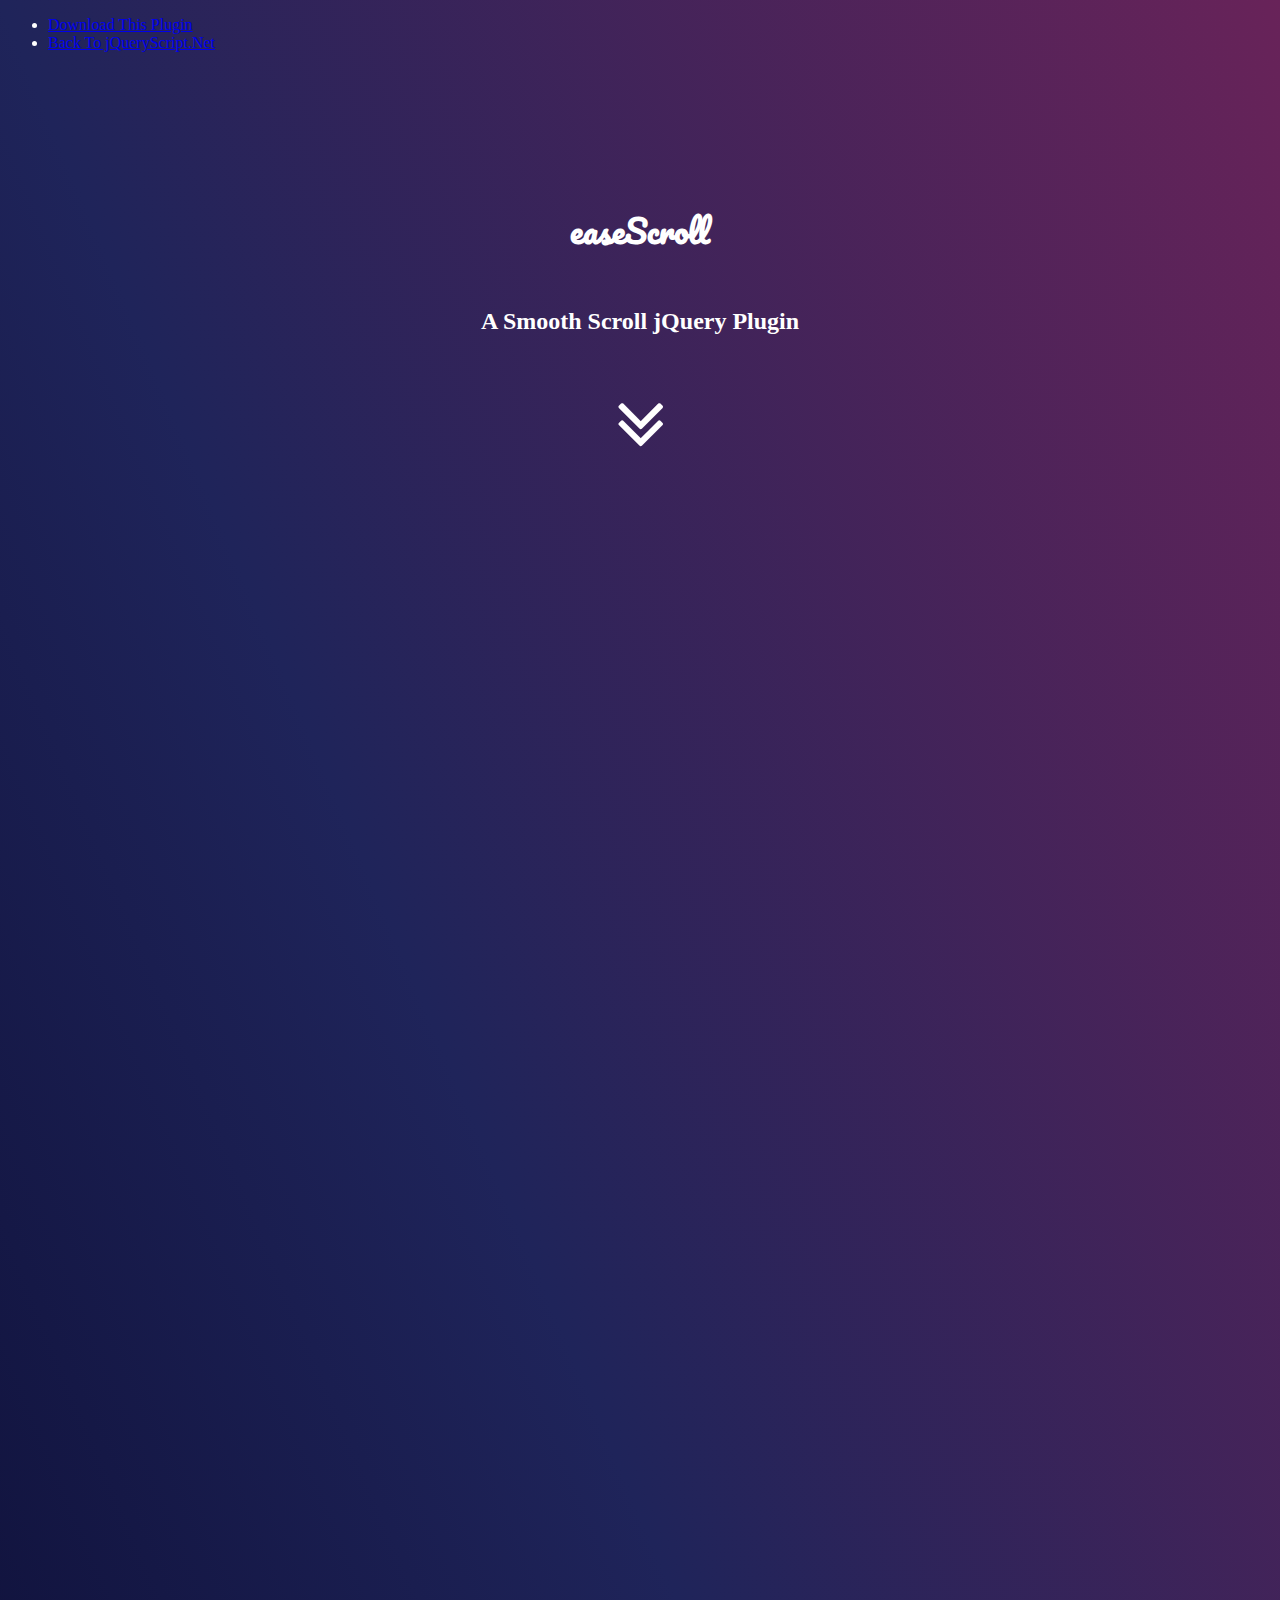
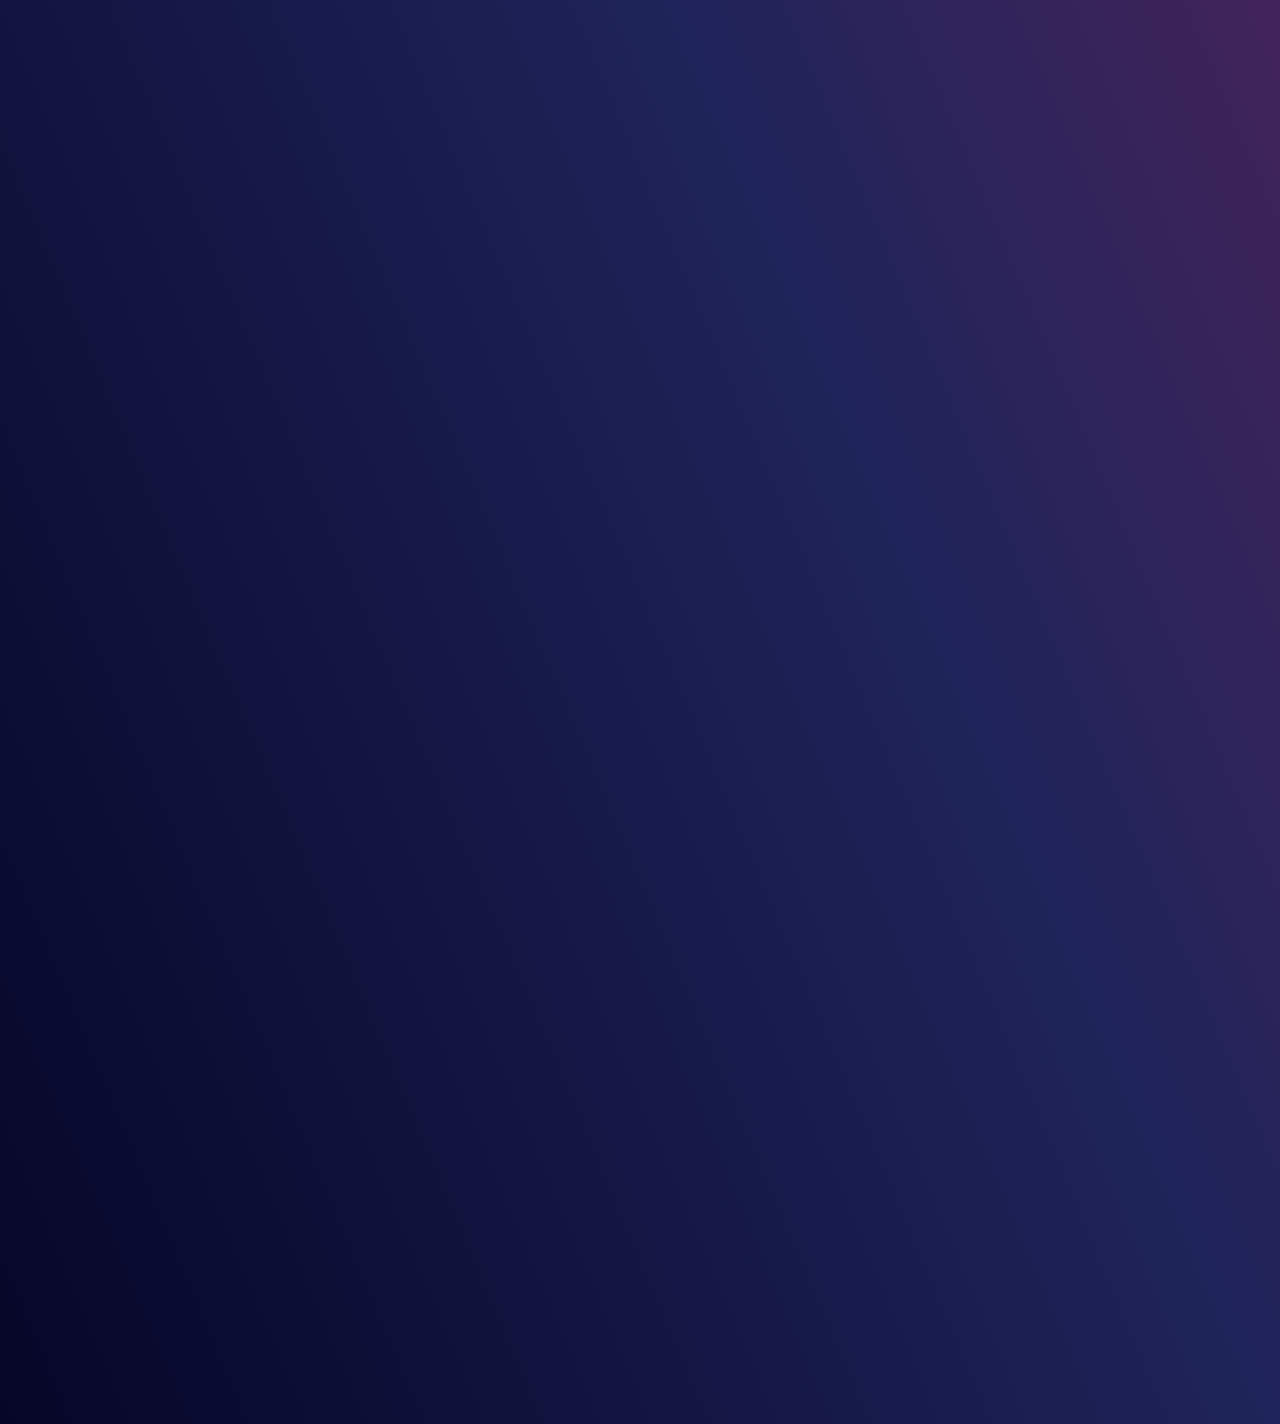
<file: QuestionsSolution/Content/Style/Magz-master/scripts/easescroll/index.html>
<!doctype html>
<html>
<head>
<meta charset="utf-8">
<meta http-equiv="X-UA-Compatible" content="IE=edge,chrome=1">
<meta name="viewport" content="width=device-width, initial-scale=1">
<title>jQuery easeScroll Plugin Demo</title>
<link href="http://www.jqueryscript.net/css/jquerysctipttop.css" rel="stylesheet" type="text/css">
<link href='http://fonts.googleapis.com/css?family=Pacifico' rel='stylesheet' type='text/css'>
<link rel="stylesheet" href="http://netdna.bootstrapcdn.com/font-awesome/4.6.3/css/font-awesome.min.css">
<style>
        body { background: linear-gradient(to top right, #060628, #1F245A, #682359); color:#fff; font-family:'Roboto'; min-height:3000px; font-family:'Roboto';}
        .container { margin:150px auto; max-width:640px; text-align:center;}
        h1 { font-family:'Pacifico';}
        h2 { margin:50px auto;}
        </style>
</head>

<body>
<div id="jquery-script-menu">
<div class="jquery-script-center">
<ul>
<li><a href="http://www.jqueryscript.net/animation/Smooth-Mouse-Wheel-Scrolling-Plugin-With-jQuery-easeScroll.html">Download This Plugin</a></li>
<li><a href="http://www.jqueryscript.net/">Back To jQueryScript.Net</a></li>
</ul>
<div class="jquery-script-ads"><script type="text/javascript"><!--
google_ad_client = "ca-pub-2783044520727903";
/* jQuery_demo */
google_ad_slot = "2780937993";
google_ad_width = 728;
google_ad_height = 90;
//-->
</script>
<script type="text/javascript"
src="http://pagead2.googlesyndication.com/pagead/show_ads.js">
</script></div>
<div class="jquery-script-clear"></div>
</div>
</div>
<div class="container">
<h1>easeScroll</h1>
<h2>A Smooth Scroll jQuery Plugin</h2>
<p><i class="fa fa-angle-double-down fa-5x"></i></p>
</div>
<script src="http://code.jquery.com/jquery-3.1.1.min.js"></script>
<script src="jquery.easeScroll.js"></script>
<script>
$("html").easeScroll();
</script>
<script type="text/javascript">

  var _gaq = _gaq || [];
  _gaq.push(['_setAccount', 'UA-36251023-1']);
  _gaq.push(['_setDomainName', 'jqueryscript.net']);
  _gaq.push(['_trackPageview']);

  (function() {
    var ga = document.createElement('script'); ga.type = 'text/javascript'; ga.async = true;
    ga.src = ('https:' == document.location.protocol ? 'https://ssl' : 'http://www') + '.google-analytics.com/ga.js';
    var s = document.getElementsByTagName('script')[0]; s.parentNode.insertBefore(ga, s);
  })();

</script>
</body>
</html>
</file>
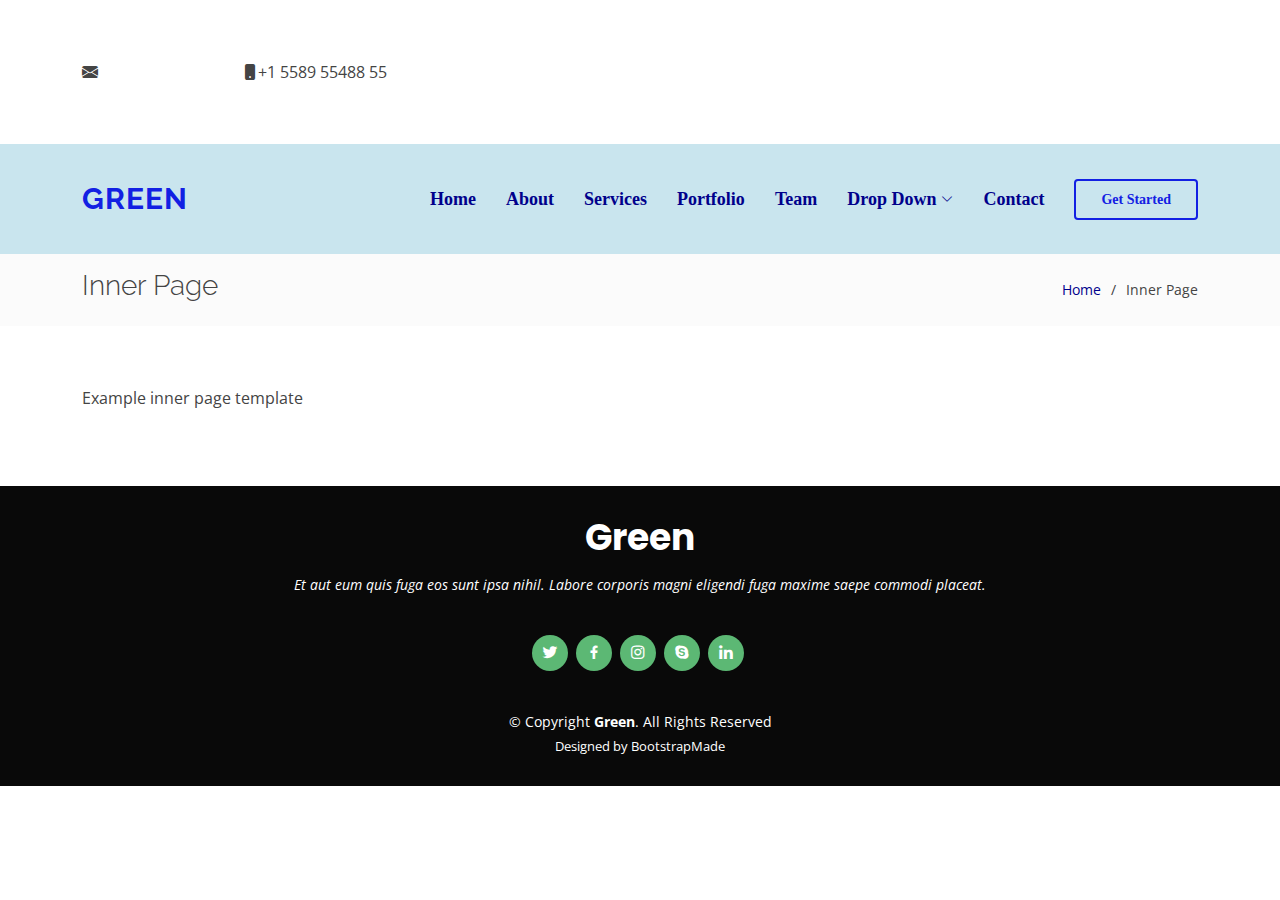
<file: QuestionsSolution/Content/Style/Green/inner-page.html>
<!DOCTYPE html>
<html lang="en">

<head>
  <meta charset="utf-8">
  <meta content="width=device-width, initial-scale=1.0" name="viewport">

  <title>Inner Page - Green Bootstrap Template</title>
  <meta content="" name="description">
  <meta content="" name="keywords">

  <!-- Favicons -->
  <link href="assets/img/favicon.png" rel="icon">
  <link href="assets/img/apple-touch-icon.png" rel="apple-touch-icon">

  <!-- Google Fonts -->
  <link href="https://fonts.googleapis.com/css?family=Open+Sans:300,300i,400,400i,600,600i,700,700i|Raleway:300,300i,400,400i,500,500i,600,600i,700,700i|Poppins:300,300i,400,400i,500,500i,600,600i,700,700i" rel="stylesheet">

  <!-- Vendor CSS Files -->
  <link href="assets/vendor/animate.css/animate.min.css" rel="stylesheet">
  <link href="assets/vendor/bootstrap/css/bootstrap.min.css" rel="stylesheet">
  <link href="assets/vendor/bootstrap-icons/bootstrap-icons.css" rel="stylesheet">
  <link href="assets/vendor/boxicons/css/boxicons.min.css" rel="stylesheet">
  <link href="assets/vendor/glightbox/css/glightbox.min.css" rel="stylesheet">
  <link href="assets/vendor/swiper/swiper-bundle.min.css" rel="stylesheet">

  <!-- Template Main CSS File -->
  <link href="assets/css/style.css" rel="stylesheet">

  <!-- =======================================================
  * Template Name: Green - v4.9.1
  * Template URL: https://bootstrapmade.com/green-free-one-page-bootstrap-template/
  * Author: BootstrapMade.com
  * License: https://bootstrapmade.com/license/
  ======================================================== -->
</head>

<body>

  <!-- ======= Top Bar ======= -->
  <section id="topbar" class="d-flex align-items-center">
    <div class="container d-flex justify-content-center justify-content-md-between">
      <div class="contact-info d-flex align-items-center">
        <i class="bi bi-envelope-fill"></i><a href="mailto:contact@example.com">info@example.com</a>
        <i class="bi bi-phone-fill phone-icon"></i> +1 5589 55488 55
      </div>
      <div class="social-links d-none d-md-block">
        <a href="#" class="twitter"><i class="bi bi-twitter"></i></a>
        <a href="#" class="facebook"><i class="bi bi-facebook"></i></a>
        <a href="#" class="instagram"><i class="bi bi-instagram"></i></a>
        <a href="#" class="linkedin"><i class="bi bi-linkedin"></i></i></a>
      </div>
    </div>
  </section>

  <!-- ======= Header ======= -->
  <header id="header" class="d-flex align-items-center">
    <div class="container d-flex align-items-center">

      <h1 class="logo me-auto"><a href="index.html">Green</a></h1>
      <!-- Uncomment below if you prefer to use an image logo -->
      <!-- <a href="index.html" class="logo me-auto"><img src="assets/img/logo.png" alt="" class="img-fluid"></a>-->

      <nav id="navbar" class="navbar">
        <ul>
          <li><a class="nav-link scrollto " href="#hero">Home</a></li>
          <li><a class="nav-link scrollto" href="#about">About</a></li>
          <li><a class="nav-link scrollto" href="#services">Services</a></li>
          <li><a class="nav-link scrollto " href="#portfolio">Portfolio</a></li>
          <li><a class="nav-link scrollto" href="#team">Team</a></li>
          <li class="dropdown"><a href="#"><span>Drop Down</span> <i class="bi bi-chevron-down"></i></a>
            <ul>
              <li><a href="#">Drop Down 1</a></li>
              <li class="dropdown"><a href="#"><span>Deep Drop Down</span> <i class="bi bi-chevron-right"></i></a>
                <ul>
                  <li><a href="#">Deep Drop Down 1</a></li>
                  <li><a href="#">Deep Drop Down 2</a></li>
                  <li><a href="#">Deep Drop Down 3</a></li>
                  <li><a href="#">Deep Drop Down 4</a></li>
                  <li><a href="#">Deep Drop Down 5</a></li>
                </ul>
              </li>
              <li><a href="#">Drop Down 2</a></li>
              <li><a href="#">Drop Down 3</a></li>
              <li><a href="#">Drop Down 4</a></li>
            </ul>
          </li>
          <li><a class="nav-link scrollto" href="#contact">Contact</a></li>
          <li><a class="getstarted scrollto" href="#about">Get Started</a></li>
        </ul>
        <i class="bi bi-list mobile-nav-toggle"></i>
      </nav><!-- .navbar -->

    </div>
  </header><!-- End Header -->

  <main id="main">

    <!-- ======= Breadcrumbs ======= -->
    <section class="breadcrumbs">
      <div class="container">

        <div class="d-flex justify-content-between align-items-center">
          <h2>Inner Page</h2>
          <ol>
            <li><a href="index.html">Home</a></li>
            <li>Inner Page</li>
          </ol>
        </div>

      </div>
    </section><!-- End Breadcrumbs -->

    <section class="inner-page">
      <div class="container">
        <p>
          Example inner page template
        </p>
      </div>
    </section>

  </main><!-- End #main -->

  <!-- ======= Footer ======= -->
  <footer id="footer">
    <div class="container">
      <h3>Green</h3>
      <p>Et aut eum quis fuga eos sunt ipsa nihil. Labore corporis magni eligendi fuga maxime saepe commodi placeat.</p>
      <div class="social-links">
        <a href="#" class="twitter"><i class="bx bxl-twitter"></i></a>
        <a href="#" class="facebook"><i class="bx bxl-facebook"></i></a>
        <a href="#" class="instagram"><i class="bx bxl-instagram"></i></a>
        <a href="#" class="google-plus"><i class="bx bxl-skype"></i></a>
        <a href="#" class="linkedin"><i class="bx bxl-linkedin"></i></a>
      </div>
      <div class="copyright">
        &copy; Copyright <strong><span>Green</span></strong>. All Rights Reserved
      </div>
      <div class="credits">
        <!-- All the links in the footer should remain intact. -->
        <!-- You can delete the links only if you purchased the pro version. -->
        <!-- Licensing information: https://bootstrapmade.com/license/ -->
        <!-- Purchase the pro version with working PHP/AJAX contact form: https://bootstrapmade.com/green-free-one-page-bootstrap-template/ -->
        Designed by <a href="https://bootstrapmade.com/">BootstrapMade</a>
      </div>
    </div>
  </footer><!-- End Footer -->

  <a href="#" class="back-to-top d-flex align-items-center justify-content-center"><i class="bi bi-arrow-up-short"></i></a>

  <!-- Vendor JS Files -->
  <script src="assets/vendor/bootstrap/js/bootstrap.bundle.min.js"></script>
  <script src="assets/vendor/glightbox/js/glightbox.min.js"></script>
  <script src="assets/vendor/isotope-layout/isotope.pkgd.min.js"></script>
  <script src="assets/vendor/swiper/swiper-bundle.min.js"></script>
  <script src="assets/vendor/php-email-form/validate.js"></script>

  <!-- Template Main JS File -->
  <script src="assets/js/main.js"></script>

</body>

</html>
</file>
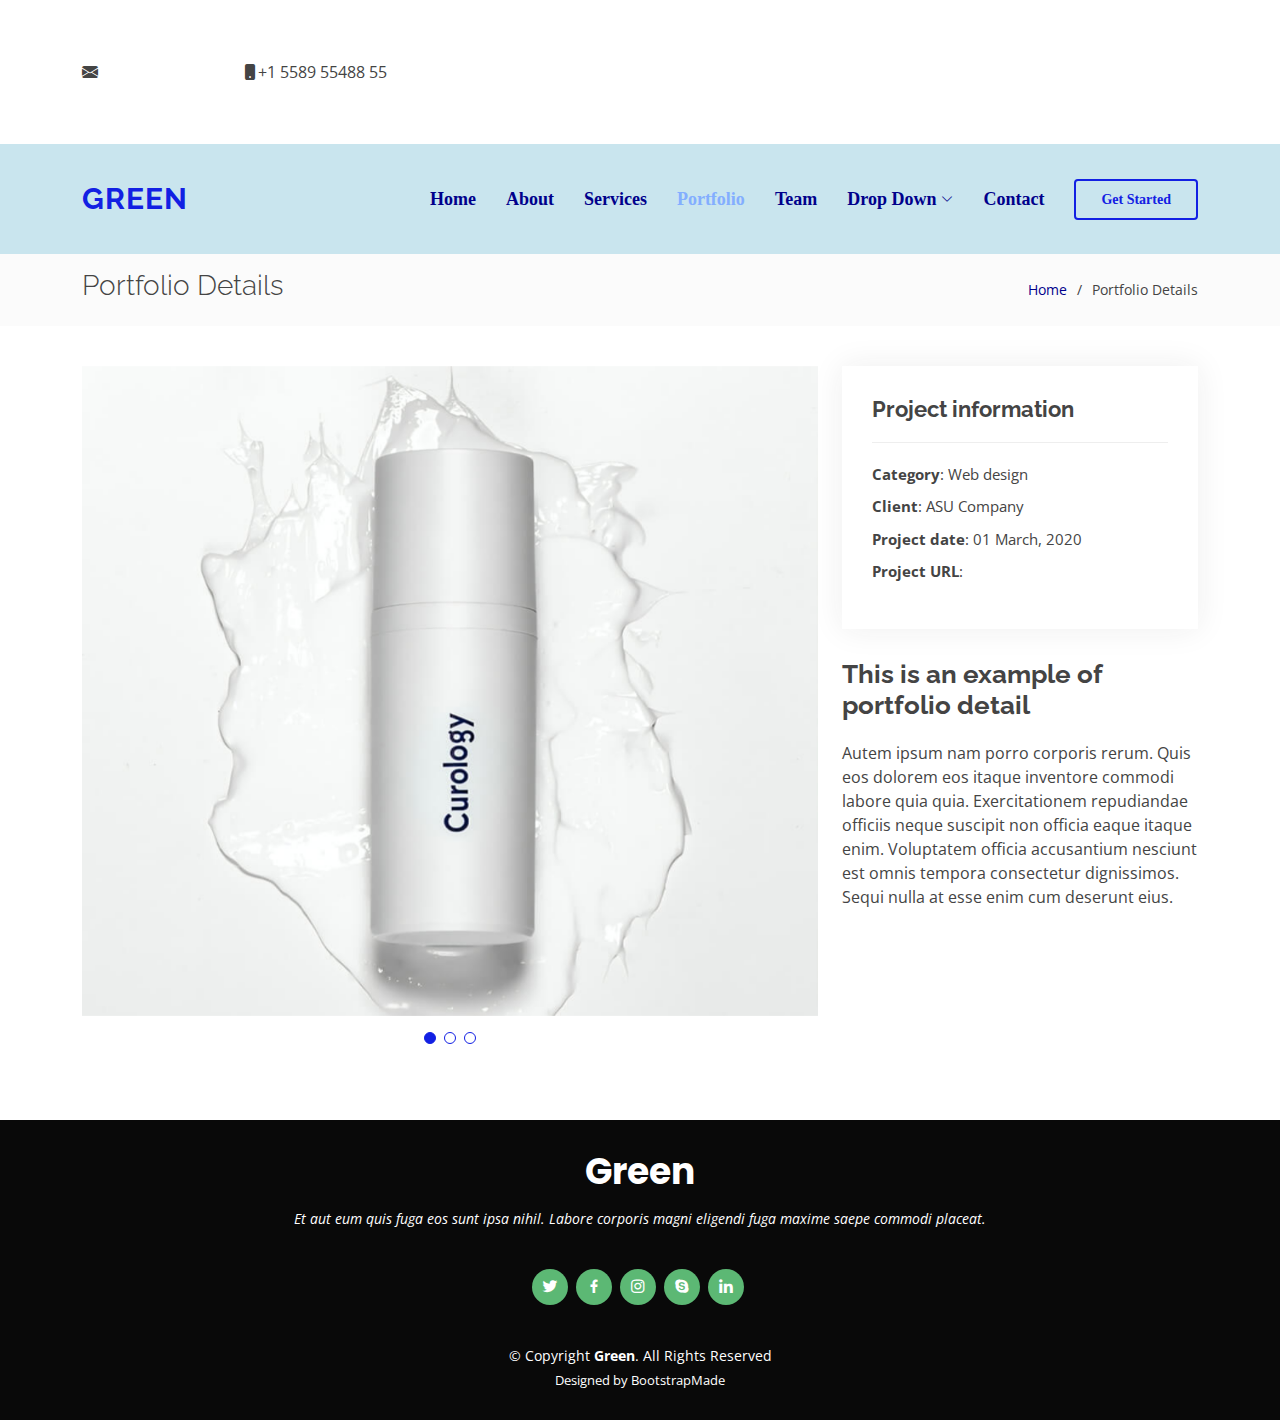
<file: QuestionsSolution/Content/Style/Green/portfolio-details.html>
<!DOCTYPE html>
<html lang="en">

<head>
  <meta charset="utf-8">
  <meta content="width=device-width, initial-scale=1.0" name="viewport">

  <title>Portfolio Details - Green Bootstrap Template</title>
  <meta content="" name="description">
  <meta content="" name="keywords">

  <!-- Favicons -->
  <link href="assets/img/favicon.png" rel="icon">
  <link href="assets/img/apple-touch-icon.png" rel="apple-touch-icon">

  <!-- Google Fonts -->
  <link href="https://fonts.googleapis.com/css?family=Open+Sans:300,300i,400,400i,600,600i,700,700i|Raleway:300,300i,400,400i,500,500i,600,600i,700,700i|Poppins:300,300i,400,400i,500,500i,600,600i,700,700i" rel="stylesheet">

  <!-- Vendor CSS Files -->
  <link href="assets/vendor/animate.css/animate.min.css" rel="stylesheet">
  <link href="assets/vendor/bootstrap/css/bootstrap.min.css" rel="stylesheet">
  <link href="assets/vendor/bootstrap-icons/bootstrap-icons.css" rel="stylesheet">
  <link href="assets/vendor/boxicons/css/boxicons.min.css" rel="stylesheet">
  <link href="assets/vendor/glightbox/css/glightbox.min.css" rel="stylesheet">
  <link href="assets/vendor/swiper/swiper-bundle.min.css" rel="stylesheet">

  <!-- Template Main CSS File -->
  <link href="assets/css/style.css" rel="stylesheet">

  <!-- =======================================================
  * Template Name: Green - v4.9.1
  * Template URL: https://bootstrapmade.com/green-free-one-page-bootstrap-template/
  * Author: BootstrapMade.com
  * License: https://bootstrapmade.com/license/
  ======================================================== -->
</head>

<body>

  <!-- ======= Top Bar ======= -->
  <section id="topbar" class="d-flex align-items-center">
    <div class="container d-flex justify-content-center justify-content-md-between">
      <div class="contact-info d-flex align-items-center">
        <i class="bi bi-envelope-fill"></i><a href="mailto:contact@example.com">info@example.com</a>
        <i class="bi bi-phone-fill phone-icon"></i> +1 5589 55488 55
      </div>
      <div class="social-links d-none d-md-block">
        <a href="#" class="twitter"><i class="bi bi-twitter"></i></a>
        <a href="#" class="facebook"><i class="bi bi-facebook"></i></a>
        <a href="#" class="instagram"><i class="bi bi-instagram"></i></a>
        <a href="#" class="linkedin"><i class="bi bi-linkedin"></i></i></a>
      </div>
    </div>
  </section>

  <!-- ======= Header ======= -->
  <header id="header" class="d-flex align-items-center">
    <div class="container d-flex align-items-center">

      <h1 class="logo me-auto"><a href="index.html">Green</a></h1>
      <!-- Uncomment below if you prefer to use an image logo -->
      <!-- <a href="index.html" class="logo me-auto"><img src="assets/img/logo.png" alt="" class="img-fluid"></a>-->

      <nav id="navbar" class="navbar">
        <ul>
          <li><a class="nav-link scrollto " href="#hero">Home</a></li>
          <li><a class="nav-link scrollto" href="#about">About</a></li>
          <li><a class="nav-link scrollto" href="#services">Services</a></li>
          <li><a class="nav-link scrollto active " href="#portfolio">Portfolio</a></li>
          <li><a class="nav-link scrollto" href="#team">Team</a></li>
          <li class="dropdown"><a href="#"><span>Drop Down</span> <i class="bi bi-chevron-down"></i></a>
            <ul>
              <li><a href="#">Drop Down 1</a></li>
              <li class="dropdown"><a href="#"><span>Deep Drop Down</span> <i class="bi bi-chevron-right"></i></a>
                <ul>
                  <li><a href="#">Deep Drop Down 1</a></li>
                  <li><a href="#">Deep Drop Down 2</a></li>
                  <li><a href="#">Deep Drop Down 3</a></li>
                  <li><a href="#">Deep Drop Down 4</a></li>
                  <li><a href="#">Deep Drop Down 5</a></li>
                </ul>
              </li>
              <li><a href="#">Drop Down 2</a></li>
              <li><a href="#">Drop Down 3</a></li>
              <li><a href="#">Drop Down 4</a></li>
            </ul>
          </li>
          <li><a class="nav-link scrollto" href="#contact">Contact</a></li>
          <li><a class="getstarted scrollto" href="#about">Get Started</a></li>
        </ul>
        <i class="bi bi-list mobile-nav-toggle"></i>
      </nav><!-- .navbar -->

    </div>
  </header><!-- End Header -->

  <main id="main">

    <!-- ======= Breadcrumbs ======= -->
    <section id="breadcrumbs" class="breadcrumbs">
      <div class="container">

        <div class="d-flex justify-content-between align-items-center">
          <h2>Portfolio Details</h2>
          <ol>
            <li><a href="index.html">Home</a></li>
            <li>Portfolio Details</li>
          </ol>
        </div>

      </div>
    </section><!-- End Breadcrumbs -->

    <!-- ======= Portfolio Details Section ======= -->
    <section id="portfolio-details" class="portfolio-details">
      <div class="container">

        <div class="row gy-4">

          <div class="col-lg-8">
            <div class="portfolio-details-slider swiper">
              <div class="swiper-wrapper align-items-center">

                <div class="swiper-slide">
                  <img src="assets/img/portfolio/portfolio-1.jpg" alt="">
                </div>

                <div class="swiper-slide">
                  <img src="assets/img/portfolio/portfolio-2.jpg" alt="">
                </div>

                <div class="swiper-slide">
                  <img src="assets/img/portfolio/portfolio-3.jpg" alt="">
                </div>

              </div>
              <div class="swiper-pagination"></div>
            </div>
          </div>

          <div class="col-lg-4">
            <div class="portfolio-info">
              <h3>Project information</h3>
              <ul>
                <li><strong>Category</strong>: Web design</li>
                <li><strong>Client</strong>: ASU Company</li>
                <li><strong>Project date</strong>: 01 March, 2020</li>
                <li><strong>Project URL</strong>: <a href="#">www.example.com</a></li>
              </ul>
            </div>
            <div class="portfolio-description">
              <h2>This is an example of portfolio detail</h2>
              <p>
                Autem ipsum nam porro corporis rerum. Quis eos dolorem eos itaque inventore commodi labore quia quia. Exercitationem repudiandae officiis neque suscipit non officia eaque itaque enim. Voluptatem officia accusantium nesciunt est omnis tempora consectetur dignissimos. Sequi nulla at esse enim cum deserunt eius.
              </p>
            </div>
          </div>

        </div>

      </div>
    </section><!-- End Portfolio Details Section -->

  </main><!-- End #main -->

  <!-- ======= Footer ======= -->
  <footer id="footer">
    <div class="container">
      <h3>Green</h3>
      <p>Et aut eum quis fuga eos sunt ipsa nihil. Labore corporis magni eligendi fuga maxime saepe commodi placeat.</p>
      <div class="social-links">
        <a href="#" class="twitter"><i class="bx bxl-twitter"></i></a>
        <a href="#" class="facebook"><i class="bx bxl-facebook"></i></a>
        <a href="#" class="instagram"><i class="bx bxl-instagram"></i></a>
        <a href="#" class="google-plus"><i class="bx bxl-skype"></i></a>
        <a href="#" class="linkedin"><i class="bx bxl-linkedin"></i></a>
      </div>
      <div class="copyright">
        &copy; Copyright <strong><span>Green</span></strong>. All Rights Reserved
      </div>
      <div class="credits">
        <!-- All the links in the footer should remain intact. -->
        <!-- You can delete the links only if you purchased the pro version. -->
        <!-- Licensing information: https://bootstrapmade.com/license/ -->
        <!-- Purchase the pro version with working PHP/AJAX contact form: https://bootstrapmade.com/green-free-one-page-bootstrap-template/ -->
        Designed by <a href="https://bootstrapmade.com/">BootstrapMade</a>
      </div>
    </div>
  </footer><!-- End Footer -->

  <a href="#" class="back-to-top d-flex align-items-center justify-content-center"><i class="bi bi-arrow-up-short"></i></a>

  <!-- Vendor JS Files -->
  <script src="assets/vendor/bootstrap/js/bootstrap.bundle.min.js"></script>
  <script src="assets/vendor/glightbox/js/glightbox.min.js"></script>
  <script src="assets/vendor/isotope-layout/isotope.pkgd.min.js"></script>
  <script src="assets/vendor/swiper/swiper-bundle.min.js"></script>
  <script src="assets/vendor/php-email-form/validate.js"></script>

  <!-- Template Main JS File -->
  <script src="assets/js/main.js"></script>

</body>

</html>
</file>
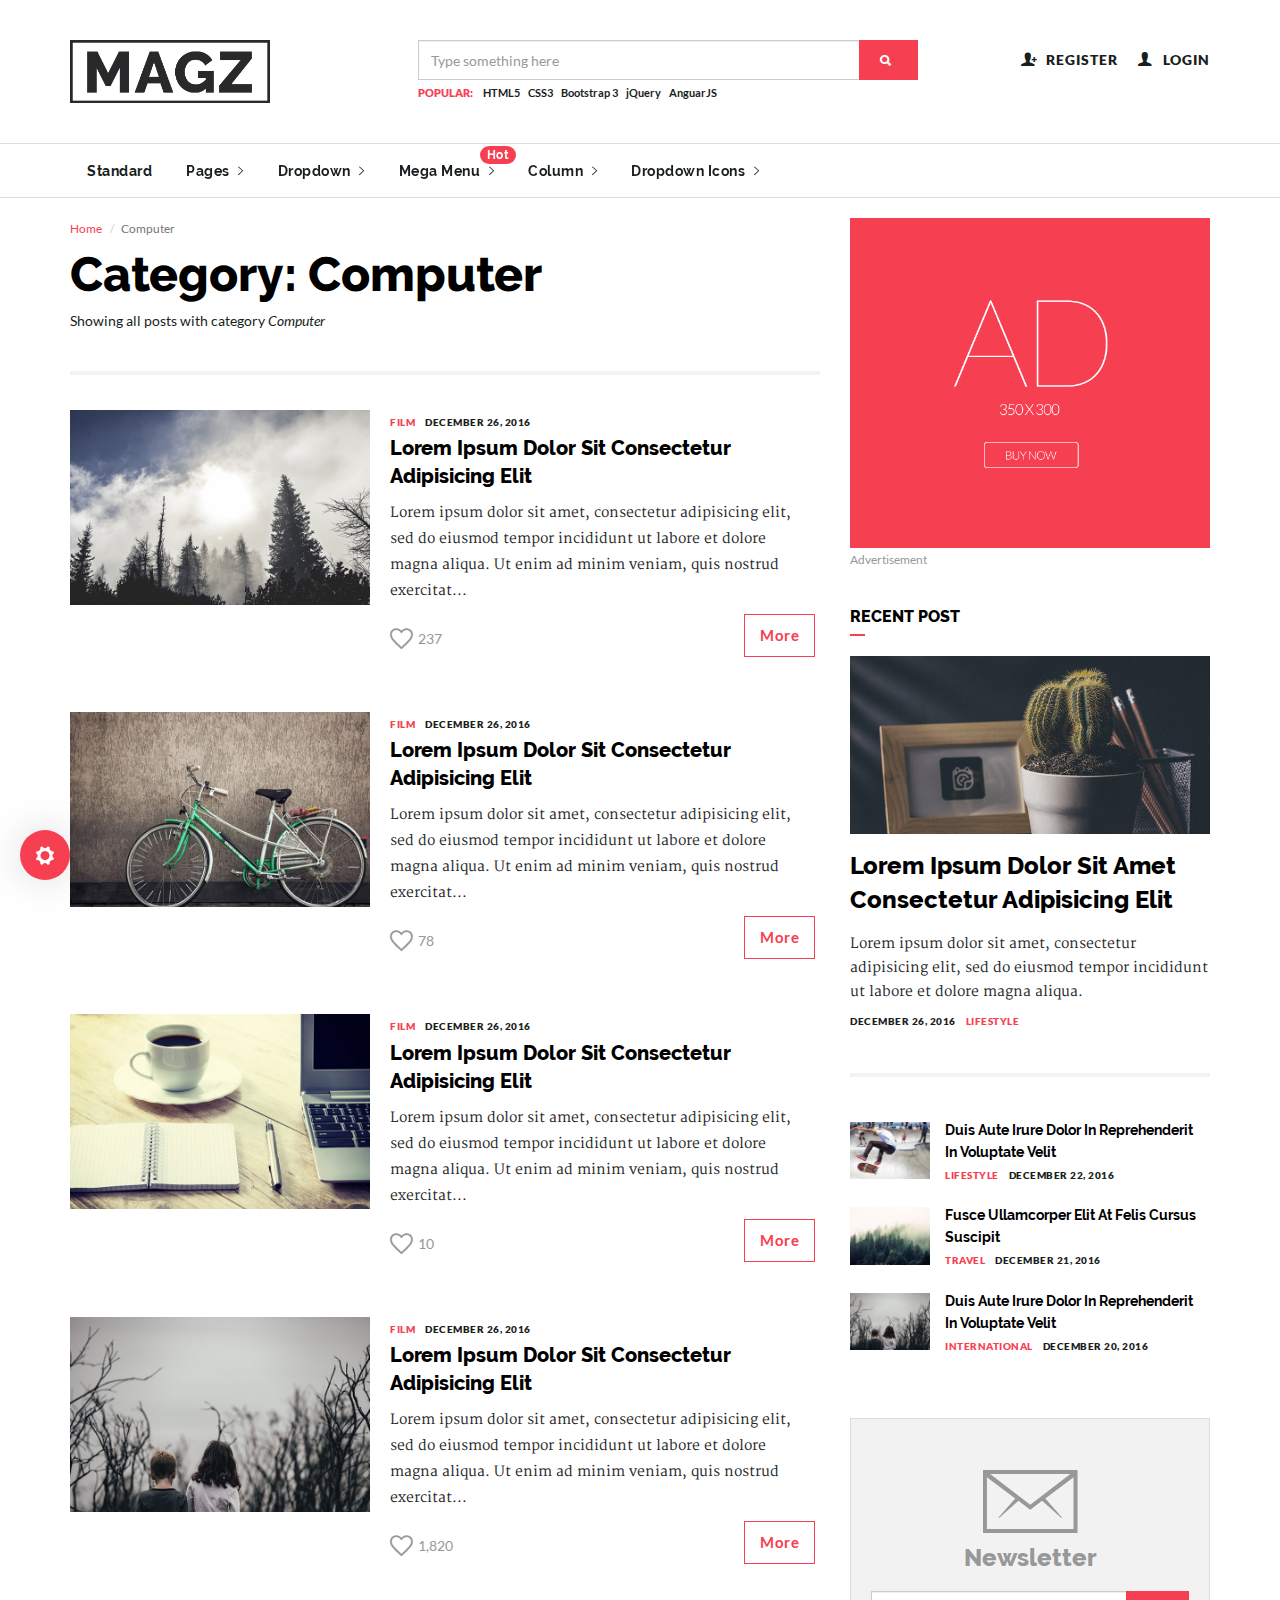
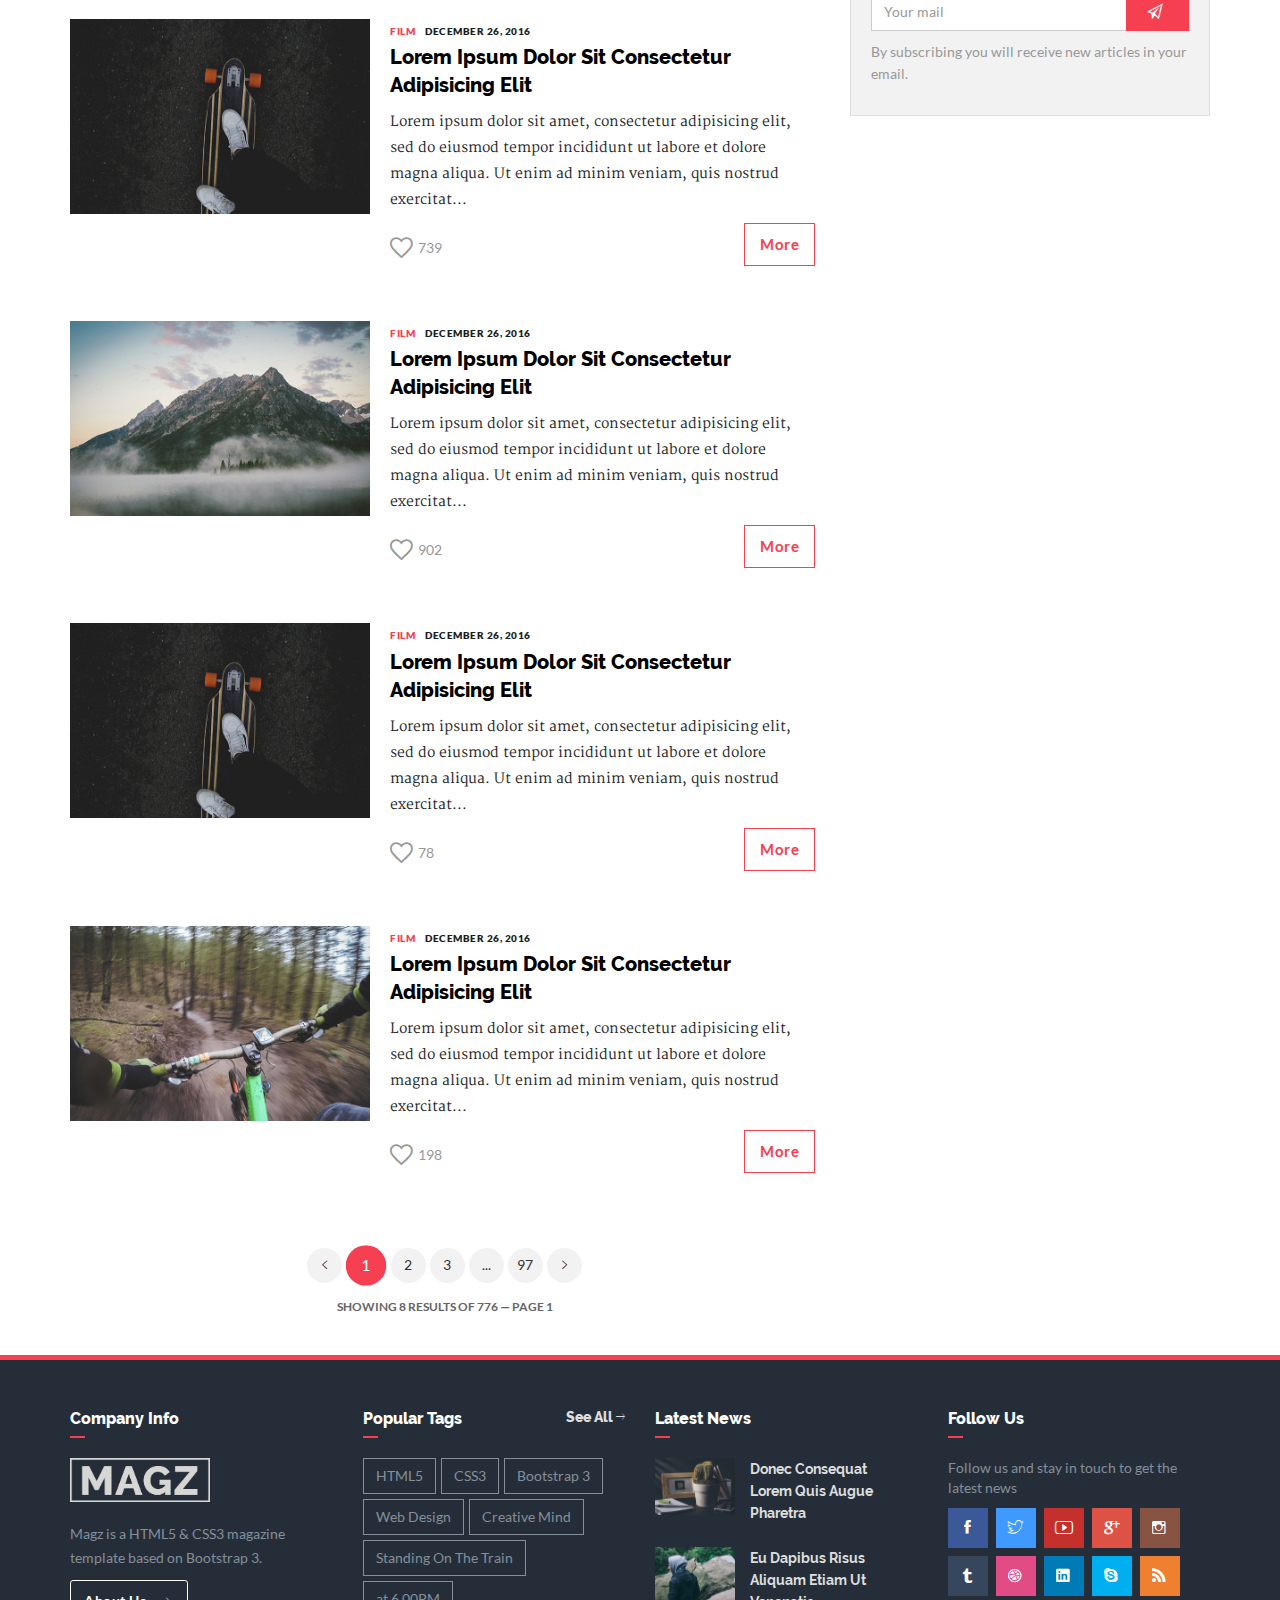
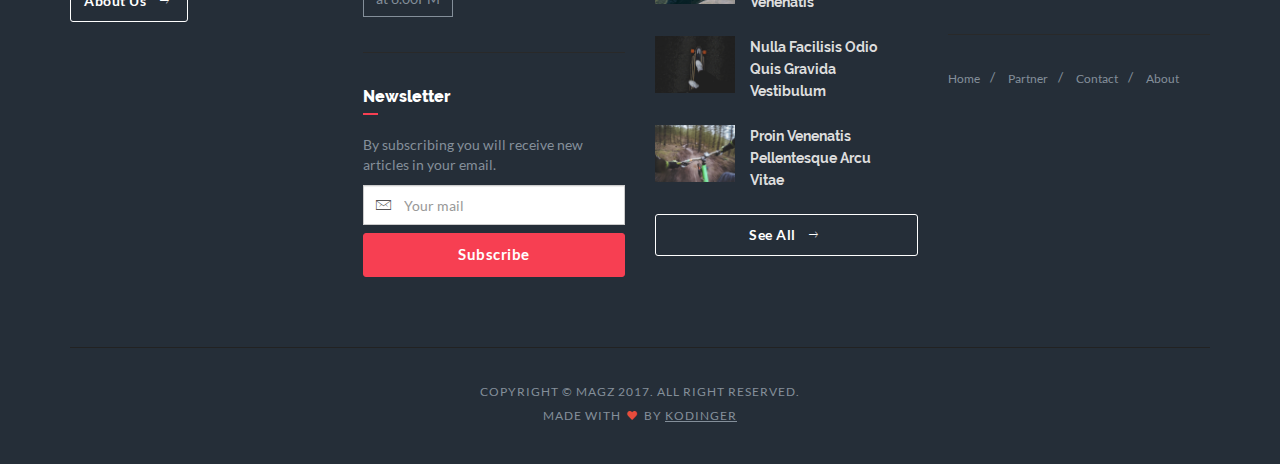
<file: QuestionsSolution/Content/Style/Magz-master/category.html>
<!DOCTYPE html>
<html>
	<head>
		<meta charset="utf-8">
		<meta http-equiv="X-UA-Compatible" content="IE=edge">
		<meta name="viewport" content="width=device-width, initial-scale=1, maximum-scale=1">
		<meta name="description" content="Magz is a HTML5 & CSS3 magazine template is based on Bootstrap 3.">
		<meta name="author" content="Kodinger">
		<meta name="keyword" content="magz, html5, css3, template, magazine template">
		<!-- Shareable -->
		<meta property="og:title" content="HTML5 & CSS3 magazine template is based on Bootstrap 3" />
		<meta property="og:type" content="article" />
		<meta property="og:url" content="http://github.com/nauvalazhar/Magz" />
		<meta property="og:image" content="https://raw.githubusercontent.com/nauvalazhar/Magz/master/images/preview.png" />
		<title>Magz &mdash; Responsive HTML5 &amp; CSS3 Magazine Template</title>
		<!-- Bootstrap -->
		<link rel="stylesheet" href="scripts/bootstrap/bootstrap.min.css">
		<!-- IonIcons -->
		<link rel="stylesheet" href="scripts/ionicons/css/ionicons.min.css">
		<!-- Toast -->
		<link rel="stylesheet" href="scripts/toast/jquery.toast.min.css">
		<!-- OwlCarousel -->
		<link rel="stylesheet" href="scripts/owlcarousel/dist/assets/owl.carousel.min.css">
		<link rel="stylesheet" href="scripts/owlcarousel/dist/assets/owl.theme.default.min.css">
		<!-- Magnific Popup -->
		<link rel="stylesheet" href="scripts/magnific-popup/dist/magnific-popup.css">
		<link rel="stylesheet" href="scripts/sweetalert/dist/sweetalert.css">
		<!-- Custom style -->
		<link rel="stylesheet" href="css/style.css">
		<link rel="stylesheet" href="css/skins/all.css">
		<link rel="stylesheet" href="css/demo.css">
	</head>

	<body>
		<header class="primary">
			<div class="firstbar">
				<div class="container">
					<div class="row">
						<div class="col-md-3 col-sm-12">
							<div class="brand">
								<a href="index.html">
									<img src="images/logo.png" alt="Magz Logo">
								</a>
							</div>						
						</div>
						<div class="col-md-6 col-sm-12">
							<form class="search" autocomplete="off">
								<div class="form-group">
									<div class="input-group">
										<input type="text" name="q" class="form-control" placeholder="Type something here">									
										<div class="input-group-btn">
											<button class="btn btn-primary"><i class="ion-search"></i></button>
										</div>
									</div>
								</div>
								<div class="help-block">
									<div>Popular:</div>
									<ul>
										<li><a href="#">HTML5</a></li>
										<li><a href="#">CSS3</a></li>
										<li><a href="#">Bootstrap 3</a></li>
										<li><a href="#">jQuery</a></li>
										<li><a href="#">AnguarJS</a></li>
									</ul>
								</div>
							</form>								
						</div>
						<div class="col-md-3 col-sm-12 text-right">
							<ul class="nav-icons">
								<li><a href="register.html"><i class="ion-person-add"></i><div>Register</div></a></li>
								<li><a href="login.html"><i class="ion-person"></i><div>Login</div></a></li>
							</ul>
						</div>
					</div>
				</div>
			</div>

			<!-- Start nav -->
			<nav class="menu">
				<div class="container">
					<div class="brand">
						<a href="#">
							<img src="images/logo.png" alt="Magz Logo">
						</a>
					</div>
					<div class="mobile-toggle">
						<a href="#" data-toggle="menu" data-target="#menu-list"><i class="ion-navicon-round"></i></a>
					</div>
					<div class="mobile-toggle">
						<a href="#" data-toggle="sidebar" data-target="#sidebar"><i class="ion-ios-arrow-left"></i></a>
					</div>
					<div id="menu-list">
						<ul class="nav-list">
							<li class="for-tablet nav-title"><a>Menu</a></li>
							<li class="for-tablet"><a href="login.html">Login</a></li>
							<li class="for-tablet"><a href="register.html">Register</a></li>
							<li><a href="category.html">Standard</a></li>
							<li class="dropdown magz-dropdown">
								<a href="category.html">Pages <i class="ion-ios-arrow-right"></i></a>
								<ul class="dropdown-menu">
									<li><a href="index.html">Home</a></li>
									<li class="dropdown magz-dropdown">
										<a href="#">Authentication <i class="ion-ios-arrow-right"></i></a>
										<ul class="dropdown-menu">
											<li><a href="login.html">Login</a></li>
											<li><a href="register.html">Register</a></li>
											<li><a href="forgot.html">Forgot Password</a></li>
											<li><a href="reset.html">Reset Password</a></li>
										</ul>
									</li>
									<li><a href="category.html">Category</a></li>
									<li><a href="single.html">Single</a></li>
									<li><a href="page.html">Page</a></li>
									<li><a href="search.html">Search</a></li>
									<li><a href="contact.html">Contact</a></li>
									<li class="dropdown magz-dropdown">
										<a href="#">Error <i class="ion-ios-arrow-right"></i></a>
										<ul class="dropdown-menu">
											<li><a href="403.html">403</a></li>
											<li><a href="404.html">404</a></li>
											<li><a href="500.html">500</a></li>
											<li><a href="503.html">503</a></li>
										</ul>
									</li>
								</ul>
							</li>
							<li class="dropdown magz-dropdown"><a href="#">Dropdown <i class="ion-ios-arrow-right"></i></a>
								<ul class="dropdown-menu">
									<li><a href="category.html">Internet</a></li>
									<li class="dropdown magz-dropdown"><a href="category.html">Troubleshoot <i class="ion-ios-arrow-right"></i></a>
										<ul class="dropdown-menu">
											<li><a href="category.html">Software</a></li>
											<li class="dropdown magz-dropdown"><a href="category.html">Hardware <i class="ion-ios-arrow-right"></i></a>
												<ul class="dropdown-menu">
													<li><a href="category.html">Main Board</a></li>
													<li><a href="category.html">RAM</a></li>
													<li><a href="category.html">Power Supply</a></li>
												</ul>
											</li>
											<li><a href="category.html">Brainware</a>
										</ul>
									</li>
									<li><a href="category.html">Office</a></li>
									<li class="dropdown magz-dropdown"><a href="#">Programming <i class="ion-ios-arrow-right"></i></a>
										<ul class="dropdown-menu">
											<li><a href="category.html">Web</a></li>
											<li class="dropdown magz-dropdown"><a href="category.html">Mobile <i class="ion-ios-arrow-right"></i></a>
												<ul class="dropdown-menu">
													<li class="dropdown magz-dropdown"><a href="category.html">Hybrid <i class="ion-ios-arrow-right"></i></a>
														<ul class="dropdown-menu">
															<li><a href="#">Ionic Framework 1</a></li>
															<li><a href="#">Ionic Framework 2</a></li>
															<li><a href="#">Ionic Framework 3</a></li>
															<li><a href="#">Framework 7</a></li>
														</ul>
													</li>
													<li><a href="category.html">Native</a></li>
												</ul>
											</li>
											<li><a href="category.html">Desktop</a></li>
										</ul>
									</li>
								</ul>
							</li>
							<li class="dropdown magz-dropdown magz-dropdown-megamenu"><a href="#">Mega Menu <i class="ion-ios-arrow-right"></i> <div class="badge">Hot</div></a>
								<div class="dropdown-menu megamenu">
									<div class="megamenu-inner">
										<div class="row">
											<div class="col-md-3">
												<div class="row">
													<div class="col-md-12">
														<h2 class="megamenu-title">Trending</h2>
													</div>
												</div>
												<ul class="vertical-menu">
													<li><a href="#"><i class="ion-ios-circle-outline"></i> Mega menu is a new feature</a></li>
													<li><a href="#"><i class="ion-ios-circle-outline"></i> This is an example</a></li>
													<li><a href="#"><i class="ion-ios-circle-outline"></i> For a submenu item</a></li>
													<li><a href="#"><i class="ion-ios-circle-outline"></i> You can add</a></li>
													<li><a href="#"><i class="ion-ios-circle-outline"></i> Your own items</a></li>
												</ul>
											</div>
											<div class="col-md-9">
												<div class="row">
													<div class="col-md-12">
														<h2 class="megamenu-title">Featured Posts</h2>
													</div>
												</div>
												<div class="row">
													<article class="article col-md-4 mini">
														<div class="inner">
															<figure>
																<a href="single.html">
																	<img src="images/news/img10.jpg" alt="Sample Article">
																</a>
															</figure>
															<div class="padding">
																<div class="detail">
																	<div class="time">December 10, 2016</div>
																	<div class="category"><a href="category.html">Healthy</a></div>
																</div>
																<h2><a href="single.html">Duis aute irure dolor in reprehenderit in voluptate</a></h2>
															</div>
														</div>
													</article>
													<article class="article col-md-4 mini">
														<div class="inner">
															<figure>
																<a href="single.html">
																	<img src="images/news/img11.jpg" alt="Sample Article">
																</a>
															</figure>
															<div class="padding">
																<div class="detail">
																	<div class="time">December 13, 2016</div>
																	<div class="category"><a href="category.html">Lifestyle</a></div>
																</div>
																<h2><a href="single.html">Duis aute irure dolor in reprehenderit in voluptate</a></h2>
															</div>
														</div>
													</article>
													<article class="article col-md-4 mini">
														<div class="inner">
															<figure>
																<a href="single.html">
																	<img src="images/news/img14.jpg" alt="Sample Article">
																</a>
															</figure>
															<div class="padding">
																<div class="detail">
																	<div class="time">December 14, 2016</div>
																	<div class="category"><a href="category.html">Travel</a></div>
																</div>
																<h2><a href="single.html">Duis aute irure dolor in reprehenderit in voluptate</a></h2>
															</div>
														</div>
													</article>
												</div>
											</div>
										</div>								
									</div>
								</div>
							</li>
							<li class="dropdown magz-dropdown magz-dropdown-megamenu"><a href="#">Column <i class="ion-ios-arrow-right"></i></a>
								<div class="dropdown-menu megamenu">
									<div class="megamenu-inner">
										<div class="row">
											<div class="col-md-3">
												<h2 class="megamenu-title">Column 1</h2>
												<ul class="vertical-menu">
													<li><a href="#">Example 1</a></li>
													<li><a href="#">Example 2</a></li>
													<li><a href="#">Example 3</a></li>
													<li><a href="#">Example 4</a></li>
													<li><a href="#">Example 5</a></li>
												</ul>
											</div>
											<div class="col-md-3">
												<h2 class="megamenu-title">Column 2</h2>
												<ul class="vertical-menu">
													<li><a href="#">Example 6</a></li>
													<li><a href="#">Example 7</a></li>
													<li><a href="#">Example 8</a></li>
													<li><a href="#">Example 9</a></li>
													<li><a href="#">Example 10</a></li>
												</ul>
											</div>
											<div class="col-md-3">
												<h2 class="megamenu-title">Column 3</h2>
												<ul class="vertical-menu">
													<li><a href="#">Example 11</a></li>
													<li><a href="#">Example 12</a></li>
													<li><a href="#">Example 13</a></li>
													<li><a href="#">Example 14</a></li>
													<li><a href="#">Example 15</a></li>
												</ul>
											</div>
											<div class="col-md-3">
												<h2 class="megamenu-title">Column 4</h2>
												<ul class="vertical-menu">
													<li><a href="#">Example 16</a></li>
													<li><a href="#">Example 17</a></li>
													<li><a href="#">Example 18</a></li>
													<li><a href="#">Example 19</a></li>
													<li><a href="#">Example 20</a></li>
												</ul>
											</div>
										</div>
									</div>
								</div>
							</li>
							<li class="dropdown magz-dropdown"><a href="#">Dropdown Icons <i class="ion-ios-arrow-right"></i></a>
								<ul class="dropdown-menu">
									<li><a href="#"><i class="icon ion-person"></i> My Account</a></li>
									<li><a href="#"><i class="icon ion-heart"></i> Favorite</a></li>
									<li><a href="#"><i class="icon ion-chatbox"></i> Comments</a></li>
									<li><a href="#"><i class="icon ion-key"></i> Change Password</a></li>
									<li><a href="#"><i class="icon ion-settings"></i> Settings</a></li>
									<li class="divider"></li>
									<li><a href="#"><i class="icon ion-log-out"></i> Logout</a></li>
								</ul>
							</li>
						</ul>
					</div>
				</div>
			</nav>
			<!-- End nav -->
		</header>

		<section class="category">
		  <div class="container">
		    <div class="row">
		      <div class="col-md-8 text-left">
		        <div class="row">
		          <div class="col-md-12">        
		            <ol class="breadcrumb">
		              <li><a href="#">Home</a></li>
		              <li class="active">Computer</li>
		            </ol>
		            <h1 class="page-title">Category: Computer</h1>
		            <p class="page-subtitle">Showing all posts with category <i>Computer</i></p>
		          </div>
		        </div>
		        <div class="line"></div>
		        <div class="row">
		          <article class="col-md-12 article-list">
		            <div class="inner">
		              <figure>
			              <a href="single.html">
			                <img src="images/news/img01.jpg">
		                </a>
		              </figure>
		              <div class="details">
		                <div class="detail">
		                  <div class="category">
		                   <a href="category.html">Film</a>
		                  </div>
		                  <div class="time">December 26, 2016</div>
		                </div>
		                <h1><a href="single.html">Lorem Ipsum Dolor Sit Consectetur Adipisicing Elit</a></h1>
		                <p>
		                  Lorem ipsum dolor sit amet, consectetur adipisicing elit, sed do eiusmod
		                  tempor incididunt ut labore et dolore magna aliqua. Ut enim ad minim veniam,
		                  quis nostrud exercitat...
		                </p>
		                <footer>
		                  <a href="#" class="love"><i class="ion-android-favorite-outline"></i> <div>237</div></a>
		                  <a class="btn btn-primary more" href="single.html">
		                    <div>More</div>
		                    <div><i class="ion-ios-arrow-thin-right"></i></div>
		                  </a>
		                </footer>
		              </div>
		            </div>
		          </article>
		          <article class="col-md-12 article-list">
		            <div class="inner">
		              <figure>
			              <a href="single.html">
			                <img src="images/news/img11.jpg">
		                </a>
		              </figure>
		              <div class="details">
		                <div class="detail">
		                  <div class="category">
		                   <a href="category.html">Film</a>
		                  </div>
		                  <div class="time">December 26, 2016</div>
		                </div>
		                <h1><a href="single.html">Lorem Ipsum Dolor Sit Consectetur Adipisicing Elit</a></h1>
		                <p>
		                  Lorem ipsum dolor sit amet, consectetur adipisicing elit, sed do eiusmod
		                  tempor incididunt ut labore et dolore magna aliqua. Ut enim ad minim veniam,
		                  quis nostrud exercitat...
		                </p>
		                <footer>
		                  <a href="#" class="love"><i class="ion-android-favorite-outline"></i> <div>78</div></a>
		                  <a class="btn btn-primary more" href="single.html">
		                    <div>More</div>
		                    <div><i class="ion-ios-arrow-thin-right"></i></div>
		                  </a>
		                </footer>
		              </div>
		            </div>
		          </article>
		          <article class="col-md-12 article-list">
		            <div class="inner">
		              <figure>
			              <a href="single.html">
			                <img src="images/news/img08.jpg">
		                </a>
		              </figure>
		              <div class="details">
		                <div class="detail">
		                  <div class="category">
		                   <a href="category.html">Film</a>
		                  </div>
		                  <div class="time">December 26, 2016</div>
		                </div>
		                <h1><a href="single.html">Lorem Ipsum Dolor Sit Consectetur Adipisicing Elit</a></h1>
		                <p>
		                  Lorem ipsum dolor sit amet, consectetur adipisicing elit, sed do eiusmod
		                  tempor incididunt ut labore et dolore magna aliqua. Ut enim ad minim veniam,
		                  quis nostrud exercitat...
		                </p>
		                <footer>
		                  <a href="#" class="love"><i class="ion-android-favorite-outline"></i> <div>10</div></a>
		                  <a class="btn btn-primary more" href="single.html">
		                    <div>More</div>
		                    <div><i class="ion-ios-arrow-thin-right"></i></div>
		                  </a>
		                </footer>
		              </div>
		            </div>
		          </article>
		          <article class="col-md-12 article-list">
		            <div class="inner">
		              <figure>
			              <a href="single.html">
			                <img src="images/news/img13.jpg">
		                </a>
		              </figure>
		              <div class="details">
		                <div class="detail">
		                  <div class="category">
		                   <a href="category.html">Film</a>
		                  </div>
		                  <div class="time">December 26, 2016</div>
		                </div>
		                <h1><a href="single.html">Lorem Ipsum Dolor Sit Consectetur Adipisicing Elit</a></h1>
		                <p>
		                  Lorem ipsum dolor sit amet, consectetur adipisicing elit, sed do eiusmod
		                  tempor incididunt ut labore et dolore magna aliqua. Ut enim ad minim veniam,
		                  quis nostrud exercitat...
		                </p>
		                <footer>
		                  <a href="#" class="love"><i class="ion-android-favorite-outline"></i> <div>1820</div></a>
		                  <a class="btn btn-primary more" href="single.html">
		                    <div>More</div>
		                    <div><i class="ion-ios-arrow-thin-right"></i></div>
		                  </a>
		                </footer>
		              </div>
		            </div>
		          </article>
		          <article class="col-md-12 article-list">
		            <div class="inner">
		              <figure>
			              <a href="single.html">
			                <img src="images/news/img15.jpg">
		                </a>
		              </figure>
		              <div class="details">
		                <div class="detail">
		                  <div class="category">
		                   <a href="category.html">Film</a>
		                  </div>
		                  <div class="time">December 26, 2016</div>
		                </div>
		                <h1><a href="single.html">Lorem Ipsum Dolor Sit Consectetur Adipisicing Elit</a></h1>
		                <p>
		                  Lorem ipsum dolor sit amet, consectetur adipisicing elit, sed do eiusmod
		                  tempor incididunt ut labore et dolore magna aliqua. Ut enim ad minim veniam,
		                  quis nostrud exercitat...
		                </p>
		                <footer>
		                  <a href="#" class="love"><i class="ion-android-favorite-outline"></i> <div>739</div></a>
		                  <a class="btn btn-primary more" href="single.html">
		                    <div>More</div>
		                    <div><i class="ion-ios-arrow-thin-right"></i></div>
		                  </a>
		                </footer>
		              </div>
		            </div>
		          </article>
		          <article class="col-md-12 article-list">
		            <div class="inner">
		              <figure>
			              <a href="single.html">
			                <img src="images/news/img03.jpg">
		                </a>
		              </figure>
		              <div class="details">
		                <div class="detail">
		                  <div class="category">
		                   <a href="category.html">Film</a>
		                  </div>
		                  <div class="time">December 26, 2016</div>
		                </div>
		                <h1><a href="single.html">Lorem Ipsum Dolor Sit Consectetur Adipisicing Elit</a></h1>
		                <p>
		                  Lorem ipsum dolor sit amet, consectetur adipisicing elit, sed do eiusmod
		                  tempor incididunt ut labore et dolore magna aliqua. Ut enim ad minim veniam,
		                  quis nostrud exercitat...
		                </p>
		                <footer>
		                  <a href="#" class="love"><i class="ion-android-favorite-outline"></i> <div>902</div></a>
		                  <a class="btn btn-primary more" href="single.html">
		                    <div>More</div>
		                    <div><i class="ion-ios-arrow-thin-right"></i></div>
		                  </a>
		                </footer>
		              </div>
		            </div>
		          </article>
		          <article class="col-md-12 article-list">
		            <div class="inner">
		              <figure>
			              <a href="single.html">
			                <img src="images/news/img15.jpg">
		                </a>
		              </figure>
		              <div class="details">
		                <div class="detail">
		                  <div class="category">
		                   <a href="category.html">Film</a>
		                  </div>
		                  <div class="time">December 26, 2016</div>
		                </div>
		                <h1><a href="single.html">Lorem Ipsum Dolor Sit Consectetur Adipisicing Elit</a></h1>
		                <p>
		                  Lorem ipsum dolor sit amet, consectetur adipisicing elit, sed do eiusmod
		                  tempor incididunt ut labore et dolore magna aliqua. Ut enim ad minim veniam,
		                  quis nostrud exercitat...
		                </p>
		                <footer>
		                  <a href="#" class="love"><i class="ion-android-favorite-outline"></i> <div>78</div></a>
		                  <a class="btn btn-primary more" href="single.html">
		                    <div>More</div>
		                    <div><i class="ion-ios-arrow-thin-right"></i></div>
		                  </a>
		                </footer>
		              </div>
		            </div>
		          </article>
		          <article class="col-md-12 article-list">
		            <div class="inner">
		              <figure>
			              <a href="single.html">
			                <img src="images/news/img16.jpg">
		                </a>
		              </figure>
		              <div class="details">
		                <div class="detail">
		                  <div class="category">
		                   <a href="category.html">Film</a>
		                  </div>
		                  <div class="time">December 26, 2016</div>
		                </div>
		                <h1><a href="single.html">Lorem Ipsum Dolor Sit Consectetur Adipisicing Elit</a></h1>
		                <p>
		                  Lorem ipsum dolor sit amet, consectetur adipisicing elit, sed do eiusmod
		                  tempor incididunt ut labore et dolore magna aliqua. Ut enim ad minim veniam,
		                  quis nostrud exercitat...
		                </p>
		                <footer>
		                  <a href="#" class="love"><i class="ion-android-favorite-outline"></i> <div>198</div></a>
		                  <a class="btn btn-primary more" href="single.html">
		                    <div>More</div>
		                    <div><i class="ion-ios-arrow-thin-right"></i></div>
		                  </a>
		                </footer>
		              </div>
		            </div>
		          </article>
		          <div class="col-md-12 text-center">
		            <ul class="pagination">
		              <li class="prev"><a href="#"><i class="ion-ios-arrow-left"></i></a></li>
		              <li class="active"><a href="#">1</a></li>
		              <li><a href="#">2</a></li>
		              <li><a href="#">3</a></li>
		              <li><a href="#">...</a></li>
		              <li><a href="#">97</a></li>
		              <li class="next"><a href="#"><i class="ion-ios-arrow-right"></i></a></li>
		            </ul>
		            <div class="pagination-help-text">
		            	Showing 8 results of 776 &mdash; Page 1
		            </div>
		          </div>
		        </div>
		      </div>
		      <div class="col-md-4 sidebar">
		        <aside>
		          <div class="aside-body">
		            <figure class="ads">
			            <a href="single.html">
			              <img src="images/ad.png">
			            </a>
		              <figcaption>Advertisement</figcaption>
		            </figure>
		          </div>
		        </aside>
		        <aside>
		          <h1 class="aside-title">Recent Post</h1>
		          <div class="aside-body">
		            <article class="article-fw">
		              <div class="inner">
		                <figure>
			                <a href="single.html">
			                  <img src="images/news/img12.jpg">
			                </a>
		                </figure>
		                <div class="details">
		                  <h1><a href="single.html">Lorem Ipsum Dolor Sit Amet Consectetur Adipisicing Elit</a></h1>
		                  <p>
		                    Lorem ipsum dolor sit amet, consectetur adipisicing elit, sed do eiusmod
		                    tempor incididunt ut labore et dolore magna aliqua.
		                  </p>
		                  <div class="detail">
		                    <div class="time">December 26, 2016</div>
		                    <div class="category"><a href="category.html">Lifestyle</a></div>
		                  </div>
		                </div>
		              </div>
		            </article>
		            <div class="line"></div>
		            <article class="article-mini">
		              <div class="inner">
		              <figure>
			              <a href="single.html">
			                <img src="images/news/img05.jpg">
		                </a>
		              </figure>
		              <div class="padding">
		                <h1><a href="single.html">Duis aute irure dolor in reprehenderit in voluptate velit</a></h1>
		                <div class="detail">
		                  <div class="category"><a href="category.html">Lifestyle</a></div>
		                  <div class="time">December 22, 2016</div>
		                </div>
		              </div>
		              </div>
		            </article>
		            <article class="article-mini">
		              <div class="inner">
		                <figure>
			                <a href="single.html">
			                  <img src="images/news/img02.jpg">
		                  </a>
		                </figure>
		                <div class="padding">
		                  <h1><a href="single.html">Fusce ullamcorper elit at felis cursus suscipit</a></h1>
		                  <div class="detail">
		                    <div class="category"><a href="category.html">Travel</a></div>
		                    <div class="time">December 21, 2016</div>
		                  </div>
		                </div>
		              </div>
		            </article>
		            <article class="article-mini">
		              <div class="inner">
		                <figure>
			                <a href="single.html">
			                  <img src="images/news/img13.jpg">
		                  </a>
		                </figure>
		                <div class="padding">
		                  <h1><a href="single.html">Duis aute irure dolor in reprehenderit in voluptate velit</a></h1>
		                  <div class="detail">
		                    <div class="category"><a href="category.html">International</a></div>
		                    <div class="time">December 20, 2016</div>
		                  </div>
		                </div>
		              </div>
		            </article>
		          </div>
		        </aside>
		        <aside>
		          <div class="aside-body">
		            <form class="newsletter">
		              <div class="icon">
		                <i class="ion-ios-email-outline"></i>
		                <h1>Newsletter</h1>
		              </div>
		              <div class="input-group">
		                <input type="email" class="form-control email" placeholder="Your mail">
		                <div class="input-group-btn">
		                  <button class="btn btn-primary"><i class="ion-paper-airplane"></i></button>
		                </div>
		              </div>
		              <p>By subscribing you will receive new articles in your email.</p>
		            </form>
		          </div>
		        </aside>
		      </div>
		    </div>
		  </div>
		</section>

		<!-- Start footer -->
		<footer class="footer">
			<div class="container">
				<div class="row">
					<div class="col-md-3 col-sm-6 col-xs-12">
						<div class="block">
							<h1 class="block-title">Company Info</h1>
							<div class="block-body">
								<figure class="foot-logo">
									<img src="images/logo-light.png" class="img-responsive" alt="Logo">
								</figure>
								<p class="brand-description">
									Magz is a HTML5 &amp; CSS3 magazine template based on Bootstrap 3.
								</p>
								<a href="page.html" class="btn btn-magz white">About Us <i class="ion-ios-arrow-thin-right"></i></a>
							</div>
						</div>
					</div>
					<div class="col-md-3 col-sm-6 col-xs-12">
						<div class="block">
							<h1 class="block-title">Popular Tags <div class="right"><a href="#">See All <i class="ion-ios-arrow-thin-right"></i></a></div></h1>
							<div class="block-body">
								<ul class="tags">
									<li><a href="#">HTML5</a></li>
									<li><a href="#">CSS3</a></li>
									<li><a href="#">Bootstrap 3</a></li>
									<li><a href="#">Web Design</a></li>
									<li><a href="#">Creative Mind</a></li>
									<li><a href="#">Standing On The Train</a></li>
									<li><a href="#">at 6.00PM</a></li>
								</ul>
							</div>
						</div>
						<div class="line"></div>
						<div class="block">
							<h1 class="block-title">Newsletter</h1>
							<div class="block-body">
								<p>By subscribing you will receive new articles in your email.</p>
								<form class="newsletter">
									<div class="input-group">
										<div class="input-group-addon">
											<i class="ion-ios-email-outline"></i>
										</div>
										<input type="email" class="form-control email" placeholder="Your mail">
									</div>
									<button class="btn btn-primary btn-block white">Subscribe</button>
								</form>
							</div>
						</div>
					</div>
					<div class="col-md-3 col-sm-6 col-xs-12">
						<div class="block">
							<h1 class="block-title">Latest News</h1>
							<div class="block-body">
								<article class="article-mini">
									<div class="inner">
										<figure>
											<a href="single.html">
												<img src="images/news/img12.jpg" alt="Sample Article">
											</a>
										</figure>
										<div class="padding">
											<h1><a href="single.html">Donec consequat lorem quis augue pharetra</a></h1>
										</div>
									</div>
								</article>
								<article class="article-mini">
									<div class="inner">
										<figure>
											<a href="single.html">
												<img src="images/news/img14.jpg" alt="Sample Article">
											</a>
										</figure>
										<div class="padding">
											<h1><a href="single.html">eu dapibus risus aliquam etiam ut venenatis</a></h1>
										</div>
									</div>
								</article>
								<article class="article-mini">
									<div class="inner">
										<figure>
											<a href="single.html">
												<img src="images/news/img15.jpg" alt="Sample Article">
											</a>
										</figure>
										<div class="padding">
											<h1><a href="single.html">Nulla facilisis odio quis gravida vestibulum </a></h1>
										</div>
									</div>
								</article>
								<article class="article-mini">
									<div class="inner">
										<figure>
											<a href="single.html">
												<img src="images/news/img16.jpg" alt="Sample Article">
											</a>
										</figure>
										<div class="padding">
											<h1><a href="single.html">Proin venenatis pellentesque arcu vitae </a></h1>
										</div>
									</div>
								</article>
								<a href="#" class="btn btn-magz white btn-block">See All <i class="ion-ios-arrow-thin-right"></i></a>
							</div>
						</div>
					</div>
					<div class="col-md-3 col-xs-12 col-sm-6">
						<div class="block">
							<h1 class="block-title">Follow Us</h1>
							<div class="block-body">
								<p>Follow us and stay in touch to get the latest news</p>
								<ul class="social trp">
									<li>
										<a href="#" class="facebook">
											<svg><rect width="0" height="0"/></svg>
											<i class="ion-social-facebook"></i>
										</a>
									</li>
									<li>
										<a href="#" class="twitter">
											<svg><rect width="0" height="0"/></svg>
											<i class="ion-social-twitter-outline"></i>
										</a>
									</li>
									<li>
										<a href="#" class="youtube">
											<svg><rect width="0" height="0"/></svg>
											<i class="ion-social-youtube-outline"></i>
										</a>
									</li>
									<li>
										<a href="#" class="googleplus">
											<svg><rect width="0" height="0"/></svg>
											<i class="ion-social-googleplus"></i>
										</a>
									</li>
									<li>
										<a href="#" class="instagram">
											<svg><rect width="0" height="0"/></svg>
											<i class="ion-social-instagram-outline"></i>
										</a>
									</li>
									<li>
										<a href="#" class="tumblr">
											<svg><rect width="0" height="0"/></svg>
											<i class="ion-social-tumblr"></i>
										</a>
									</li>
									<li>
										<a href="#" class="dribbble">
											<svg><rect width="0" height="0"/></svg>
											<i class="ion-social-dribbble"></i>
										</a>
									</li>
									<li>
										<a href="#" class="linkedin">
											<svg><rect width="0" height="0"/></svg>
											<i class="ion-social-linkedin"></i>
										</a>
									</li>
									<li>
										<a href="#" class="skype">
											<svg><rect width="0" height="0"/></svg>
											<i class="ion-social-skype"></i>
										</a>
									</li>
									<li>
										<a href="#" class="rss">
											<svg><rect width="0" height="0"/></svg>
											<i class="ion-social-rss"></i>
										</a>
									</li>
								</ul>
							</div>
						</div>
						<div class="line"></div>
						<div class="block">
							<div class="block-body no-margin">
								<ul class="footer-nav-horizontal">
									<li><a href="index.html">Home</a></li>
									<li><a href="#">Partner</a></li>
									<li><a href="contact.html">Contact</a></li>
									<li><a href="page.html">About</a></li>
								</ul>
							</div>
						</div>
					</div>
				</div>
				<div class="row">
					<div class="col-md-12">
						<div class="copyright">
							COPYRIGHT &copy; MAGZ 2017. ALL RIGHT RESERVED.
							<div>
								Made with <i class="ion-heart"></i> by <a href="http://kodinger.com">Kodinger</a>
							</div>
						</div>
					</div>
				</div>
			</div>
		</footer>
		<!-- End Footer -->

		<!-- JS -->
		<script src="js/jquery.js"></script>
		<script src="js/jquery.migrate.js"></script>
		<script src="scripts/bootstrap/bootstrap.min.js"></script>
		<script>var $target_end=$(".best-of-the-week");</script>
		<script src="scripts/jquery-number/jquery.number.min.js"></script>
		<script src="scripts/owlcarousel/dist/owl.carousel.min.js"></script>
		<script src="scripts/magnific-popup/dist/jquery.magnific-popup.min.js"></script>
		<script src="scripts/easescroll/jquery.easeScroll.js"></script>
		<script src="scripts/sweetalert/dist/sweetalert.min.js"></script>
		<script src="scripts/toast/jquery.toast.min.js"></script>
		<script src="js/demo.js"></script>
		<script src="js/e-magz.js"></script>
	</body>
</html>
</file>
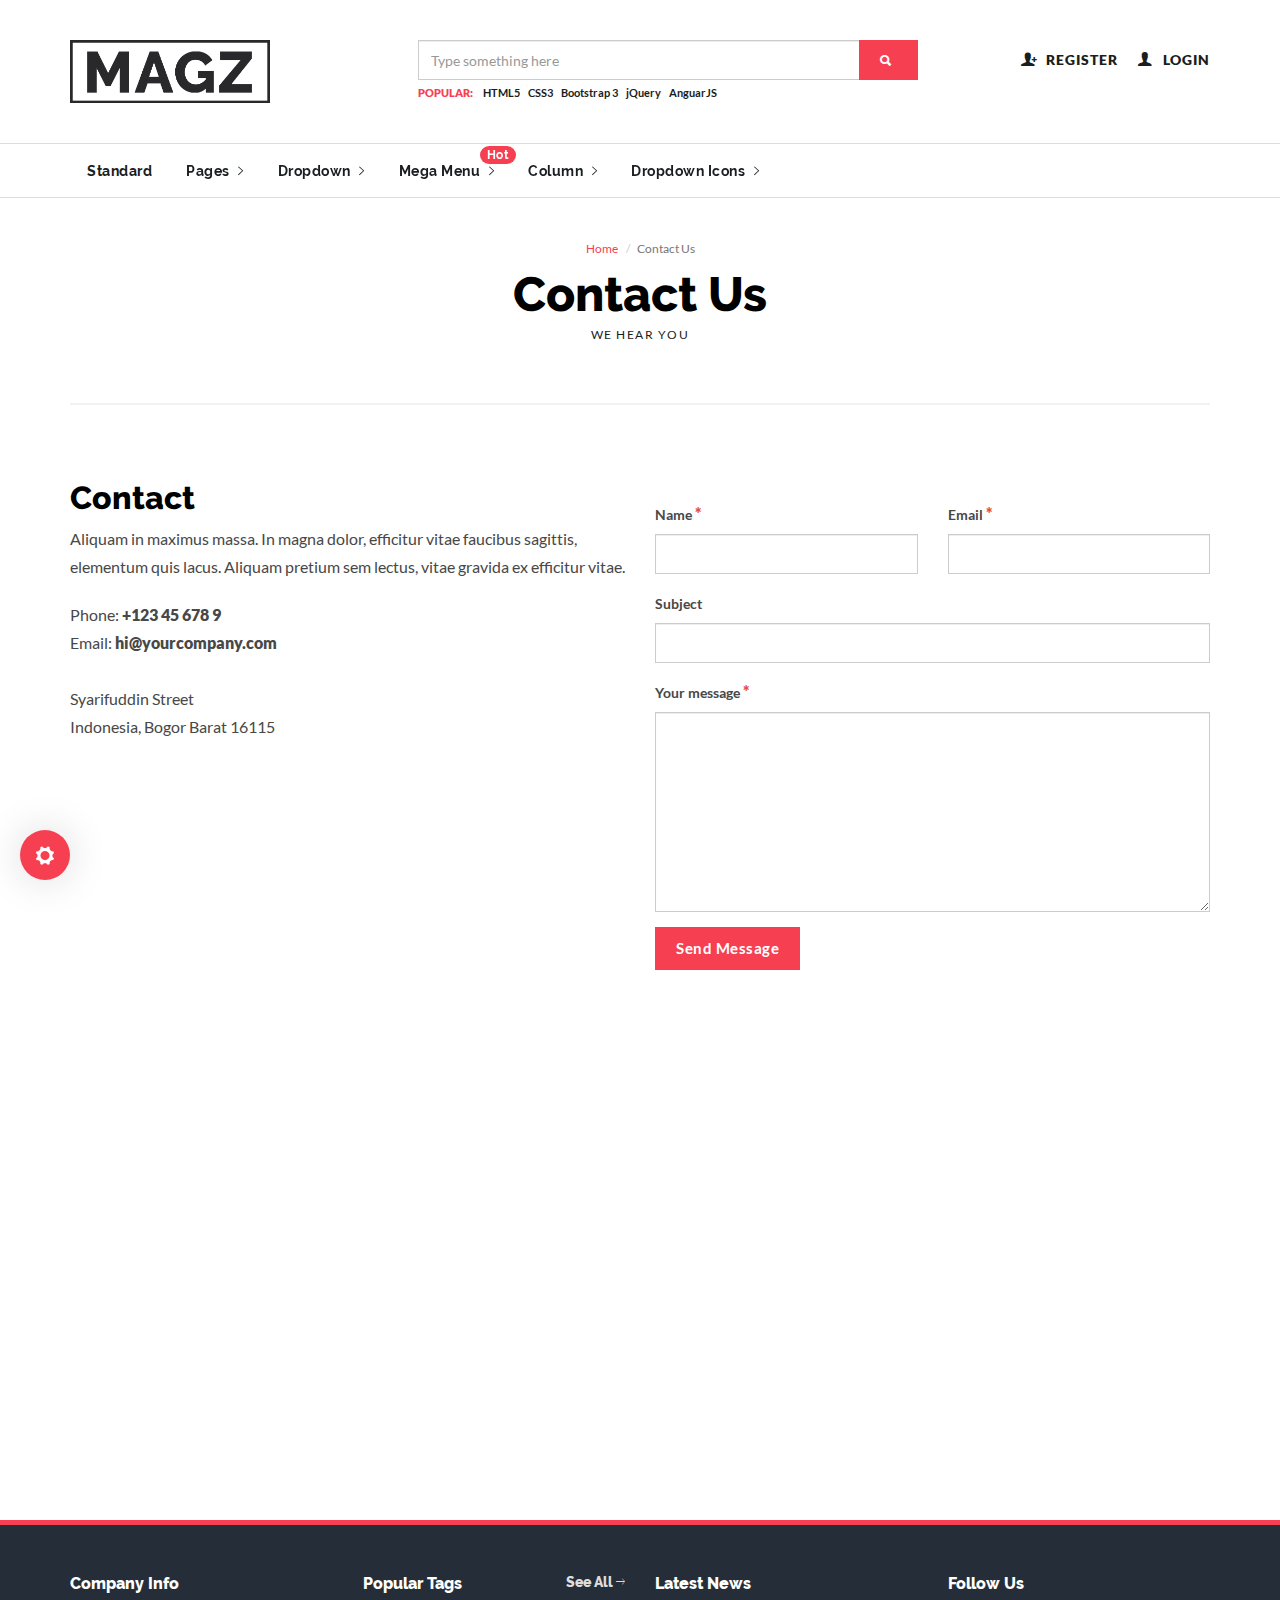
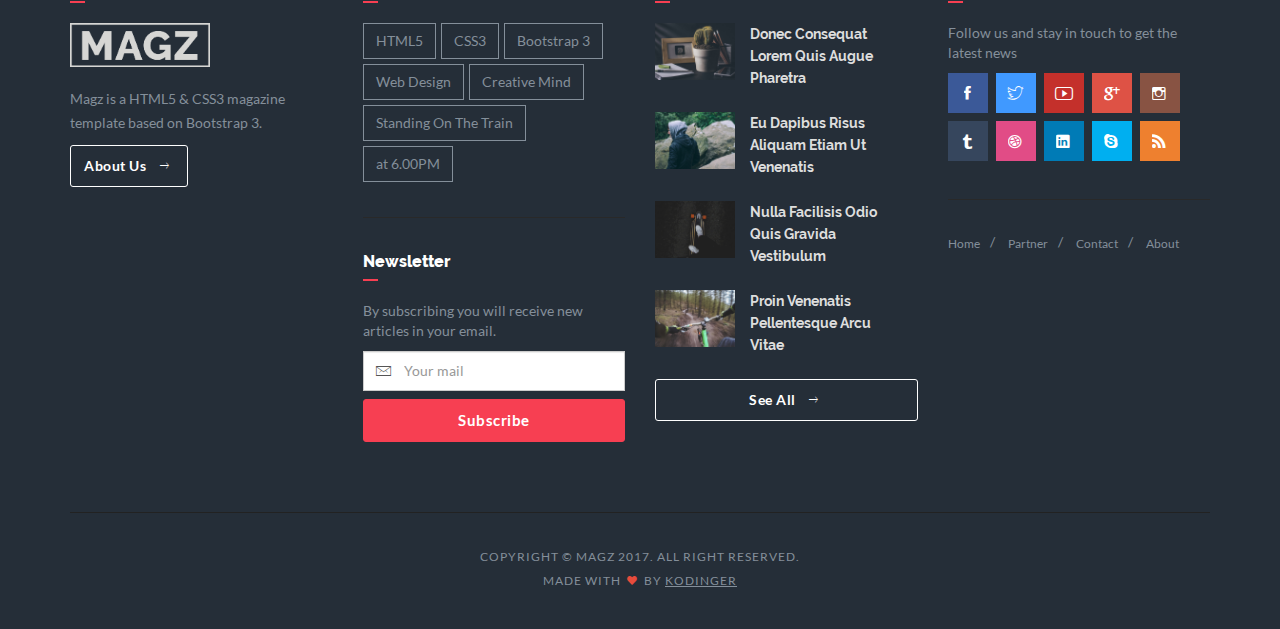
<file: QuestionsSolution/Content/Style/Magz-master/contact.html>
<!DOCTYPE html>
<html>
	<head>
		<meta charset="utf-8">
		<meta http-equiv="X-UA-Compatible" content="IE=edge">
		<meta name="viewport" content="width=device-width, initial-scale=1, maximum-scale=1">
		<meta name="description" content="Magz is a HTML5 & CSS3 magazine template is based on Bootstrap 3.">
		<meta name="author" content="Kodinger">
		<meta name="keyword" content="magz, html5, css3, template, magazine template">
		<!-- Shareable -->
		<meta property="og:title" content="HTML5 & CSS3 magazine template is based on Bootstrap 3" />
		<meta property="og:type" content="article" />
		<meta property="og:url" content="http://github.com/nauvalazhar/Magz" />
		<meta property="og:image" content="https://raw.githubusercontent.com/nauvalazhar/Magz/master/images/preview.png" />
		<title>Magz &mdash; Responsive HTML5 &amp; CSS3 Magazine Template</title>
		<!-- Bootstrap -->
		<link rel="stylesheet" href="scripts/bootstrap/bootstrap.min.css">
		<!-- IonIcons -->
		<link rel="stylesheet" href="scripts/ionicons/css/ionicons.min.css">
		<!-- Toast -->
		<link rel="stylesheet" href="scripts/toast/jquery.toast.min.css">
		<!-- OwlCarousel -->
		<link rel="stylesheet" href="scripts/owlcarousel/dist/assets/owl.carousel.min.css">
		<link rel="stylesheet" href="scripts/owlcarousel/dist/assets/owl.theme.default.min.css">
		<!-- Magnific Popup -->
		<link rel="stylesheet" href="scripts/magnific-popup/dist/magnific-popup.css">
		<link rel="stylesheet" href="scripts/sweetalert/dist/sweetalert.css">
		<!-- Custom style -->
		<link rel="stylesheet" href="css/style.css">
		<link rel="stylesheet" href="css/skins/all.css">
		<link rel="stylesheet" href="css/demo.css">
	</head>

	<body>
		<header class="primary">
			<div class="firstbar">
				<div class="container">
					<div class="row">
						<div class="col-md-3 col-sm-12">
							<div class="brand">
								<a href="index.html">
									<img src="images/logo.png" alt="Magz Logo">
								</a>
							</div>						
						</div>
						<div class="col-md-6 col-sm-12">
							<form class="search" autocomplete="off">
								<div class="form-group">
									<div class="input-group">
										<input type="text" name="q" class="form-control" placeholder="Type something here">									
										<div class="input-group-btn">
											<button class="btn btn-primary"><i class="ion-search"></i></button>
										</div>
									</div>
								</div>
								<div class="help-block">
									<div>Popular:</div>
									<ul>
										<li><a href="#">HTML5</a></li>
										<li><a href="#">CSS3</a></li>
										<li><a href="#">Bootstrap 3</a></li>
										<li><a href="#">jQuery</a></li>
										<li><a href="#">AnguarJS</a></li>
									</ul>
								</div>
							</form>								
						</div>
						<div class="col-md-3 col-sm-12 text-right">
							<ul class="nav-icons">
								<li><a href="register.html"><i class="ion-person-add"></i><div>Register</div></a></li>
								<li><a href="login.html"><i class="ion-person"></i><div>Login</div></a></li>
							</ul>
						</div>
					</div>
				</div>
			</div>

			<!-- Start nav -->
			<nav class="menu">
				<div class="container">
					<div class="brand">
						<a href="#">
							<img src="images/logo.png" alt="Magz Logo">
						</a>
					</div>
					<div class="mobile-toggle">
						<a href="#" data-toggle="menu" data-target="#menu-list"><i class="ion-navicon-round"></i></a>
					</div>
					<div class="mobile-toggle">
						<a href="#" data-toggle="sidebar" data-target="#sidebar"><i class="ion-ios-arrow-left"></i></a>
					</div>
					<div id="menu-list">
						<ul class="nav-list">
							<li class="for-tablet nav-title"><a>Menu</a></li>
							<li class="for-tablet"><a href="login.html">Login</a></li>
							<li class="for-tablet"><a href="register.html">Register</a></li>
							<li><a href="category.html">Standard</a></li>
							<li class="dropdown magz-dropdown">
								<a href="category.html">Pages <i class="ion-ios-arrow-right"></i></a>
								<ul class="dropdown-menu">
									<li><a href="index.html">Home</a></li>
									<li class="dropdown magz-dropdown">
										<a href="#">Authentication <i class="ion-ios-arrow-right"></i></a>
										<ul class="dropdown-menu">
											<li><a href="login.html">Login</a></li>
											<li><a href="register.html">Register</a></li>
											<li><a href="forgot.html">Forgot Password</a></li>
											<li><a href="reset.html">Reset Password</a></li>
										</ul>
									</li>
									<li><a href="category.html">Category</a></li>
									<li><a href="single.html">Single</a></li>
									<li><a href="page.html">Page</a></li>
									<li><a href="search.html">Search</a></li>
									<li><a href="contact.html">Contact</a></li>
									<li class="dropdown magz-dropdown">
										<a href="#">Error <i class="ion-ios-arrow-right"></i></a>
										<ul class="dropdown-menu">
											<li><a href="403.html">403</a></li>
											<li><a href="404.html">404</a></li>
											<li><a href="500.html">500</a></li>
											<li><a href="503.html">503</a></li>
										</ul>
									</li>
								</ul>
							</li>
							<li class="dropdown magz-dropdown"><a href="#">Dropdown <i class="ion-ios-arrow-right"></i></a>
								<ul class="dropdown-menu">
									<li><a href="category.html">Internet</a></li>
									<li class="dropdown magz-dropdown"><a href="category.html">Troubleshoot <i class="ion-ios-arrow-right"></i></a>
										<ul class="dropdown-menu">
											<li><a href="category.html">Software</a></li>
											<li class="dropdown magz-dropdown"><a href="category.html">Hardware <i class="ion-ios-arrow-right"></i></a>
												<ul class="dropdown-menu">
													<li><a href="category.html">Main Board</a></li>
													<li><a href="category.html">RAM</a></li>
													<li><a href="category.html">Power Supply</a></li>
												</ul>
											</li>
											<li><a href="category.html">Brainware</a>
										</ul>
									</li>
									<li><a href="category.html">Office</a></li>
									<li class="dropdown magz-dropdown"><a href="#">Programming <i class="ion-ios-arrow-right"></i></a>
										<ul class="dropdown-menu">
											<li><a href="category.html">Web</a></li>
											<li class="dropdown magz-dropdown"><a href="category.html">Mobile <i class="ion-ios-arrow-right"></i></a>
												<ul class="dropdown-menu">
													<li class="dropdown magz-dropdown"><a href="category.html">Hybrid <i class="ion-ios-arrow-right"></i></a>
														<ul class="dropdown-menu">
															<li><a href="#">Ionic Framework 1</a></li>
															<li><a href="#">Ionic Framework 2</a></li>
															<li><a href="#">Ionic Framework 3</a></li>
															<li><a href="#">Framework 7</a></li>
														</ul>
													</li>
													<li><a href="category.html">Native</a></li>
												</ul>
											</li>
											<li><a href="category.html">Desktop</a></li>
										</ul>
									</li>
								</ul>
							</li>
							<li class="dropdown magz-dropdown magz-dropdown-megamenu"><a href="#">Mega Menu <i class="ion-ios-arrow-right"></i> <div class="badge">Hot</div></a>
								<div class="dropdown-menu megamenu">
									<div class="megamenu-inner">
										<div class="row">
											<div class="col-md-3">
												<div class="row">
													<div class="col-md-12">
														<h2 class="megamenu-title">Trending</h2>
													</div>
												</div>
												<ul class="vertical-menu">
													<li><a href="#"><i class="ion-ios-circle-outline"></i> Mega menu is a new feature</a></li>
													<li><a href="#"><i class="ion-ios-circle-outline"></i> This is an example</a></li>
													<li><a href="#"><i class="ion-ios-circle-outline"></i> For a submenu item</a></li>
													<li><a href="#"><i class="ion-ios-circle-outline"></i> You can add</a></li>
													<li><a href="#"><i class="ion-ios-circle-outline"></i> Your own items</a></li>
												</ul>
											</div>
											<div class="col-md-9">
												<div class="row">
													<div class="col-md-12">
														<h2 class="megamenu-title">Featured Posts</h2>
													</div>
												</div>
												<div class="row">
													<article class="article col-md-4 mini">
														<div class="inner">
															<figure>
																<a href="single.html">
																	<img src="images/news/img10.jpg" alt="Sample Article">
																</a>
															</figure>
															<div class="padding">
																<div class="detail">
																	<div class="time">December 10, 2016</div>
																	<div class="category"><a href="category.html">Healthy</a></div>
																</div>
																<h2><a href="single.html">Duis aute irure dolor in reprehenderit in voluptate</a></h2>
															</div>
														</div>
													</article>
													<article class="article col-md-4 mini">
														<div class="inner">
															<figure>
																<a href="single.html">
																	<img src="images/news/img11.jpg" alt="Sample Article">
																</a>
															</figure>
															<div class="padding">
																<div class="detail">
																	<div class="time">December 13, 2016</div>
																	<div class="category"><a href="category.html">Lifestyle</a></div>
																</div>
																<h2><a href="single.html">Duis aute irure dolor in reprehenderit in voluptate</a></h2>
															</div>
														</div>
													</article>
													<article class="article col-md-4 mini">
														<div class="inner">
															<figure>
																<a href="single.html">
																	<img src="images/news/img14.jpg" alt="Sample Article">
																</a>
															</figure>
															<div class="padding">
																<div class="detail">
																	<div class="time">December 14, 2016</div>
																	<div class="category"><a href="category.html">Travel</a></div>
																</div>
																<h2><a href="single.html">Duis aute irure dolor in reprehenderit in voluptate</a></h2>
															</div>
														</div>
													</article>
												</div>
											</div>
										</div>								
									</div>
								</div>
							</li>
							<li class="dropdown magz-dropdown magz-dropdown-megamenu"><a href="#">Column <i class="ion-ios-arrow-right"></i></a>
								<div class="dropdown-menu megamenu">
									<div class="megamenu-inner">
										<div class="row">
											<div class="col-md-3">
												<h2 class="megamenu-title">Column 1</h2>
												<ul class="vertical-menu">
													<li><a href="#">Example 1</a></li>
													<li><a href="#">Example 2</a></li>
													<li><a href="#">Example 3</a></li>
													<li><a href="#">Example 4</a></li>
													<li><a href="#">Example 5</a></li>
												</ul>
											</div>
											<div class="col-md-3">
												<h2 class="megamenu-title">Column 2</h2>
												<ul class="vertical-menu">
													<li><a href="#">Example 6</a></li>
													<li><a href="#">Example 7</a></li>
													<li><a href="#">Example 8</a></li>
													<li><a href="#">Example 9</a></li>
													<li><a href="#">Example 10</a></li>
												</ul>
											</div>
											<div class="col-md-3">
												<h2 class="megamenu-title">Column 3</h2>
												<ul class="vertical-menu">
													<li><a href="#">Example 11</a></li>
													<li><a href="#">Example 12</a></li>
													<li><a href="#">Example 13</a></li>
													<li><a href="#">Example 14</a></li>
													<li><a href="#">Example 15</a></li>
												</ul>
											</div>
											<div class="col-md-3">
												<h2 class="megamenu-title">Column 4</h2>
												<ul class="vertical-menu">
													<li><a href="#">Example 16</a></li>
													<li><a href="#">Example 17</a></li>
													<li><a href="#">Example 18</a></li>
													<li><a href="#">Example 19</a></li>
													<li><a href="#">Example 20</a></li>
												</ul>
											</div>
										</div>
									</div>
								</div>
							</li>
							<li class="dropdown magz-dropdown"><a href="#">Dropdown Icons <i class="ion-ios-arrow-right"></i></a>
								<ul class="dropdown-menu">
									<li><a href="#"><i class="icon ion-person"></i> My Account</a></li>
									<li><a href="#"><i class="icon ion-heart"></i> Favorite</a></li>
									<li><a href="#"><i class="icon ion-chatbox"></i> Comments</a></li>
									<li><a href="#"><i class="icon ion-key"></i> Change Password</a></li>
									<li><a href="#"><i class="icon ion-settings"></i> Settings</a></li>
									<li class="divider"></li>
									<li><a href="#"><i class="icon ion-log-out"></i> Logout</a></li>
								</ul>
							</li>
						</ul>
					</div>
				</div>
			</nav>
			<!-- End nav -->
		</header>

		<section class="page">
			<div class="container">
				<div class="row">
					<div class="col-md-12">
	          <ol class="breadcrumb">
	          	<li><a href="#">Home</a></li>
	            <li class="active">Contact Us</li>
	          </ol>
						<h1 class="page-title">Contact Us</h1>
						<p class="page-subtitle">We hear you</p>
						<div class="line thin"></div>
						<div class="page-description">
							<div class="row">
								<div class="col-md-6 col-sm-6">
									<h3>Contact</h3>
									<p>
										Aliquam in maximus massa. In magna dolor, efficitur vitae faucibus sagittis, elementum quis lacus. Aliquam pretium sem lectus, vitae gravida ex efficitur vitae.
									</p>
									<p>
										Phone: <span class="bold">+123 45 678 9</span> <br>
										Email: <span class="bold">hi@yourcompany.com</span>
										<br>
										<br>
										Syarifuddin Street<br>
										Indonesia, Bogor Barat 16115
									</p>
								</div>
								<div class="col-md-6 col-sm-6">
									<form class="row contact" id="contact-form">
										<div class="col-md-6">
											<div class="form-group">
												<label>Name <span class="required"></span></label>
												<input type="text" class="form-control" name="name" required="">
											</div>
										</div>
										<div class="col-md-6">
											<div class="form-group">
												<label>Email <span class="required"></span></label>
												<input type="text" class="form-control" name="email" required="">
											</div>
										</div>
										<div class="col-md-12">
											<div class="form-group">
												<label>Subject</label>
												<input type="text" class="form-control" name="subject">
											</div>
										</div>
										<div class="col-md-12">
											<div class="form-group">
												<label>Your message <span class="required"></span></label>
												<textarea class="form-control" name="message" required=""></textarea>
											</div>
										</div>
										<div class="col-md-12">
											<button class="btn btn-primary">Send Message</button>
										</div>
									</form>
								</div>
							</div>
						</div>
					</div>
				</div>
			</div>
		</section>

		<section class="maps">
			<iframe src="https://www.google.com/maps/embed?pb=!1m18!1m12!1m3!1d7927.32512614206!2d106.75366058323345!3d-6.564206896052583!2m3!1f0!2f0!3f0!3m2!1i1024!2i768!4f13.1!3m3!1m2!1s0x0%3A0x1377e9bdc02eea68!2zNsKwMzMnNDkuOCJTIDEwNsKwNDUnMjAuNiJF!5e0!3m2!1sen!2sid!4v1495165466482" width="100%" height="450" frameborder="0" style="border:0" allowfullscreen></iframe>
		</section>

		<!-- Start footer -->
		<footer class="footer">
			<div class="container">
				<div class="row">
					<div class="col-md-3 col-sm-6 col-xs-12">
						<div class="block">
							<h1 class="block-title">Company Info</h1>
							<div class="block-body">
								<figure class="foot-logo">
									<img src="images/logo-light.png" class="img-responsive" alt="Logo">
								</figure>
								<p class="brand-description">
									Magz is a HTML5 &amp; CSS3 magazine template based on Bootstrap 3.
								</p>
								<a href="page.html" class="btn btn-magz white">About Us <i class="ion-ios-arrow-thin-right"></i></a>
							</div>
						</div>
					</div>
					<div class="col-md-3 col-sm-6 col-xs-12">
						<div class="block">
							<h1 class="block-title">Popular Tags <div class="right"><a href="#">See All <i class="ion-ios-arrow-thin-right"></i></a></div></h1>
							<div class="block-body">
								<ul class="tags">
									<li><a href="#">HTML5</a></li>
									<li><a href="#">CSS3</a></li>
									<li><a href="#">Bootstrap 3</a></li>
									<li><a href="#">Web Design</a></li>
									<li><a href="#">Creative Mind</a></li>
									<li><a href="#">Standing On The Train</a></li>
									<li><a href="#">at 6.00PM</a></li>
								</ul>
							</div>
						</div>
						<div class="line"></div>
						<div class="block">
							<h1 class="block-title">Newsletter</h1>
							<div class="block-body">
								<p>By subscribing you will receive new articles in your email.</p>
								<form class="newsletter">
									<div class="input-group">
										<div class="input-group-addon">
											<i class="ion-ios-email-outline"></i>
										</div>
										<input type="email" class="form-control email" placeholder="Your mail">
									</div>
									<button class="btn btn-primary btn-block white">Subscribe</button>
								</form>
							</div>
						</div>
					</div>
					<div class="col-md-3 col-sm-6 col-xs-12">
						<div class="block">
							<h1 class="block-title">Latest News</h1>
							<div class="block-body">
								<article class="article-mini">
									<div class="inner">
										<figure>
											<a href="single.html">
												<img src="images/news/img12.jpg" alt="Sample Article">
											</a>
										</figure>
										<div class="padding">
											<h1><a href="single.html">Donec consequat lorem quis augue pharetra</a></h1>
										</div>
									</div>
								</article>
								<article class="article-mini">
									<div class="inner">
										<figure>
											<a href="single.html">
												<img src="images/news/img14.jpg" alt="Sample Article">
											</a>
										</figure>
										<div class="padding">
											<h1><a href="single.html">eu dapibus risus aliquam etiam ut venenatis</a></h1>
										</div>
									</div>
								</article>
								<article class="article-mini">
									<div class="inner">
										<figure>
											<a href="single.html">
												<img src="images/news/img15.jpg" alt="Sample Article">
											</a>
										</figure>
										<div class="padding">
											<h1><a href="single.html">Nulla facilisis odio quis gravida vestibulum </a></h1>
										</div>
									</div>
								</article>
								<article class="article-mini">
									<div class="inner">
										<figure>
											<a href="single.html">
												<img src="images/news/img16.jpg" alt="Sample Article">
											</a>
										</figure>
										<div class="padding">
											<h1><a href="single.html">Proin venenatis pellentesque arcu vitae </a></h1>
										</div>
									</div>
								</article>
								<a href="#" class="btn btn-magz white btn-block">See All <i class="ion-ios-arrow-thin-right"></i></a>
							</div>
						</div>
					</div>
					<div class="col-md-3 col-xs-12 col-sm-6">
						<div class="block">
							<h1 class="block-title">Follow Us</h1>
							<div class="block-body">
								<p>Follow us and stay in touch to get the latest news</p>
								<ul class="social trp">
									<li>
										<a href="#" class="facebook">
											<svg><rect width="0" height="0"/></svg>
											<i class="ion-social-facebook"></i>
										</a>
									</li>
									<li>
										<a href="#" class="twitter">
											<svg><rect width="0" height="0"/></svg>
											<i class="ion-social-twitter-outline"></i>
										</a>
									</li>
									<li>
										<a href="#" class="youtube">
											<svg><rect width="0" height="0"/></svg>
											<i class="ion-social-youtube-outline"></i>
										</a>
									</li>
									<li>
										<a href="#" class="googleplus">
											<svg><rect width="0" height="0"/></svg>
											<i class="ion-social-googleplus"></i>
										</a>
									</li>
									<li>
										<a href="#" class="instagram">
											<svg><rect width="0" height="0"/></svg>
											<i class="ion-social-instagram-outline"></i>
										</a>
									</li>
									<li>
										<a href="#" class="tumblr">
											<svg><rect width="0" height="0"/></svg>
											<i class="ion-social-tumblr"></i>
										</a>
									</li>
									<li>
										<a href="#" class="dribbble">
											<svg><rect width="0" height="0"/></svg>
											<i class="ion-social-dribbble"></i>
										</a>
									</li>
									<li>
										<a href="#" class="linkedin">
											<svg><rect width="0" height="0"/></svg>
											<i class="ion-social-linkedin"></i>
										</a>
									</li>
									<li>
										<a href="#" class="skype">
											<svg><rect width="0" height="0"/></svg>
											<i class="ion-social-skype"></i>
										</a>
									</li>
									<li>
										<a href="#" class="rss">
											<svg><rect width="0" height="0"/></svg>
											<i class="ion-social-rss"></i>
										</a>
									</li>
								</ul>
							</div>
						</div>
						<div class="line"></div>
						<div class="block">
							<div class="block-body no-margin">
								<ul class="footer-nav-horizontal">
									<li><a href="index.html">Home</a></li>
									<li><a href="#">Partner</a></li>
									<li><a href="contact.html">Contact</a></li>
									<li><a href="page.html">About</a></li>
								</ul>
							</div>
						</div>
					</div>
				</div>
				<div class="row">
					<div class="col-md-12">
						<div class="copyright">
							COPYRIGHT &copy; MAGZ 2017. ALL RIGHT RESERVED.
							<div>
								Made with <i class="ion-heart"></i> by <a href="http://kodinger.com">Kodinger</a>
							</div>
						</div>
					</div>
				</div>
			</div>
		</footer>
		<!-- End Footer -->

		<!-- JS -->
		<script src="js/jquery.js"></script>
		<script src="js/jquery.migrate.js"></script>
		<script src="scripts/bootstrap/bootstrap.min.js"></script>
		<script>var $target_end=$(".best-of-the-week");</script>
		<script src="scripts/jquery-number/jquery.number.min.js"></script>
		<script src="scripts/owlcarousel/dist/owl.carousel.min.js"></script>
		<script src="scripts/magnific-popup/dist/jquery.magnific-popup.min.js"></script>
		<script src="scripts/easescroll/jquery.easeScroll.js"></script>
		<script src="scripts/sweetalert/dist/sweetalert.min.js"></script>
		<script src="scripts/toast/jquery.toast.min.js"></script>
		<script src="js/demo.js"></script>
		<script src="js/e-magz.js"></script>
	</body>
</html>
</file>
<file: QuestionsSolution/Content/Style/Green/assets/css/style.css>
/**
* Template Name: Green - v4.9.1
* Template URL: https://bootstrapmade.com/green-free-one-page-bootstrap-template/
* Author: BootstrapMade.com
* License: https://bootstrapmade.com/license/
*/

/*--------------------------------------------------------------
# General
--------------------------------------------------------------*/

body {
  font-family: "Open Sans", sans-serif;
  color: #444444;
}

a {
    text-decoration: none;
    color: #ffff;
}

    a:hover {
        color: #1887db;
        text-decoration: none;
    }

h1,
h2,
h3,
h4,
h5,
h6 {
  font-family: "Raleway", sans-serif;
}

/*--------------------------------------------------------------
# Back to top button
--------------------------------------------------------------*/
.back-to-top {
    position: fixed;
    visibility: hidden;
    opacity: 0;
    right: 15px;
    bottom: 15px;
    z-index: 996;
    background: #1220e3;
    width: 40px;
    height: 40px;
    border-radius: 4px;
    transition: all 0.4s;
}

.back-to-top i {
  font-size: 24px;
  color: #fff;
  line-height: 0;
}

    .back-to-top:hover {
        background: #1220e3;
        color: #fff;
    }

.back-to-top.active {
  visibility: visible;
  opacity: 1;
}

/*--------------------------------------------------------------
# Top Bar
--------------------------------------------------------------*/
/*#topbar {
    background-color: #e4f2f7;
    font-size: 15px;
    font-family: cursive;
    height: 40px;
    padding: 0;
}

#topbar .contact-info a {
  line-height: 0;
  color: #444444;
  transition: 0.3s;
}

    #topbar .contact-info a:hover {
        color: #1220e3;
    }

    #topbar .contact-info i {
        color: #e0ca00;
        line-height: 0;
        margin-right: 5px;
    }

#topbar .contact-info .phone-icon {
  margin-left: 15px;
}

#topbar .social-links a {
  color: #6f6f6f;
  padding: 4px 12px;
  display: inline-block;
  line-height: 1px;
  transition: 0.3s;
}

    #topbar .social-links a:hover {
        color: #1220e3;
    }*/

/*--------------------------------------------------------------
# Header
--------------------------------------------------------------*/
#header {
    background: #c9e5ee;
    transition: all 0.5s;
    z-index: 997;
    height: 110px;
}

#header.header-scrolled {
  box-shadow: 0px 2px 15px rgba(0, 0, 0, 0.1);
}

#header .logo {
  font-size: 30px;
  margin: 0;
  padding: 0;
  line-height: 1;
  font-weight: 700;
  letter-spacing: 1px;
  text-transform: uppercase;
}

#header .logo a {
  color: #1220e3;
}

#header .logo img {
  max-height: 165px;
  padding:1px;
}

.scrolled-offset {
  margin-top: 70px;
}

/*--------------------------------------------------------------
# Navigation Menu
--------------------------------------------------------------*/
/**
* Desktop Navigation 
*/
.navbar {
  padding: 0;

}

.navbar ul {
  margin: 0;
  padding: 0;
  display: flex;
  list-style: none;
  align-items: center;
}

.navbar li {
  position: relative;
}

    .navbar a,
    .navbar a:focus {
        display: flex;
        align-items: center;
        justify-content: space-between;
        padding: 10px 0 10px 30px;
        font-size: 18px;
        color: darkblue;
        font-weight: bold;
       font-family: Calibri;
        white-space: nowrap;
        transition: 0.3s;
    }

.navbar a i,
.navbar a:focus i {
  font-size: 12px;
  line-height: 0;
  margin-left: 5px;
}

        .navbar a:hover,
        .navbar .active,
        .navbar .active:focus,
        .navbar li:hover > a {
            color: #83aeff;
        }

    .navbar .getstarted,
    .navbar .getstarted:focus {
        color: #1220e3;
        padding: 8px 25px;
        margin-left: 30px;
        border-radius: 4px;
        border: 2px solid #1220e3;
        transition: 0.3s;
        font-size: 14px;
    }

    .navbar .getstarted:hover,
    .navbar .getstarted:focus:hover {
        background: #1220e3;
        color: #fff;
    }

    .navbar .dropdown ul {
        display: block;
        position: absolute;
        left: 14px;
        top: calc(100% + 30px);
        margin: 0;
        padding: 10px 0;
        z-index: 99;
        opacity: 0;
        visibility: hidden;
        background: #fff;
        box-shadow: 0px 0px 30px rgba(127, 137, 161, 0.25);
        transition: 0.3s;
    }

.navbar .dropdown ul li {
  min-width: 200px;
}

.navbar .dropdown ul a {
  padding: 10px 20px;
  text-transform: none;
}

.navbar .dropdown ul a i {
  font-size: 12px;
}

    .navbar .dropdown ul a:hover,
    .navbar .dropdown ul .active:hover,
    .navbar .dropdown ul li:hover > a {
        color: #1220e3;
    }

.navbar .dropdown:hover>ul {
  opacity: 1;
  top: 100%;
  visibility: visible;
}

.navbar .dropdown .dropdown ul {
  top: 0;
  left: calc(100% - 30px);
  visibility: hidden;
}

.navbar .dropdown .dropdown:hover>ul {
  opacity: 1;
  top: 0;
  left: 100%;
  visibility: visible;
}

@media (max-width: 1366px) {
  .navbar .dropdown .dropdown ul {
    left: -90%;
  }

  .navbar .dropdown .dropdown:hover>ul {
    left: -100%;
  }
}

/**
* Mobile Navigation 
*/
.mobile-nav-toggle {
  color: #222222;
  font-size: 28px;
  cursor: pointer;
  display: none;
  line-height: 0;
  transition: 0.5s;
}

.mobile-nav-toggle.bi-x {
  color: #fff;
}

@media (max-width: 991px) {
  .mobile-nav-toggle {
    display: block;
  }

  .navbar ul {
    display: none;
  }
}

.navbar-mobile {
  position: fixed;
  overflow: hidden;
  top: 0;
  right: 0;
  left: 0;
  bottom: 0;
  background: rgba(9, 9, 9, 0.9);
  transition: 0.3s;
  z-index: 999;
}

.navbar-mobile .mobile-nav-toggle {
  position: absolute;
  top: 15px;
  right: 15px;
}

.navbar-mobile ul {
  display: block;
  position: absolute;
  top: 55px;
  right: 15px;
  bottom: 15px;
  left: 15px;
  padding: 10px 0;
  background-color: #fff;
  overflow-y: auto;
  transition: 0.3s;
}

.navbar-mobile a,
.navbar-mobile a:focus {
  padding: 10px 20px;
  font-size: 15px;
  color: #222222;
}

    .navbar-mobile a:hover,
    .navbar-mobile .active,
    .navbar-mobile li:hover > a {
        color: #1220e3;
    }

.navbar-mobile .getstarted,
.navbar-mobile .getstarted:focus {
  margin: 15px;
}

.navbar-mobile .dropdown ul {
  position: static;
  display: none;
  margin: 10px 20px;
  padding: 10px 0;
  z-index: 99;
  opacity: 1;
  visibility: visible;
  background: #fff;
  box-shadow: 0px 0px 30px rgba(127, 137, 161, 0.25);
}

.navbar-mobile .dropdown ul li {
  min-width: 200px;
}

.navbar-mobile .dropdown ul a {
  padding: 10px 20px;
}

.navbar-mobile .dropdown ul a i {
  font-size: 12px;
}

    .navbar-mobile .dropdown ul a:hover,
    .navbar-mobile .dropdown ul .active:hover,
    .navbar-mobile .dropdown ul li:hover > a {
        color: #1220e3;
    }

.navbar-mobile .dropdown>.dropdown-active {
  display: block;
}

/*--------------------------------------------------------------
# Hero Section
--------------------------------------------------------------*/

#hero {
    width: 64%;
    height: 58vh;
    background-color: rgba(9, 9, 9, 0.8);
    overflow: hidden;
    position: relative;

    display: flex;
    margin: 0 auto;
    justify-content: center;
    align-items: center;
}

    #hero .carousel,
    #hero .carousel-inner,
    #hero .carousel-item,
    #hero .carousel-item::before {
        background-size: 100% 100%;
        background-position: center;
        background-repeat: no-repeat;
        position: absolute;
        /*width:100%;
  height:auto;*/
        top: 0;
        right: 0;
        left: 0;
        bottom: 0;
    }

    #hero .carousel-item::before {
        content: "";
       opacity:1;
    }

#hero .carousel-container {
  display: flex;
  justify-content: center;
  align-items: center;
  position: absolute;
  bottom: 0;
  top: 0;
  left: 50px;
  right: 50px;
}

#hero .container {
  text-align: center;
}

    #hero h5 {
        position: absolute;
        top: 18px;
        left: 50px;
        right: 50px;
        color: #321205;
        font-weight: 200;
        font-family: Arial;
        text-shadow:1px 1px 1px lightblue;
    }

    #hero p {
        -webkit-animation-delay: 0.4s;
        animation-delay: 0.4s;
        margin: 0 auto 30px auto;
        color: #321205;
        font-family: Calibri;
        font-weight: 550;
    }


#hero .carousel-inner .carousel-item {
  transition-property: opacity;
  background-position: center top;
}

#hero .carousel-inner .carousel-item,
#hero .carousel-inner .active.carousel-item-start,
#hero .carousel-inner .active.carousel-item-end {
  opacity: 0;
}

#hero .carousel-inner .active,
#hero .carousel-inner .carousel-item-next.carousel-item-start,
#hero .carousel-inner .carousel-item-prev.carousel-item-end {
  opacity: 1;
  transition: 0.5s;
}

#hero .carousel-control-next-icon,
#hero .carousel-control-prev-icon {
  background: none;
  font-size: 30px;
  line-height: 0;
  width: auto;
  height: auto;
  background:rgba(0, 0, 0, 0.08);
  border-radius: 50px;
  transition: 0.3s;
  color: rgba(255, 255, 255, 0.5);
  width: 54px;
  height: 54px;
  display: flex;
  align-items: center;
  justify-content: center;
}

    #hero .carousel-control-next-icon:hover,
    #hero .carousel-control-prev-icon:hover {
        background: rgba(0, 0, 0, 0.08);
        color: rgba(255, 255, 255, 0.8);
    }

#hero .carousel-indicators li {
  cursor: pointer;
  background: #fff;
  overflow: hidden;
  border: 0;
  width: 12px;
  height: 12px;
  border-radius: 50px;
  opacity: 0.6;
  transition: 0.3s;
}

#hero .carousel-indicators li.active {
  opacity: 1;
  background: #0848d1;
}

    #hero .btn-get-started {
        font-family: "Raleway", sans-serif;
        font-weight: 500;
        font-size: 14px;
        letter-spacing: 1px;
        display: inline-block;
        padding: 14px 32px;
        border-radius: 4px;
        transition: 0.5s;
        line-height: 1;
        color: #fff;
        -webkit-animation-delay: 0.8s;
        animation-delay: 0.8s;
        background: #0848d1;
    }

        #hero .btn-get-started:hover {
            background: #0848d1;
        }

@media (max-width: 992px) {
  #hero {
      width:90%;
    height: 55vh;
  }

  #hero .carousel-container {
    top: 66px;
  }
    #hero h5 {
        position: absolute;
        color: #321205;
        top: 18px;
        left: 50px;
        right: 50px;
        font-size: 17px;
        text-shadow: 1px 1px 1px lightblue;
    }
}

@media (max-width: 768px) {
    #hero {
        width: 95%;
        height: 55vh;
    }
        #hero h5 {
            position: absolute;
            top: 18px;
            left: 50px;
            right: 50px;
            font-size: 15px;
            color: #321205;
            margin-bottom: 20px;
            font-weight: 600;
            font-family: Arial;
            text-shadow: 1px 1px 1px lightblue;
        }
}

@media (min-width: 1024px) {

  #hero .carousel-control-prev,
  #hero .carousel-control-next {
    width: 5%;
  }
    #hero h5 {
        position: absolute;
        top: 18px;
        left: 50px;
        right: 50px;
        font-size: 21px;
        color: #321205;
        margin-bottom: 20px;
        font-weight: 600;
        font-family: Arial;
        text-shadow: 1px 1px 1px lightblue;
    }
}

@media (max-height: 500px) {
    #hero {
        width: 100%;
        height: 55vh;
    }
        #hero h5 {
            position: absolute;
            top: 18px;
            left: 50px;
            right: 50px;
            color: #321205;
            margin-bottom: 20px;
            font-weight: 200;
            font-family: Arial;
            text-shadow: 1px 1px 1px lightblue;
        }
}

/*--------------------------------------------------------------
# Sections General
--------------------------------------------------------------*/
section {
  padding: 60px 0;
}
.section-bg {
    background-color: aliceblue;
}

.section-title {
  text-align: center;
  padding-bottom: 30px;
}

.section-title h2 {
  font-size: 32px;
  font-weight: bold;
  margin-bottom: 20px;
  padding-bottom: 20px;
  position: relative;
}

.section-title h2::before {
  content: "";
  position: absolute;
  display: block;
  width: 120px;
  height: 1px;
  background: #ddd;
  bottom: 1px;
  left: calc(50% - 60px);
}

    .section-title h2::after {
        content: "";
        position: absolute;
        display: block;
        width: 40px;
        height: 3px;
        background: #0848d1;
        bottom: 0;
        left: calc(50% - 20px);
    }

.section-title p {
  margin-bottom: 0;
  font-size: 14px;
  color: #919191;
}

/*--------------------------------------------------------------
# Featured Services
--------------------------------------------------------------*/
.featured-services {
  padding: 20px 0;
}

.featured-services .icon-box {
  padding: 20px;
}

.featured-services .icon-box-bg {
  background-image: linear-gradient(0deg, #222222 0%, #2f2f2f 50%, #222222 100%);
}

.featured-services .icon {
  margin-bottom: 15px;
}

.featured-services .icon i {
  color: #5cb874;
  font-size: 42px;
}

.featured-services .title {
  font-weight: 700;
  margin-bottom: 15px;
  font-size: 18px;
}

.featured-services .title a {
  color: #222222;
  transition: 0.3s;
}

.featured-services .icon-box:hover .title a {
  color: #5cb874;
}

.featured-services .description {
  line-height: 24px;
  font-size: 14px;
}

/*--------------------------------------------------------------
# About Us
--------------------------------------------------------------*/
.about .content h4 {
  font-weight: 700;
  font-size: 21px;
}
.about #Home {
    font-family: Calibri;
    font-weight: 550;
    font-size: 18px;
}
.about #About {

}
.baslik {
    font-weight: 700;
    font-size: 21px;
}

/*--------------------------------------------------------------
# Why Us
--------------------------------------------------------------*/
.why-us {
  padding: 0;
}

.why-us .row {
  overflow: hidden;
}

.why-us .content-item {
  padding: 40px;
  border-left: 1px solid #eee;
  border-bottom: 1px solid #eee;
  margin: -1px;
}

    .why-us .content-item span {
        display: block;
        font-size: 24px;
        font-weight: 400;
        color: #0848d1;
    }

.why-us .content-item h4 {
  font-size: 26px;
  font-weight: 300;
  padding: 0;
  margin: 20px 0;
}

.why-us .content-item p {
  color: #aaaaaa;
  font-size: 15px;
  margin: 0;
  padding: 0;
}

@media (max-width: 768px) {
  .why-us .content-item {
    padding: 40px 0;
  }
}

/*--------------------------------------------------------------
# Our Clients
--------------------------------------------------------------*/
.clients .swiper-slide img {
  opacity: 0.5;
  transition: 0.3s;
}

.clients .swiper-slide img:hover {
  opacity: 1;
}

.clients .swiper-pagination {
  margin-top: 20px;
  position: relative;
}

.clients .swiper-pagination .swiper-pagination-bullet {
  width: 12px;
  height: 12px;
  background-color: #fff;
  opacity: 1;
  border: 1px solid #5cb874;
}

.clients .swiper-pagination .swiper-pagination-bullet-active {
  background-color: #5cb874;
}

/*--------------------------------------------------------------
# Services
--------------------------------------------------------------*/
.services .icon-box {
    text-align: center;
    padding: 70px 20px 80px 20px;
    transition: all ease-in-out 0.3s;
    background: #fff;
    box-shadow: 0px 5px 90px 0px rgba(110, 123, 131, 0.1);
}

.services .icon-box .icon {
  margin: 0 auto;
  width: 100px;
  height: 100px;
  display: flex;
  align-items: center;
  justify-content: center;
  transition: ease-in-out 0.3s;
  position: relative;
}

.services .icon-box .icon i {
  font-size: 36px;
  transition: 0.5s;
  position: relative;
}

.services .icon-box .icon svg {
  position: absolute;
  top: 0;
  left: 0;
}

.services .icon-box .icon svg path {
  transition: 0.5s;
  fill: #f5f5f5;
}

.services .icon-box h4 {
  font-weight: 600;
  margin: 10px 0 15px 0;
  font-size: 22px;
}

.services .icon-box h4 a {
  color: #222222;
  transition: ease-in-out 0.3s;
}

.services .icon-box p {
  line-height: 24px;
  font-size: 14px;
  margin-bottom: 0;
}

.services .icon-box:hover {
  border-color: #fff;
  box-shadow: 0px 0 35px 0 rgba(0, 0, 0, 0.08);
}

.services .iconbox-blue i {
  color: #47aeff;
}

.services .iconbox-blue:hover .icon i {
  color: #fff;
}

.services .iconbox-blue:hover .icon path {
  fill: #47aeff;
}

.services .iconbox-orange i {
  color: #ffa76e;
}

.services .iconbox-orange:hover .icon i {
  color: #fff;
}

.services .iconbox-orange:hover .icon path {
  fill: #ffa76e;
}

.services .iconbox-pink i {
  color: #e80368;
}

.services .iconbox-pink:hover .icon i {
  color: #fff;
}

.services .iconbox-pink:hover .icon path {
  fill: #e80368;
}

.services .iconbox-yellow i {
  color: #ffbb2c;
}

.services .iconbox-yellow:hover .icon i {
  color: #fff;
}

.services .iconbox-yellow:hover .icon path {
  fill: #ffbb2c;
}

.services .iconbox-red i {
  color: #ff5828;
}

.services .iconbox-red:hover .icon i {
  color: #fff;
}

.services .iconbox-red:hover .icon path {
  fill: #ff5828;
}

.services .iconbox-teal i {
  color: #11dbcf;
}

.services .iconbox-teal:hover .icon i {
  color: #fff;
}

.services .iconbox-teal:hover .icon path {
  fill: #11dbcf;
}
.services h4 {
    font-family: Calibri;
    font-weight: 700;
}

/*--------------------------------------------------------------
# Cta
--------------------------------------------------------------*/
.cta {
  background: #5cb874;
  padding: 80px 0;
}

.cta h3 {
  color: #fff;
  font-size: 28px;
  font-weight: 700;
}

.cta p {
  color: #fff;
}

.cta .cta-btn {
  font-family: "Raleway", sans-serif;
  font-weight: 600;
  font-size: 14px;
  letter-spacing: 1px;
  display: inline-block;
  padding: 10px 30px;
  border-radius: 2px;
  transition: 0.5s;
  margin: 10px;
  border: 2px solid #fff;
  color: #fff;
  border-radius: 4px;
}

.cta .cta-btn:hover {
  background: #fff;
  color: #5cb874;
}

@media (max-width: 1024px) {
  .cta {
    background-attachment: scroll;
  }
}

@media (min-width: 769px) {
  .cta .cta-btn-container {
    display: flex;
    align-items: center;
    justify-content: flex-end;
  }
}

/*--------------------------------------------------------------
# Portfolio
--------------------------------------------------------------*/
.portfolio .portfolio-item {
  margin-bottom: 30px;
}

.portfolio #portfolio-flters {
  padding: 0;
  margin: 0 auto 20px auto;
  list-style: none;
  text-align: center;
}

.portfolio #portfolio-flters li {
  cursor: pointer;
  display: inline-block;
  padding: 8px 15px 10px 15px;
  font-size: 14px;
  font-weight: 600;
  line-height: 1;
  text-transform: uppercase;
  color: #444444;
  margin-bottom: 5px;
  transition: all 0.3s ease-in-out;
  border-radius: 3px;
}

.portfolio #portfolio-flters li:hover,
.portfolio #portfolio-flters li.filter-active {
  color: #fff;
  background: #5cb874;
}

.portfolio #portfolio-flters li:last-child {
  margin-right: 0;
}

.portfolio .portfolio-wrap {
  transition: 0.3s;
  position: relative;
  overflow: hidden;
  z-index: 1;
  background: rgba(34, 34, 34, 0.6);
}

.portfolio .portfolio-wrap::before {
  content: "";
  background: rgba(34, 34, 34, 0.6);
  position: absolute;
  left: 0;
  right: 0;
  top: 0;
  bottom: 0;
  transition: all ease-in-out 0.3s;
  z-index: 2;
  opacity: 0;
}

.portfolio .portfolio-wrap img {
  transition: all ease-in-out 0.3s;
  height:205px;
  width:100%;
}

.portfolio .portfolio-wrap .portfolio-info {
  opacity: 0;
  position: absolute;
  top: 0;
  left: 0;
  right: 0;
  bottom: 0;
  z-index: 3;
  transition: all ease-in-out 0.3s;
  display: flex;
  flex-direction: column;
  justify-content: flex-end;
  align-items: flex-start;
  padding: 20px;
}

.portfolio .portfolio-wrap .portfolio-info h4 {
  font-size: 20px;
  color:blue;
  font-weight: 600;
}

.portfolio .portfolio-wrap .portfolio-info p {
  color: rgba(255, 255, 255, 0.7);
  font-size: 14px;
  text-transform: uppercase;
  padding: 0;
  margin: 0;
  font-style: italic;
}

.portfolio .portfolio-wrap .portfolio-links {
  text-align: center;
  z-index: 4;
}

.portfolio .portfolio-wrap .portfolio-links a {
  color: blue;
  margin: 0 5px 0 0;
  font-size: 28px;
  display: inline-block;
  transition: 0.3s;
}

.portfolio .portfolio-wrap .portfolio-links a:hover {
  color:blue;
}
    /*.portfolio .portfolio-wrap .portfolio-info a {
        color: blue;
        margin: 0 5px 0 0;
        font-size: 28px;
        display: inline-block;
        transition: 0.3s;
    }*/

    .portfolio .portfolio-wrap .portfolio-info a:hover {
        color:antiquewhite;
    }
.portfolio .portfolio-wrap:hover::before {
  opacity: 1;
}

.portfolio .portfolio-wrap:hover img {
  transform: scale(1.2);
}

.portfolio .portfolio-wrap:hover .portfolio-info {
  opacity: 1;
}

/*--------------------------------------------------------------
# Portfolio Details
--------------------------------------------------------------*/
.portfolio-details {
  padding-top: 40px;
}

.portfolio-details .portfolio-details-slider img {
  width: 100%;
  height:650px;
}

.portfolio-details .portfolio-details-slider .swiper-pagination {
  margin-top: 20px;
  position: relative;
}

    .portfolio-details .portfolio-details-slider .swiper-pagination .swiper-pagination-bullet {
        width: 12px;
        height: 12px;
        background-color: #fff;
        opacity: 1;
        border: 1px solid #1220e3;
    }

    .portfolio-details .portfolio-details-slider .swiper-pagination .swiper-pagination-bullet-active {
        background-color: #1220e3;
    }

.portfolio-details .portfolio-info {
  padding: 30px;
  box-shadow: 0px 0 30px rgba(34, 34, 34, 0.08);
}

.portfolio-details .portfolio-info h3 {
  font-size: 22px;
  font-weight: 700;
  margin-bottom: 20px;
  padding-bottom: 20px;
  border-bottom: 1px solid #eee;
}

.portfolio-details .portfolio-info ul {
  list-style: none;
  padding: 0;
  font-size: 15px;
}

.portfolio-details .portfolio-info ul li+li {
  margin-top: 10px;
}

.portfolio-details .portfolio-description {
  padding-top: 30px;
}

.portfolio-details .portfolio-description h2 {
  font-size: 26px;
  font-weight: 700;
  margin-bottom: 20px;
}

.portfolio-details .portfolio-description p {
  padding: 0;
}
@media (max-width: 992px) {
    .portfolio-details .portfolio-details-slider img {
        width: 100%;
        height: 500px;
    }
}

@media (max-width: 768px) {
    .portfolio-details .portfolio-details-slider img {
        width: 100%;
        height: 400px;
    }
}

@media (max-width: 568px) {
    .portfolio-details .portfolio-details-slider img {
        width: 100%;
        height: 400px;
    }
}

@media (min-width: 1024px) {
    .portfolio-details .portfolio-details-slider img {
        width: 100%;
        height: 650px;
    }
}

@media (max-height: 500px) {
    .portfolio-details .portfolio-details-slider img {
        width: 100%;
        height: 650px;
    }
}




/*--------------------------------------------------------------
# Team
--------------------------------------------------------------*/
.team .member {
    text-align: center;
    margin-bottom: 20px;
    box-shadow: 0px 0px 12px 0px rgba(34, 34, 34, 0.07);
    padding: 30px 20px;
    background: #fff;
    width:100%;
}

    .team .member img {
        max-width: 100%;
        border-radius: 0%;
        height:180px;
        margin: 0 0 30px 0;
    }

    .team .member h4 {
        font-weight: 700;
        margin-bottom: 2px;
        font-size: 18px;
    }

    .team .member span {
        font-style: italic;
        display: block;
        font-size: 13px;
    }

    .team .member p {
        padding-top: 10px;
        font-size: 14px;
        font-style: italic;
        color: #aaaaaa;
    }

  <!--

.team2 .member {
    text-align: center;
    margin-bottom: 20px;
    padding: 30px 20px;
    width:100%;
}

.team2 .member img {
    max-width: 100%;
    height: 80px;
    border-radius: 0%;
    margin: 0 0 30px 0;
}

.team2 .member h4 {
    font-weight: 700;
    margin-bottom: 2px;
    font-size: 18px;
}


.contact .info-wrap {
  padding: 30px;
  background: #fff;
  border-radius: 4px;
}

.contact .info i {
  font-size: 20px;
  color: #3498db;
  float: left;
  width: 44px;
  height: 44px;
  background: #eaf4fb;
  display: flex;
  justify-content: center;
  align-items: center;
  border-radius: 50px;
  transition: all 0.3s ease-in-out;
}

.contact .info h4 {
  padding: 0 0 0 60px;
  font-size: 22px;
  font-weight: 600;
  margin-bottom: 5px;
  color: #384046;
}

.contact .info p {
  padding: 0 0 0 60px;
  margin-bottom: 0;
  font-size: 14px;
  color: #65747f;
}

.contact .info:hover i {
  background: #3498db;
  color: #fff;
}

.contact .php-email-form {
    width: 100%;
    padding: 30px;
    background: #fff;
    border-radius: 4px;
}

    .contact .php-email-form .form-group {
        padding-bottom: 8px;
    }

    .contact .php-email-form .validate {
        display: none;
        color: red;
        margin: 0 0 15px 0;
        font-weight: 400;
        font-size: 13px;
    }

    .contact .php-email-form .error-message {
        display: none;
        color: #fff;
        background: #ed3c0d;
        text-align: left;
        padding: 15px;
        font-weight: 600;
    }

        .contact .php-email-form .error-message br + br {
            margin-top: 25px;
        }

    .contact .php-email-form .sent-message {
        display: none;
        color: #fff;
        background: #18d26e;
        text-align: center;
        padding: 15px;
        font-weight: 600;
    }

    .contact .php-email-form .loading {
        display: none;
        background: #fff;
        text-align: center;
        padding: 15px;
    }

        .contact .php-email-form .loading:before {
            content: "";
            display: inline-block;
            border-radius: 50%;
            width: 24px;
            height: 24px;
            margin: 0 10px -6px 0;
            border: 3px solid #18d26e;
            border-top-color: #eee;
            -webkit-animation: animate-loading 1s linear infinite;
            animation: animate-loading 1s linear infinite;
        }

    .contact .php-email-form input,
    .contact .php-email-form textarea {
        border-radius: 0;
        box-shadow: none;
        font-size: 14px;
    }

    .contact .php-email-form input {
        height: 44px;
    }

    .contact .php-email-form textarea {
        padding: 10px 12px;
    }

    .contact .php-email-form button[type=submit] {
        background: #3498db;
        border: 0;
        padding: 10px 24px;
        color: #fff;
        transition: 0.4s;
        border-radius: 4px;
    }

        .contact .php-email-form button[type=submit]:hover {
            background: #5faee3;
        }

@-webkit-keyframes animate-loading {
    0% {
        transform: rotate(0deg);
    }

    100% {
        transform: rotate(360deg);
    }
}

@keyframes animate-loading {
    0% {
        transform: rotate(0deg);
    }

    100% {
        transform: rotate(360deg);
    }
}
/*--------------------------------------------------------------
# Breadcrumbs
--------------------------------------------------------------*/
.breadcrumbs {
  padding: 15px 0;
  background: #fbfbfb;
  min-height: 40px;
}

@media (max-width: 992px) {
  .breadcrumbs {
    margin-top: 66px;
  }
}

.breadcrumbs h2 {
  font-size: 28px;
  font-weight: 300;
}

.breadcrumbs ol {
  display: flex;
  flex-wrap: wrap;
  list-style: none;
  padding: 0;
  margin: 0;
  font-size: 14px;
}
.breadcrumbs ol li a {
  color:darkblue;
}
.breadcrumbs ol li+li {
  padding-left: 10px;
}

.breadcrumbs ol li+li::before {
  display: inline-block;
  padding-right: 10px;
  color: #3c3c3c;
  content: "/";
}

@media (max-width: 768px) {
  .breadcrumbs .d-flex {
    display: block !important;
  }

  .breadcrumbs ol {
    display: block;
  }

  .breadcrumbs ol li {
    display: inline-block;
  }
}

/*--------------------------------------------------------------
# Footer
--------------------------------------------------------------*/
#footer {
    background: #090909;
    color: #fff;
    /*position: relative;
    margin-top: -80px;*/ /* altAlan yuksekliginin eksi degeri */
    /*height: 80px;
    clear: both;*/
    width: 100%;
    font-size: 14px;
    text-align: center;
    padding: 30px 0;
}

#footer h3 {
  font-size: 36px;
  font-weight: 700;
  color: #fff;
  position: relative;
  font-family: "Poppins", sans-serif;
  padding: 0;
  margin: 0 0 15px 0;
}

#footer p {
  font-size: 15;
  font-style: italic;
  padding: 0;
  margin: 0 0 40px 0;
}

#footer .social-links {
  margin: 0 0 40px 0;
}

#footer .social-links a {
  font-size: 18px;
  display: inline-block;
  background: #5cb874;
  color: #fff;
  line-height: 1;
  padding: 8px 0;
  margin-right: 4px;
  border-radius: 50%;
  text-align: center;
  width: 36px;
  height: 36px;
  transition: 0.3s;
}

#footer .social-links a:hover {
  background: #449d5b;
  color: #fff;
  text-decoration: none;
}

#footer .copyright {
  margin: 0 0 5px 0;
}

#footer .credits {
  font-size: 13px;
}
/*--------------------------------------------------------------
# Testimonials
--------------------------------------------------------------*/
.testimonials .testimonials-carousel,
.testimonials .testimonials-slider {
    overflow: hidden;
}

.testimonials .testimonial-item {
    box-sizing: content-box;
    padding: 30px 30px 0 30px;
    margin: 30px 15px;
    text-align: center;
    min-height: 350px;
    box-shadow: 0px 2px 12px rgba(0, 0, 0, 0.08);
    background: #fff;
}

    .testimonials .testimonial-item .testimonial-img {
        width: 90px;
        border-radius: 50%;
        border: 4px solid #fff;
        margin: 0 auto;
    }

    .testimonials .testimonial-item h3 {
        font-size: 18px;
        font-weight: bold;
        margin: 10px 0 5px 0;
        color: #111;
    }

    .testimonials .testimonial-item h4 {
        font-size: 14px;
        color: #999;
        margin: 0;
    }

    .testimonials .testimonial-item .quote-icon-left,
    .testimonials .testimonial-item .quote-icon-right {
        color: #e1f0fa;
        font-size: 26px;
    }

    .testimonials .testimonial-item .quote-icon-left {
        display: inline-block;
        left: -5px;
        position: relative;
    }

    .testimonials .testimonial-item .quote-icon-right {
        display: inline-block;
        right: -5px;
        position: relative;
        top: 10px;
    }

    .testimonials .testimonial-item p {
        font-style: italic;
        margin: 0 auto 15px auto;
    }

.testimonials .swiper-pagination {
    margin-top: 20px;
    position: relative;
}

    .testimonials .swiper-pagination .swiper-pagination-bullet {
        width: 12px;
        height: 12px;
        background-color: #fff;
        opacity: 1;
        border: 1px solid #3498db;
    }

    .testimonials .swiper-pagination .swiper-pagination-bullet-active {
        background-color: #3498db;
    }


/*--------------------------------------------------------------
# Portfolio
--------------------------------------------------------------*/
.portfolio2 {
    padding: 0px 0;
}

6
.portfolio2 #portfolio-flters {
    padding: 0;
    margin: 0 0 35px 0;
    list-style: none;
    text-align: center;
}

.portfolio2 #portfolio-flters li {
    cursor: pointer;
    margin: 0 15px 15px 0;
    display: inline-block;
    padding: 10px 20px;
    font-size: 12px;
    line-height: 20px;
    color: #444444;
    border-radius: 4px;
    text-transform: uppercase;
    background: #fff;
    margin-bottom: 5px;
    transition: all 0.3s ease-in-out;
}

    .portfolio2 #portfolio-flters li:hover,
    .portfolio2 #portfolio-flters li.filter-active {
        background: #3498db;
        color: #fff;
    }

    .portfolio2 #portfolio-flters li:last-child {
        margin-right: 0;
    }

.portfolio2 .portfolio-wrap {
    box-shadow: 0px 2px 12px rgba(0, 0, 0, 0.08);
    transition: 0.3s;
}

    .portfolio2 .portfolio-wrap:hover {
        box-shadow: 0px 4px 14px rgba(0, 0, 0, 0.16);
    }

.portfolio2 .portfolio-item {
    position: relative;
    height: 360px;
    overflow: hidden;
}

    .portfolio2 .portfolio-item figure {
        background: #000;
        overflow: hidden;
        height: 240px;
        position: relative;
        border-radius: 4px 4px 0 0;
        margin: 0;
    }

        .portfolio2 .portfolio-item figure:hover img {
            opacity: 0.4;
            transition: 0.4s;
        }

        .portfolio2 .portfolio-item figure .link-preview,
        .portfolio2 .portfolio-item figure .link-details {
            position: absolute;
            display: flex;
            align-items: center;
            justify-content: center;
            opacity: 0;
            line-height: 0;
            text-align: center;
            width: 36px;
            height: 36px;
            background: #fff;
            border-radius: 50%;
            transition: all 0.2s linear;
            overflow: hidden;
            font-size: 20px;
        }

            .portfolio2 .portfolio-item figure .link-preview i,
            .portfolio2 .portfolio-item figure .link-details i {
                color: #384046;
                line-height: 0;
            }

            .portfolio2 .portfolio-item figure .link-preview:hover,
            .portfolio2 .portfolio-item figure .link-details:hover {
                background: #3498db;
            }

                .portfolio2 .portfolio-item figure .link-preview:hover i,
                .portfolio2 .portfolio-item figure .link-details:hover i {
                    color: #fff;
                }

        .portfolio2 .portfolio-item figure .link-preview {
            left: calc(50% - 38px);
            top: calc(50% - 18px);
        }

        .portfolio2 .portfolio-item figure .link-details {
            right: calc(50% - 38px);
            top: calc(50% - 18px);
        }

        .portfolio2 .portfolio-item figure:hover .link-preview {
            opacity: 1;
            left: calc(50% - 44px);
        }

        .portfolio2 .portfolio-item figure:hover .link-details {
            opacity: 1;
            right: calc(50% - 44px);
        }

    .portfolio2 .portfolio-item .portfolio-info {
        background: #fff;
        text-align: center;
        padding: 30px;
        height: 90px;
        border-radius: 0 0 3px 3px;
    }

        .portfolio2 .portfolio-item .portfolio-info h4 {
            font-size: 18px;
            line-height: 1px;
            font-weight: 700;
            margin-bottom: 18px;
            padding-bottom: 0;
        }

            .portfolio2 .portfolio-item .portfolio-info h4 a {
                color: #333;
            }

                .portfolio2 .portfolio-item .portfolio-info h4 a:hover {
                    color: #3498db;
                }

        .portfolio2 .portfolio-item .portfolio-info p {
            padding: 0;
            margin: 0;
            color: #b8b8b8;
            font-weight: 500;
            font-size: 14px;
            text-transform: uppercase;
        }


/*--------------------------------------------------------------
# Counts
--------------------------------------------------------------*/
.counts {
    background: white;
    padding: 30px 0 40px 0;
}

    .counts .count-box {
        padding: 30px 30px 25px 30px;
        width: 100%;
        position: relative;
        text-align: center;
        background: #fff;
    }

        .counts .count-box i {
            position: absolute;
            top: -45px;
            left: 50%;
            transform: translateX(-50%);
            font-size: 20px;
            background: #3498db;
            padding: 12px;
            color: #fff;
            border-radius: 50px;
            display: inline-flex;
            align-items: center;
            justify-content: center;
            width: 58px;
            height: 58px;
        }

.services2 .icon-box {
    padding: 30px;
    border-radius: 6px;
    background: #fff;
    transition: ease-in-out 0.3s;
}

.services2 .icon-box i {
    float: left;
    color: #3498db;
    font-size: 40px;
    line-height: 0;
}

.services2 .icon-box h4 {
    margin-left: 70px;
    font-weight: 700;
    margin-bottom: 15px;
    font-size: 18px;
}

    .services2 .icon-box h4 a {
        color: #384046;
        transition: 0.3s;
    }

.services2 .icon-box p {
    margin-left: 70px;
    line-height: 24px;
    font-size: 14px;
}

.services2 .icon-box:hover {
    box-shadow: 0px 2px 22px rgba(0, 0, 0, 0.08);
}

    .services2 .icon-box:hover h4 a {
        color: #3498db;
    }
</file>
